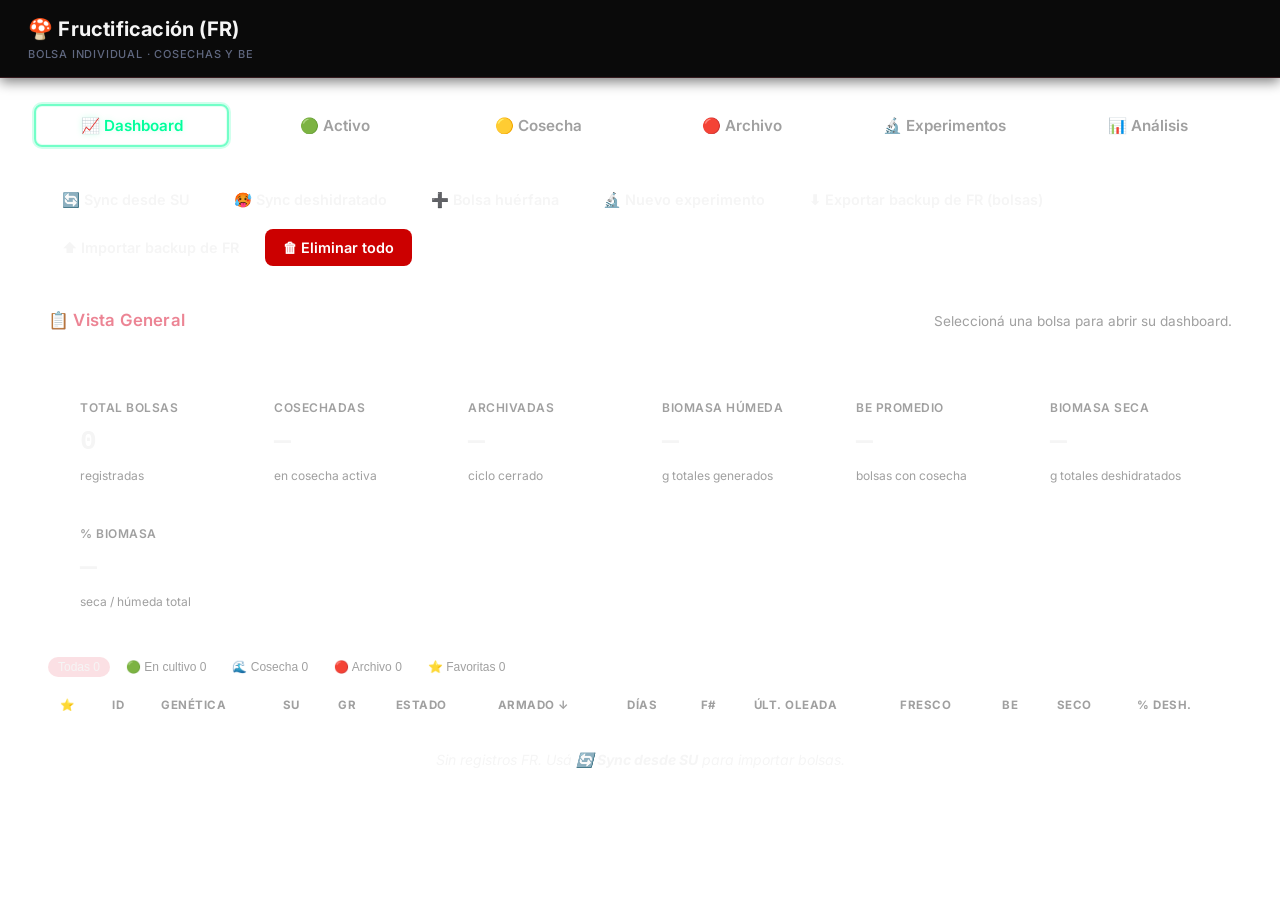
<file: fr/fr_index.html>
<!DOCTYPE html>
<html lang="es">
<head>
    <meta charset="UTF-8">
    <meta name="viewport" content="width=device-width, initial-scale=1.0">
    <title>Fructificación - Módulo FR</title>
    <link rel="stylesheet" href="fr_styles.css">
    <link rel="preconnect" href="https://fonts.googleapis.com">
    <link href="https://fonts.googleapis.com/css2?family=Inter:wght@400;500;600;700&display=swap" rel="stylesheet">
</head>
<body>
    <header class="fr-header">
        <div>
            <span class="fr-header-title">🍄 Fructificación (FR)</span>
            <span class="fr-header-sub">bolsa individual · cosechas y BE</span>
        </div>
    </header>
    <div class="app-container">

        <!-- Sub-navegación FR -->
        <div class="fr-subnav">
            <button type="button" class="fr-subtab active" data-frtab="dash" onclick="FR.goOverview()">📈 Dashboard</button>
            <button type="button" class="fr-subtab" data-frtab="activos" onclick="FR.subTab('activos')">🟢 Activo</button>
            <button type="button" class="fr-subtab" data-frtab="cosecha" onclick="FR.subTab('cosecha')">🟡 Cosecha</button>
            <button type="button" class="fr-subtab" data-frtab="archivo" onclick="FR.subTab('archivo')">🔴 Archivo</button>
            <button type="button" class="fr-subtab" data-frtab="experimentos" onclick="FR.goExperimentos()">🔬 Experimentos</button>
            <button type="button" class="fr-subtab" data-frtab="analisis" onclick="FR.subTab('analisis')">📊 Análisis</button>
        </div>

        <!-- ============================================ -->
        <!-- DASHBOARD (panel principal) -->
        <!-- ============================================ -->
        <div id="fr-sub-dash" class="fr-subpanel active">

            <!-- Toolbar de acciones globales — siempre visible en Dashboard -->
            <section class="section-card fr-dash-toolbar">
                <div class="section-content" style="padding:8px 16px;display:flex;gap:8px;flex-wrap:wrap;align-items:center">
                    <button type="button" class="btn btn-secondary" onclick="FR.sync()" title="Importar bolsas nuevas desde SU">🔄 Sync desde SU</button>
                    <button type="button" class="btn btn-secondary" onclick="FR.abrirModalSyncDeshidratado()" title="Repartir un peso deshidratado total entre varias bolsas secadas juntas">🥵 Sync deshidratado</button>
                    <button type="button" class="btn btn-secondary" onclick="FR.abrirModalHuerfana()" title="Cargar bolsa sin trazabilidad SU→GR">➕ Bolsa huérfana</button>
                    <button type="button" class="btn btn-secondary" onclick="FR.abrirModalExperimento(null)" title="Registrar experimento a pequeña escala">🔬 Nuevo experimento</button>
                    <button type="button" class="btn btn-secondary" onclick="FR.exportarJSON()" title="Exportar todas las bolsas FR a JSON">⬇ Exportar backup de FR (bolsas)</button>
                    <label class="btn btn-secondary" title="Importar bolsas FR desde backup JSON" style="cursor:pointer;margin:0">
                        ⬆ Importar backup de FR
                        <input type="file" accept=".json" style="display:none" onchange="FR.importarJSON(this)">
                    </label>
                    <button type="button" class="btn btn-danger" onclick="FR.eliminarTodo()" title="Eliminar TODOS los registros FR">🗑 Eliminar todo</button>
                </div>
            </section>

            <!-- Vista general viva — JS (renderOverview) inyecta el contenido en cada render.
                 Muestra KPIs + tabla agrupada. Se vacía cuando el usuario selecciona una bolsa. -->
            <section id="frDashEmpty" class="section-card"></section>

            <!-- Dashboard (visible solo si hay seleccionada) -->
            <div id="frDash" style="display:none">

                <!-- Encabezado: ID + estado, sin modo edición (todo editable inline) -->
                <section class="section-card fr-dash-header">
                    <div class="section-header">
                        <div class="fr-dash-title">
                            <h2 id="frDashTitle">FR-00000</h2>
                            <span id="frDashState" class="fr-chip fr-chip-neutral">—</span>
                        </div>
                        <div class="fr-dash-actions">
                            <span class="fr-live-hint" title="Cada cambio se guarda al instante">⚡ edición en vivo</span>
                            <button id="frSyncBtn" type="button" class="fr-btn-sync" style="display:none"
                                    onclick="FR.sincronizarTrazabilidadBolsa()"
                                    title="Re-sincronizar la cadena GE→CI→GR→SU desde los datos actuales">
                                ↻ Sincronizar trazabilidad
                            </button>
                        </div>
                    </div>
                </section>

                <!-- 🧬 Identidad — Árbol ASCII + Grafo Visual -->
                <section class="section-card">
                    <div class="section-header">
                        <h2>🧬 Identidad</h2>
                        <div class="frt-view-toggle">
                            <button class="frt-vbtn active" id="frIdentBtnAscii"
                                    onclick="FR.setIdentView('ascii')">🌲 Árbol ASCII</button>
                            <button class="frt-vbtn" id="frIdentBtnGraph"
                                    onclick="FR.setIdentView('graph')">🕸 Grafo Visual</button>
                        </div>
                    </div>
                    <div class="section-content">
                        <div id="frIdTree"></div>
                    </div>
                </section>

                <!-- ⏱️ Tiempos de desarrollo -->
                <section class="section-card">
                    <div class="section-header">
                        <h2>⏱️ Tiempos de desarrollo</h2>
                        <span class="fr-dash-subtle">días de cultivo: <strong id="frDayNow">0</strong></span>
                    </div>
                    <div class="section-content">
                        <div class="fr-timeline">
                            <div class="fr-phase">
                                <span class="fr-phase-label">Armado de bolsa</span>
                                <input type="date" id="frFechaInicio" class="fr-dash-input" onchange="FR.updateField('fechaInicio', this.value)" title="Fecha real de armado — se completa al confirmar en Pendientes. Corregila acá si hace falta; no vuelve a generar el ID.">
                                <span class="fr-phase-days" id="frDaysInicio">día 0</span>
                            </div>
                            <div class="fr-phase">
                                <span class="fr-phase-label">Colonización</span>
                                <input type="date" id="frFechaColon" class="fr-dash-input" onchange="FR.updateField('fechaColonizacion', this.value)" title="Fecha en que la bolsa completó colonización">
                                <span class="fr-phase-days" id="frDaysColon">pendiente</span>
                            </div>
                            <div class="fr-phase">
                                <span class="fr-phase-label">Pines</span>
                                <input type="date" id="frFechaPines" class="fr-dash-input" onchange="FR.updateField('fechaPines', this.value)" title="Fecha de aparición de primordios">
                                <span class="fr-phase-days" id="frDaysPines">pendiente</span>
                            </div>
                            <div class="fr-phase">
                                <span class="fr-phase-label">Cosecha</span>
                                <input type="date" id="frFechaCosecha" class="fr-dash-input" onchange="FR.updateField('fechaCosecha', this.value)" title="Primera fecha de cosecha">
                                <span class="fr-phase-days" id="frDaysCosecha">pendiente</span>
                            </div>
                        </div>

                        <div class="fr-actions-row">
                            <button type="button" id="frBtnContam" class="fr-btn-contam" onclick="FR.marcarContaminada()" title="Marca la bolsa como contaminada y la archiva (acción irreversible)">
                                🔴 Contaminación
                            </button>
                            <button type="button" id="frBtnCerrar" class="fr-btn-cerrar" onclick="FR.cerrarCiclo()" title="Cierra el ciclo de la bolsa y la archiva (acción reversible: se puede reabrir)">
                                ⏹ Cerrar ciclo
                            </button>
                            <button type="button" id="frBtnNoFructifico" class="fr-btn-no-fructifico" onclick="FR.marcarNoFructifico()" title="Marca la bolsa como que nunca dio cosecha y la archiva (acción reversible: se puede reabrir)">
                                🕳 No fructificó
                            </button>
                            <span id="frContamInfo" class="fr-contam-info"></span>
                        </div>
                    </div>
                </section>

                <!-- 📊 Metricas -->
                <section class="section-card">
                    <div class="section-header"><h2>📊 Metricas</h2></div>
                    <div class="section-content">
                        <!-- Banner visible solo en bolsas huérfanas -->
                        <div id="frHuerfanaBanner" style="display:none;margin:0 0 12px;padding:9px 14px;background:rgba(123,94,167,.15);border:1px solid rgba(123,94,167,.4);border-radius:6px;font-size:0.82rem;color:#c4a8ff;">
                            <strong>H Bolsa huérfana</strong> — valores de sustrato y grano sin trazabilidad SU→GR. Editá directamente acá para que el cálculo de BE sea correcto.
                        </div>
                        <div class="form-row">
                            <div class="form-group">
                                <label>Sustrato seco (desde SU) *</label>
                                <input type="number" id="frPesoSustratoSeco" disabled title="No editable — viene de SU (lote.fibra / bolsas)" class="fr-dash-input fr-dash-locked">
                            </div>
                            <div class="form-group">
                                <label>Peso húmedo hidratado/bolsa (g)</label>
                                <input type="number" id="frPesoHidratado" class="fr-dash-input" step="0.1" onchange="FR.updateField('pesoHumedoHidratado', this.value)" title="Peso del sustrato ya hidratado antes de fructificación">
                            </div>
                            <div class="form-group">
                                <label>Grano/bolsa (desde GR) *</label>
                                <input type="number" id="frGranoBolsa" disabled title="No editable — viene de GR" class="fr-dash-input fr-dash-locked">
                            </div>
                        </div>

                        <!-- Segunda fila: peso total teórico + peso pre-cosecha (manual) -->
                        <div class="form-row" style="margin-top:10px">
                            <div class="form-group">
                                <label>Peso total teórico bolsa (g) <span class="fr-opt">auto</span></label>
                                <input type="number" id="frPesoTotalTeorico" disabled
                                       title="Suma de sustrato hidratado + grano/bolsa — calculado automáticamente"
                                       class="fr-dash-input fr-dash-locked fr-dash-teorico">
                            </div>
                            <div class="form-group">
                                <label>Peso antes de la cosecha (g)</label>
                                <input type="number" id="frPesoPrecosecha" class="fr-dash-input" step="0.1"
                                       placeholder="Pesá la bolsa antes de cosechar"
                                       onchange="FR.updateField('pesoPrecosecha', this.value)"
                                       title="Peso real de la bolsa antes de cosechar — ingresá manualmente. Se usa para calcular pérdida de humedad.">
                            </div>
                        </div>

                        <div class="metrics-grid" style="margin-top:10px">
                            <div class="metric-card">
                                <span class="metric-label">Biomasa húmeda total</span>
                                <span class="metric-value" id="frMBioHum">—</span>
                                <span class="metric-unit">g (Σ oleadas)</span>
                            </div>
                            <div class="metric-card">
                                <span class="metric-label">Biomasa seca total</span>
                                <span class="metric-value" id="frMBioSec">—</span>
                                <span class="metric-unit">g (Σ oleadas)</span>
                            </div>
                            <div class="metric-card highlight">
                                <span class="metric-label">BE total</span>
                                <span class="metric-value" id="frMBE">—</span>
                                <span class="metric-unit">Σ húmedo / sustrato seco</span>
                            </div>
                            <div class="metric-card">
                                <span class="metric-label">Tiempo de trabajo total</span>
                                <span class="metric-value" id="frMTiempoTrabajo">—</span>
                                <span class="metric-unit">inicio FR → última cosecha</span>
                            </div>
                            <div class="metric-card fr-metric-perdida">
                                <span class="metric-label">Pérdida de humedad</span>
                                <span class="metric-value" id="frMPerdidaML">—</span>
                                <span class="metric-unit">g / mL (peso teórico − pre-cosecha)</span>
                            </div>
                            <div class="metric-card fr-metric-perdida-pct">
                                <span class="metric-label">Pérdida de humedad relativa</span>
                                <span class="metric-value" id="frMPerdidaPct">—</span>
                                <span class="metric-unit">% del peso total teórico</span>
                            </div>
                        </div>
                    </div>
                </section>

                <!-- 🌊 Oleadas (flushes) -->
                <section class="section-card">
                    <div class="section-header">
                        <h2>🌊 Oleadas</h2>
                        <span class="fr-dash-subtle">Flush actual: <strong id="frFlushCurrent">1</strong></span>
                    </div>
                    <div class="section-content">
                        <p class="fr-hint" style="margin:0 0 10px;">Registrá la cosecha con <strong>fecha + peso húmedo</strong>. Días después, completá <strong>fin de deshidratación</strong> y <strong>peso seco</strong> directamente en la tabla (cada celda es editable). Usá el 🗑 para borrar si te equivocaste.</p>
                        <div class="form-row">
                            <div class="form-group">
                                <label for="frFlushFecha">Fecha y hora de cosecha *</label>
                                <input type="datetime-local" id="frFlushFecha">
                            </div>
                            <div class="form-group">
                                <label for="frFlushHumedo">Peso húmedo (g) *</label>
                                <input type="number" id="frFlushHumedo" step="0.1" placeholder="ej: 120">
                            </div>
                        </div>
                        <div style="display:flex; gap:10px; flex-wrap:wrap; margin-top:6px;">
                            <button type="button" class="btn btn-fr" onclick="FR.cerrarOleada()">🌊 Registrar oleada</button>
                        </div>

                        <div class="table-wrap" style="margin-top:14px">
                            <table class="data-table" id="frFlushTable">
                                <thead>
                                    <tr>
                                        <th>#</th>
                                        <th>Fecha y hora</th>
                                        <th>Húmedo</th>
                                        <th>Fin deshidratación</th>
                                        <th>Seco</th>
                                        <th title="Fin deshidratación - Fecha y hora de inicio de la oleada">Tiempo secado</th>
                                        <th title="Biomasa seca % = peso seco / peso húmedo">% Biomasa</th>
                                        <th title="BE oleada = peso húmedo / sustrato seco">BE oleada</th>
                                        <th title="BE acumulado = Σ pesos húmedos / sustrato seco">BE acum.</th>
                                        <th title="Score automático FR·CAL (0-100)">Cal. Auto</th>
                                        <th title="Score personal de fenotipo (1-10)">Cal. Personal</th>
                                        <th class="fr-col-acciones">Acciones</th>
                                    </tr>
                                </thead>
                                <tbody id="frFlushBody">
                                    <tr><td colspan="12" class="fr-empty">Sin oleadas aún.</td></tr>
                                </tbody>
                            </table>
                        </div>
                        <!-- Panel FR·CAL — evaluación de calidad por flush (inyectado por JS) -->
                        <div id="frCalPanel" style="display:none;margin-top:12px;"></div>
                        <div id="frAnomalyAlert" style="margin-top:12px;"></div>
                    </div>
                </section>

                <!-- 📝 Observaciones -->
                <section class="section-card">
                    <div class="section-header"><h2>📝 Observaciones</h2></div>
                    <div class="section-content">
                        <div class="fr-obs-controls">
                            <select id="frObsEstado" class="fr-obs-estado" title="Nivel de la nota (semáforo)">
                                <option value="none">⚪ Normal</option>
                                <option value="green">🟢 Positivo</option>
                                <option value="yellow">🟡 Atención</option>
                                <option value="red">🔴 Peligro</option>
                            </select>
                            <input type="text" id="frObsInput" class="fr-obs-input" placeholder="Escribí una nota (ej: primordios visibles en cara inferior)">
                            <button type="button" class="btn btn-fr" onclick="FR.addObs()">📝 Agregar</button>
                        </div>
                        <div class="fr-log" id="frObsLog">
                            <div class="fr-log-empty">Sin observaciones.</div>
                        </div>
                    </div>
                </section>

                <!-- Modal: diff de trazabilidad para confirmar sincronización -->
                <div id="frSyncModal" style="display:none;position:fixed;inset:0;background:rgba(0,0,0,.6);
                     z-index:9000;align-items:center;justify-content:center">
                    <div class="fr-sync-modal-box">
                        <div class="fr-sync-modal-header">
                            <span>↻ Sincronizar trazabilidad</span>
                            <button onclick="FR.cerrarSyncModal()" class="fr-sync-close">✕</button>
                        </div>
                        <div id="frSyncDiffContent" class="fr-sync-diff-content">
                        </div>
                        <div class="fr-sync-modal-footer">
                            <button id="frSyncApplyBtn" class="fr-sync-apply" onclick="FR.aplicarSync()">
                                ✓ Aplicar corrección
                            </button>
                            <button onclick="FR.cerrarSyncModal()" class="fr-sync-cancel">Cancelar</button>
                        </div>
                    </div>
                </div>

            </div><!-- /#frDash -->

        </div><!-- /#fr-sub-dash -->

        <!-- ============================================ -->
        <!-- ACTIVOS -->
        <!-- ============================================ -->
        <div id="fr-sub-activos" class="fr-subpanel">

            <!-- KPIs de la sección Activos -->
            <section class="metrics-panel">
                <div class="metrics-grid">
                    <div class="metric-card">
                        <span class="metric-label">Genéticas activas</span>
                        <span class="metric-value" id="frKpiActGeneticas">—</span>
                        <span class="metric-unit">en producción</span>
                    </div>
                    <div class="metric-card fr-color-ok">
                        <span class="metric-label">Bolsas activas</span>
                        <span class="metric-value" id="frKpiActActivas">0</span>
                        <span class="metric-unit">en cultivo</span>
                    </div>
                    <div class="metric-card highlight">
                        <span class="metric-label">Peso teórico prom.</span>
                        <span class="metric-value" id="frKpiActPesoTeorico">—</span>
                        <span class="metric-unit">por bolsa activa</span>
                    </div>
                    <div class="metric-card fr-color-warn">
                        <span class="metric-label">Pinning</span>
                        <span class="metric-value" id="frKpiActPinning">—</span>
                        <span class="metric-unit">con primordios</span>
                    </div>
                </div>
            </section>

            <section class="section-card active">
                <div class="section-header">
                    <h2>🟢 Bolsas en cultivo</h2>
                </div>
                <div class="section-content">
                    <div class="table-wrap">
                        <table class="data-table" id="frActivosTable">
                            <thead>
                                <tr>
                                    <th style="width:32px;text-align:center" title="Seleccionar"></th>
                                    <th>ID</th>
                                    <th>GE</th>
                                    <th>SU</th>
                                    <th>GR</th>
                                    <th title="Días desde inicio">Días</th>
                                    <th>Estado</th>
                                    <th title="Cantidad de flushes">F#</th>
                                    <th title="Rendimiento fresco acumulado">Rend.</th>
                                    <th title="Eficiencia Biológica">BE</th>
                                    <th title="% bolsas contaminadas en este lote SU">Cont. %</th>
                                    <th title="Días promedio de colonización en este lote SU">Días Col.</th>
                                    <th title="Ratio de éxito: colonizadas / (colonizadas + contaminadas) en este lote SU">Ratio</th>
                                </tr>
                            </thead>
                            <tbody id="frActivosBody"></tbody>
                        </table>
                    </div>
                </div>
            </section>

        </div><!-- /#fr-sub-activos -->

        <!-- ============================================ -->
        <!-- COSECHA (bolsas con ≥1 flush, no archivadas) -->
        <!-- ============================================ -->
        <div id="fr-sub-cosecha" class="fr-subpanel">

            <!-- KPIs de cosecha -->
            <section class="metrics-panel">
                <div class="metrics-grid">
                    <div class="metric-card fr-color-ok">
                        <span class="metric-label">Tiempo promedio</span>
                        <span class="metric-value" id="frKpiCosechaTime">—</span>
                        <span class="metric-unit">días hasta cosecha</span>
                    </div>
                    <div class="metric-card highlight">
                        <span class="metric-label">BE promedio</span>
                        <span class="metric-value" id="frKpiCosechaBE">—</span>
                        <span class="metric-unit">bolsas en cosecha</span>
                    </div>
                    <div class="metric-card">
                        <span class="metric-label">Biomasa seca total</span>
                        <span class="metric-value" id="frKpiBioSeca">—</span>
                        <span class="metric-unit">g en el sistema</span>
                    </div>
                    <div class="metric-card">
                        <span class="metric-label">Húmeda promedio</span>
                        <span class="metric-value" id="frKpiCosechaHumeda">—</span>
                        <span class="metric-unit">g por bolsa</span>
                    </div>
                    <div class="metric-card">
                        <span class="metric-label">Seca promedio</span>
                        <span class="metric-value" id="frKpiCosechaSeca">—</span>
                        <span class="metric-unit">g por bolsa</span>
                    </div>
                    <div class="metric-card fr-color-ok">
                        <span class="metric-label">Tiempo productivo</span>
                        <span class="metric-value" id="frKpiDiasProduccion">—</span>
                        <span class="metric-unit">d promedio por bolsa</span>
                    </div>
                </div>
            </section>

            <section class="section-card active">
                <div class="section-header">
                    <h2>🟡 Bolsas en cosecha</h2>
                    <span class="fr-dash-subtle">Bolsas con al menos 1 oleada registrada y ciclo abierto.</span>
                </div>
                <div class="section-content">
                    <div class="table-wrap">
                        <table class="data-table" id="frCosechaTable">
                            <thead>
                                <tr>
                                    <th style="width:32px;text-align:center" title="Seleccionar"></th>
                                    <th>ID</th>
                                    <th>GE</th>
                                    <th>SU</th>
                                    <th>GR</th>
                                    <th title="Días desde inicio">Días</th>
                                    <th>Estado</th>
                                    <th title="Cantidad de flushes">F#</th>
                                    <th title="Rendimiento fresco acumulado">Rend.</th>
                                    <th title="Eficiencia Biológica">BE</th>
                                    <th title="% bolsas contaminadas en este lote SU">Cont. %</th>
                                    <th title="Días promedio de colonización en este lote SU">Días Col.</th>
                                    <th title="Ratio de éxito: colonizadas / (colonizadas + contaminadas) en este lote SU">Ratio</th>
                                </tr>
                            </thead>
                            <tbody id="frCosechaBody"></tbody>
                        </table>
                    </div>
                </div>
            </section>
        </div><!-- /#fr-sub-cosecha -->

        <!-- ============================================ -->
        <!-- ARCHIVO (contaminadas + ciclo cerrado) -->
        <!-- ============================================ -->
        <div id="fr-sub-archivo" class="fr-subpanel">
            <section class="section-card active">
                <div class="section-header">
                    <h2>🔴 Archivo de bolsas</h2>
                    <span class="fr-dash-subtle">Bolsas contaminadas o con ciclo cerrado manualmente.</span>
                </div>
                <div class="section-content">
                    <div class="table-wrap">
                        <table class="data-table" id="frArchivoTable">
                            <thead>
                                <tr>
                                    <th style="width:32px;text-align:center" title="Seleccionar"></th>
                                    <th>ID</th>
                                    <th>GE</th>
                                    <th>SU</th>
                                    <th>GR</th>
                                    <th>Días</th>
                                    <th>Estado</th>
                                    <th>F#</th>
                                    <th>Rend.</th>
                                    <th>BE</th>
                                    <th title="% bolsas contaminadas en este lote SU">Cont. %</th>
                                    <th title="Días promedio de colonización en este lote SU">Días Col.</th>
                                    <th title="Ratio de éxito: colonizadas / (colonizadas + contaminadas) en este lote SU">Ratio</th>
                                </tr>
                            </thead>
                            <tbody id="frArchivoBody"></tbody>
                        </table>
                    </div>
                </div>
            </section>
        </div><!-- /#fr-sub-archivo -->

        <!-- ============================================ -->
        <!-- TAB: EXPERIMENTOS                            -->
        <!-- ============================================ -->
        <div id="fr-sub-experimentos" class="fr-subpanel">
            <section class="section-card">
                <div class="section-content" style="padding:10px 16px;display:flex;justify-content:space-between;align-items:center;flex-wrap:wrap;gap:8px">
                    <span id="frExCount" style="font-size:0.85rem;color:var(--text-muted,#888)">— experimentos</span>
                    <button type="button" class="btn btn-fr" onclick="FR.abrirModalExperimento(null)">🔬 Nuevo experimento</button>
                </div>
            </section>

            <!-- ── GUÍA ─────────────────────────────────── -->
            <section class="section-card">
                <div class="section-content" style="padding:10px 16px">
                    <details class="fr-ex-how-guide">
                        <summary>🧪 ¿Cómo funciona Experimentos?</summary>
                        <div class="fr-ex-how-body">

                            <div class="fr-ex-how-step">
                                <div class="fr-ex-how-num">1</div>
                                <div class="fr-ex-how-text">
                                    <strong>Un experimento ≠ una bolsa FR.</strong>
                                    Los experimentos son ensayos a pequeña escala — frascos chicos, contenedores pequeños, pruebas rápidas.
                                    No generan una bolsa FR automáticamente; son registros independientes con su propia nomenclatura:
                                    <code>🔬 EX295</code> (día + mes). Si ya existe EX295 en el mismo día, el sistema agrega sufijo: EX295b, EX295c…
                                    El ID se auto-genera al abrir el modal y es editable antes de guardar.
                                </div>
                            </div>

                            <div class="fr-ex-how-step">
                                <div class="fr-ex-how-num">2</div>
                                <div class="fr-ex-how-text">
                                    <strong>Insumos — consumo real de stock.</strong>
                                    Cada insumo que cargás descuenta del stock en vivo del sistema:<br>
                                    <span style="color:var(--fr-green,#98c379)">🧫 CI</span> — descuenta placas del cultivo elegido. El stock disponible se muestra en tiempo real en el selector.<br>
                                    <span style="color:var(--fr-amber,#e5c07b)">🌾 GR</span> — descuenta frascos de la tanda elegida. En el módulo GR esa tanda muestra el chip <code>🔬 EX295</code> y sus disponibles bajan.<br>
                                    <span style="color:var(--fr-purple,#7f7fd5)">🧱 SU</span> — solo referencia de trazabilidad, no descuenta stock.<br>
                                    Si editás las cantidades después de guardar, el stock se recalcula automáticamente en el próximo render.
                                </div>
                            </div>

                            <div class="fr-ex-how-step">
                                <div class="fr-ex-how-num">3</div>
                                <div class="fr-ex-how-text">
                                    <strong>Base material — trazabilidad sin side effects.</strong>
                                    Podés vincular el experimento a una bolsa existente como punto de partida:<br>
                                    <strong>📦 Base Archivo</strong> — una bolsa cerrada, contaminada o con ciclo cerrado que reutilizás como sustrato.<br>
                                    <strong>🍄 Base Cosechada</strong> — una bolsa activa con flushes que querés re-inocular o usar para otro ensayo.<br>
                                    La bolsa vinculada <em>no cambia de estado</em> — solo queda registrado el vínculo. Podés tener ambas bases al mismo tiempo.
                                </div>
                            </div>

                            <div class="fr-ex-how-step">
                                <div class="fr-ex-how-num">4</div>
                                <div class="fr-ex-how-text">
                                    <strong>Estados del experimento.</strong>
                                    <span style="background:#1a1a2e;border:1px solid #3a3a5a;color:#888;font-size:0.75rem;padding:1px 6px;border-radius:3px">🔄 En curso</span> — recién creado o en observación.
                                    <span style="background:#1a2a1a;border:1px solid #2d4a2d;color:#98c379;font-size:0.75rem;padding:1px 6px;border-radius:3px">✅ Exitoso</span> — resultado favorable, candidato a escalar.
                                    <span style="background:#2a1a1a;border:1px solid #5a2a2a;color:#e06c75;font-size:0.75rem;padding:1px 6px;border-radius:3px">❌ Descartado</span> — resultado negativo o sin continuidad.<br>
                                    Los estados se cambian desde el panel de detalle del experimento. Eliminarlo libera el stock consumido.
                                </div>
                            </div>

                            <div class="fr-ex-how-step">
                                <div class="fr-ex-how-num">5</div>
                                <div class="fr-ex-how-text">
                                    <strong>Fecha fin y duración.</strong>
                                    La columna <em>Fin / Días</em> en la tabla tiene un input de fecha/hora editable directamente — clickeá la celda sin seleccionar la fila.
                                    Cuando completás Fecha fin, el sistema calcula automáticamente cuántos días duró el experimento.
                                    Mientras no tiene Fecha fin, muestra los días transcurridos en curso (≈N días).
                                </div>
                            </div>

                            <div class="fr-ex-how-step">
                                <div class="fr-ex-how-num">6</div>
                                <div class="fr-ex-how-text">
                                    <strong>Escalar un experimento exitoso.</strong>
                                    El sistema <em>no crea el lote SU automáticamente</em> — el escalado es manual y deliberado.
                                    Cuando un experimento da resultado positivo: marcalo como ✅ Exitoso, luego andá al módulo SU y creá el lote nuevo.
                                    En las notas del lote SU podés referenciar el ID del experimento (<code>EX295</code>) para mantener la trazabilidad histórica de por qué escalaste ese ensayo.
                                </div>
                            </div>

                        </div>
                    </details>
                </div>
            </section>
            <!-- ── FIN GUÍA ──────────────────────────────── -->

            <section class="section-card">
                <div class="section-content" style="padding:0">
                    <div id="frExLista"></div>
                </div>
            </section>
            <div id="frExDetalle"></div>
        </div>

        <!-- ============================================ -->
        <!-- TAB: INTELIGENCIA FR·CAL                     -->
        <!-- ============================================ -->

        <div id="fr-sub-analisis" class="fr-subpanel">
            <div id="frAnalisisContent" style="padding:16px;"></div>
        </div>

    </div><!-- /.app-container -->

    <!-- ============================================ -->
    <!-- MODAL: BOLSA HUÉRFANA                        -->
    <!-- ============================================ -->
    <div id="frModalHuerfana" style="display:none;position:fixed;inset:0;background:rgba(0,0,0,.65);z-index:999;align-items:center;justify-content:center">
        <div style="background:var(--dark-2,#1e1e2e);border-radius:12px;padding:28px 24px;width:500px;max-width:96vw;max-height:92vh;overflow-y:auto;box-shadow:0 8px 32px rgba(0,0,0,.5)">
            <h3 style="margin:0 0 18px;font-size:1.1rem;">➕ Cargar bolsa huérfana</h3>
            <p style="font-size:0.85rem;color:var(--text-muted,#888);margin:0 0 16px;">Bolsa del lab sin trazabilidad completa SU→GR. Funciona igual que cualquier bolsa: dashboard, flushes, BE, observaciones.</p>

            <div class="form-row">
                <div class="form-group">
                    <label for="frHId">ID bolsa *</label>
                    <input type="text" id="frHId" class="fr-dash-input" placeholder="ej: FR234" oninput="FR.huerfanaMarcarIdDirty()" title="Se sugiere automáticamente a partir de la Fecha inicio. Si lo editás a mano, deja de auto-actualizarse.">
                </div>
            </div>

            <div class="form-row">
                <div class="form-group" style="flex:1 1 100%">
                    <label for="frHGeneticaSelect">Genética (desde GE)</label>
                    <select id="frHGeneticaSelect" class="fr-dash-input" onchange="FR.huerfanaOnGeneticaSelect()">
                        <option value="">— Seleccionar —</option>
                    </select>
                </div>
            </div>
            <div class="form-row">
                <div class="form-group" style="flex:1 1 100%">
                    <label for="frHGeneticaFull">Genética (texto libre)</label>
                    <input type="text" id="frHGeneticaFull" class="fr-dash-input" placeholder="Especie / Cepa / Fenotipo">
                </div>
            </div>

            <div class="form-row">
                <div class="form-group">
                    <label for="frHSuLoteId">Lote SU <span class="fr-opt">(opcional)</span></label>
                    <input type="text" id="frHSuLoteId" class="fr-dash-input" placeholder="ej: SU-001">
                </div>
                <div class="form-group">
                    <label for="frHGrLoteId">Lote GR <span class="fr-opt">(opcional)</span></label>
                    <input type="text" id="frHGrLoteId" class="fr-dash-input" placeholder="ej: GR-003">
                </div>
                <div class="form-group">
                    <label for="frHGrTandaId">Tanda GR <span class="fr-opt">(opcional)</span></label>
                    <input type="text" id="frHGrTandaId" class="fr-dash-input" placeholder="ej: T1">
                </div>
            </div>

            <div class="form-row">
                <div class="form-group">
                    <label for="frHFechaInicio">Fecha inicio</label>
                    <input type="date" id="frHFechaInicio" class="fr-dash-input" onchange="FR.huerfanaOnFechaInicioChange()" title="Fecha real de armado — el ID sugerido arriba se recalcula a partir de esta fecha">
                </div>
                <div class="form-group">
                    <label for="frHFechaColon">Fecha colonización <span class="fr-opt">(opcional)</span></label>
                    <input type="date" id="frHFechaColon" class="fr-dash-input">
                </div>
            </div>

            <div class="form-row">
                <div class="form-group">
                    <label for="frHPesoSustratoSeco">Sustrato seco/bolsa (g) *</label>
                    <input type="number" id="frHPesoSustratoSeco" class="fr-dash-input" step="0.1" placeholder="ej: 500">
                </div>
                <div class="form-group">
                    <label for="frHPesoHidratado">Peso hidratado/bolsa (g) <span class="fr-opt">(opc.)</span></label>
                    <input type="number" id="frHPesoHidratado" class="fr-dash-input" step="0.1">
                </div>
                <div class="form-group">
                    <label for="frHGranoPorBolsa">Grano/bolsa (g) <span class="fr-opt">(opc.)</span></label>
                    <input type="number" id="frHGranoPorBolsa" class="fr-dash-input" step="0.1">
                </div>
            </div>

            <div style="display:flex;gap:10px;margin-top:20px">
                <button type="button" class="btn btn-fr" onclick="FR.guardarHuerfana()">✅ Guardar bolsa</button>
                <button type="button" class="btn btn-secondary" onclick="FR.cerrarModalHuerfana()">Cancelar</button>
            </div>
        </div>
    </div>

    <!-- ============================================ -->
    <!-- MODAL: SYNC DESHIDRATADO                     -->
    <!-- ============================================ -->
    <div id="frModalSyncDesh" style="display:none;position:fixed;inset:0;background:rgba(0,0,0,.65);z-index:999;align-items:center;justify-content:center">
        <div style="background:var(--dark-2,#1e1e2e);border-radius:12px;padding:28px 24px;width:560px;max-width:96vw;max-height:92vh;overflow-y:auto;box-shadow:0 8px 32px rgba(0,0,0,.5)">
            <h3 style="margin:0 0 8px;font-size:1.1rem;">🥵 Sync deshidratado</h3>
            <p style="font-size:0.85rem;color:var(--text-muted,#888);margin:0 0 16px;">Repartí un peso deshidratado total entre las bolsas que secaste juntas en la misma tanda de horno. Solo bolsas activas con al menos una oleada cosechada y sin peso seco cargado.</p>

            <div class="table-wrap" style="max-height:220px;overflow-y:auto">
                <table class="data-table">
                    <thead>
                        <tr>
                            <th style="width:28px"></th>
                            <th>ID</th>
                            <th>Húmedo</th>
                            <th>Fecha oleada</th>
                            <th style="width:32px"></th>
                        </tr>
                    </thead>
                    <tbody id="frSyncDeshPickerBody"></tbody>
                </table>
            </div>

            <p id="frSyncDeshIgnoradasToggle" style="display:none;cursor:pointer;font-size:0.78rem;color:var(--text-muted,#888);margin:6px 0 0"
               onclick="FR._syncDeshToggleIgnoradas()"></p>
            <div id="frSyncDeshIgnoradasList" style="font-size:0.8rem;margin-top:4px"></div>

            <div class="form-row" style="margin-top:14px">
                <div class="form-group">
                    <label for="frSyncDeshTotal">Peso deshidratado total (g) *</label>
                    <input type="number" id="frSyncDeshTotal" class="fr-dash-input" step="0.1" min="0" oninput="FR._syncDeshOnChange()">
                </div>
                <div class="form-group">
                    <label for="frSyncDeshFin">Fin de deshidratación</label>
                    <input type="datetime-local" id="frSyncDeshFin" class="fr-dash-input">
                </div>
            </div>

            <p id="frSyncDeshMsg" style="color:#FF6B6B;font-size:0.82rem;min-height:1.2em;margin:8px 0 0"></p>

            <div id="frSyncDeshPreview" style="margin-top:10px"></div>

            <div style="display:flex;gap:10px;margin-top:20px">
                <button type="button" id="frSyncDeshBtnConfirm" class="btn btn-fr" disabled onclick="FR.aplicarSyncDeshidratado()">✅ Confirmar reparto</button>
                <button type="button" class="btn btn-secondary" onclick="FR.cerrarModalSyncDeshidratado()">Cancelar</button>
            </div>
        </div>
    </div>

    <!-- ============================================ -->
    <!-- MODAL: EXPERIMENTO (crear / editar)          -->
    <!-- ============================================ -->
    <div id="frModalExperimento" style="display:none;position:fixed;inset:0;background:rgba(0,0,0,.65);z-index:999;align-items:center;justify-content:center">
        <div style="background:var(--dark-2,#1e1e2e);border-radius:12px;padding:24px;width:740px;max-width:96vw;max-height:92vh;overflow-y:auto;box-shadow:0 8px 32px rgba(0,0,0,.5);box-sizing:border-box">

            <div style="display:flex;justify-content:space-between;align-items:center;margin-bottom:18px">
                <h3 id="frExModalTitle" style="margin:0;font-size:1.05rem;">🔬 Nuevo experimento</h3>
                <button type="button" onclick="FR.cerrarModalExperimento()" style="background:none;border:none;color:#555;font-size:1.2rem;cursor:pointer;line-height:1;padding:0">✕</button>
            </div>
            <input type="hidden" id="frExUuid" value="">

            <!-- ─── COLUMNAS: Identidad | Insumos ─── -->
            <div style="display:grid;grid-template-columns:1fr 1fr;gap:14px;margin-bottom:12px">

                <!-- Izquierda: identidad -->
                <div style="min-width:0;display:flex;flex-direction:column;gap:10px">
                    <div style="color:#555;font-size:0.68rem;text-transform:uppercase;letter-spacing:.06em;font-weight:600">Identidad</div>

                    <div style="display:grid;grid-template-columns:1fr 1fr;gap:8px;min-width:0">
                        <div style="display:flex;flex-direction:column;gap:5px;min-width:0">
                            <label for="frExId" class="fr-ex-field-label">ID *</label>
                            <input type="text" id="frExId" class="fr-dash-input" style="width:100%;box-sizing:border-box" placeholder="EX285">
                        </div>
                        <div style="display:flex;flex-direction:column;gap:5px;min-width:0">
                            <label for="frExFecha" class="fr-ex-field-label">Fecha inicio</label>
                            <input type="datetime-local" id="frExFecha" class="fr-dash-input" style="width:100%;box-sizing:border-box">
                        </div>
                    </div>

                    <div style="display:flex;flex-direction:column;gap:5px">
                        <label for="frExFechaFin" class="fr-ex-field-label">Fecha fin <span class="fr-opt">(opcional)</span></label>
                        <input type="datetime-local" id="frExFechaFin" class="fr-dash-input" style="width:100%;box-sizing:border-box">
                    </div>

                    <div style="display:flex;flex-direction:column;gap:5px">
                        <label for="frExGeneticaSelect" class="fr-ex-field-label">Genética (desde GE)</label>
                        <select id="frExGeneticaSelect" class="fr-dash-input" style="width:100%;box-sizing:border-box" onchange="FR.exOnGeneticaSelect()">
                            <option value="">— Seleccionar —</option>
                        </select>
                    </div>

                    <div style="display:flex;flex-direction:column;gap:5px">
                        <label for="frExGeneticaFull" class="fr-ex-field-label">Texto libre</label>
                        <input type="text" id="frExGeneticaFull" class="fr-dash-input" style="width:100%;box-sizing:border-box" placeholder="Especie / Cepa / Fenotipo" data-autofill="auto" oninput="this.dataset.autofill=''">
                    </div>
                </div>

                <!-- Derecha: insumos -->
                <div style="min-width:0;background:#0a0a14;border:1px solid #2a2a3e;border-radius:8px;padding:12px;display:flex;flex-direction:column;gap:10px">
                    <div style="color:#555;font-size:0.68rem;text-transform:uppercase;letter-spacing:.06em;font-weight:600">⚗️ Insumos <span style="font-size:0.65rem;color:#3a3a5a;text-transform:none;font-weight:400">(opcional)</span></div>

                    <!-- CI -->
                    <div style="border:1px solid #1a2a1a;border-radius:6px;padding:9px;display:flex;flex-direction:column;gap:7px">
                        <div style="color:#98c379;font-size:0.78rem;font-weight:600">🧫 Cultivo CI</div>
                        <select id="frExCiSelect" class="fr-dash-input" style="width:100%;box-sizing:border-box" onchange="FR.exOnCiSelect()">
                            <option value="">— Ninguno —</option>
                        </select>
                        <div style="display:flex;gap:8px;align-items:center">
                            <input type="number" id="frExCiCantidad" class="fr-dash-input" style="width:72px;box-sizing:border-box;flex-shrink:0" min="0" step="1" placeholder="cant." oninput="FR.exActualizarDispCI()">
                            <span id="frExCiDisp" style="font-size:0.78rem;color:#888;white-space:nowrap">— disp.</span>
                        </div>
                    </div>

                    <!-- GR -->
                    <div style="border:1px solid #2a1a0a;border-radius:6px;padding:9px;display:flex;flex-direction:column;gap:7px">
                        <div style="color:#e5c07b;font-size:0.78rem;font-weight:600">🌾 Grano GR</div>
                        <select id="frExGrLoteSelect" class="fr-dash-input" style="width:100%;box-sizing:border-box" onchange="FR.exOnGrLoteSelect()">
                            <option value="">— Lote —</option>
                        </select>
                        <select id="frExGrTandaSelect" class="fr-dash-input" style="width:100%;box-sizing:border-box" onchange="FR.exActualizarDispGR()">
                            <option value="">— Tanda —</option>
                        </select>
                        <div style="display:flex;gap:8px;align-items:center">
                            <input type="number" id="frExGrCantidad" class="fr-dash-input" style="width:72px;box-sizing:border-box;flex-shrink:0" min="0.1" step="0.1" placeholder="cant." oninput="FR.exActualizarDispGR()">
                            <span id="frExGrDisp" style="font-size:0.78rem;color:#888;white-space:nowrap">— disp.</span>
                        </div>
                    </div>

                    <!-- SU -->
                    <div style="border:1px solid #1a1a2e;border-radius:6px;padding:9px;display:flex;flex-direction:column;gap:7px">
                        <div style="color:#7f7fd5;font-size:0.78rem;font-weight:600">🧱 Sustrato SU <span style="color:#555;font-weight:400;font-size:0.7rem">solo referencia</span></div>
                        <select id="frExSuSelect" class="fr-dash-input" style="width:100%;box-sizing:border-box">
                            <option value="">— Ninguno —</option>
                        </select>
                    </div>
                </div>
            </div>

            <!-- ─── BASE MATERIAL ─── -->
            <div style="display:grid;grid-template-columns:1fr 1fr;gap:10px;margin-bottom:12px;min-width:0">
                <div style="display:flex;flex-direction:column;gap:5px;min-width:0">
                    <label for="frExBase" class="fr-ex-field-label">📦 Base Archivo <span class="fr-opt">(opcional)</span></label>
                    <select id="frExBase" class="fr-dash-input" style="width:100%;box-sizing:border-box">
                        <option value="">— Sin base archivada —</option>
                    </select>
                </div>
                <div style="display:flex;flex-direction:column;gap:5px;min-width:0">
                    <label for="frExBaseC" class="fr-ex-field-label">🍄 Base Cosechada <span class="fr-opt">(opcional)</span></label>
                    <select id="frExBaseC" class="fr-dash-input" style="width:100%;box-sizing:border-box">
                        <option value="">— Sin base cosechada —</option>
                    </select>
                </div>
            </div>

            <!-- ─── NOTAS ─── -->
            <div style="display:grid;grid-template-columns:1fr 1fr;gap:10px;margin-bottom:18px;min-width:0">
                <div style="display:flex;flex-direction:column;gap:5px;min-width:0">
                    <label for="frExHipotesis" class="fr-ex-field-label">Hipótesis / Objetivo</label>
                    <textarea id="frExHipotesis" class="fr-dash-input" rows="3" style="width:100%;box-sizing:border-box;resize:vertical" placeholder="¿Qué querés probar?"></textarea>
                </div>
                <div style="display:flex;flex-direction:column;gap:5px;min-width:0">
                    <label for="frExResultado" class="fr-ex-field-label">Resultado <span class="fr-opt">(completar después)</span></label>
                    <textarea id="frExResultado" class="fr-dash-input" rows="3" style="width:100%;box-sizing:border-box;resize:vertical" placeholder="¿Qué observaste?"></textarea>
                </div>
            </div>

            <div style="display:flex;gap:10px">
                <button type="button" class="btn btn-fr" onclick="FR.guardarExperimento()">✅ Guardar experimento</button>
                <button type="button" class="btn btn-secondary" onclick="FR.cerrarModalExperimento()">Cancelar</button>
            </div>
        </div>
    </div>

    <style>
        .fr-chip-huerfana { background:#7b5ea7; color:#fff; font-size:0.68rem; padding:1px 5px; border-radius:4px; margin-left:4px; vertical-align:middle; }
        .btn-danger { background:#c00; color:#fff; border:none; }
        .btn-danger:hover { background:#e00; }
    </style>

    <script src="../shared/ge_resolve.js"></script>
    <script src="fr_app.js"></script>
    <script src="fr_analisis.js"></script>
</body>
</html>
</file>
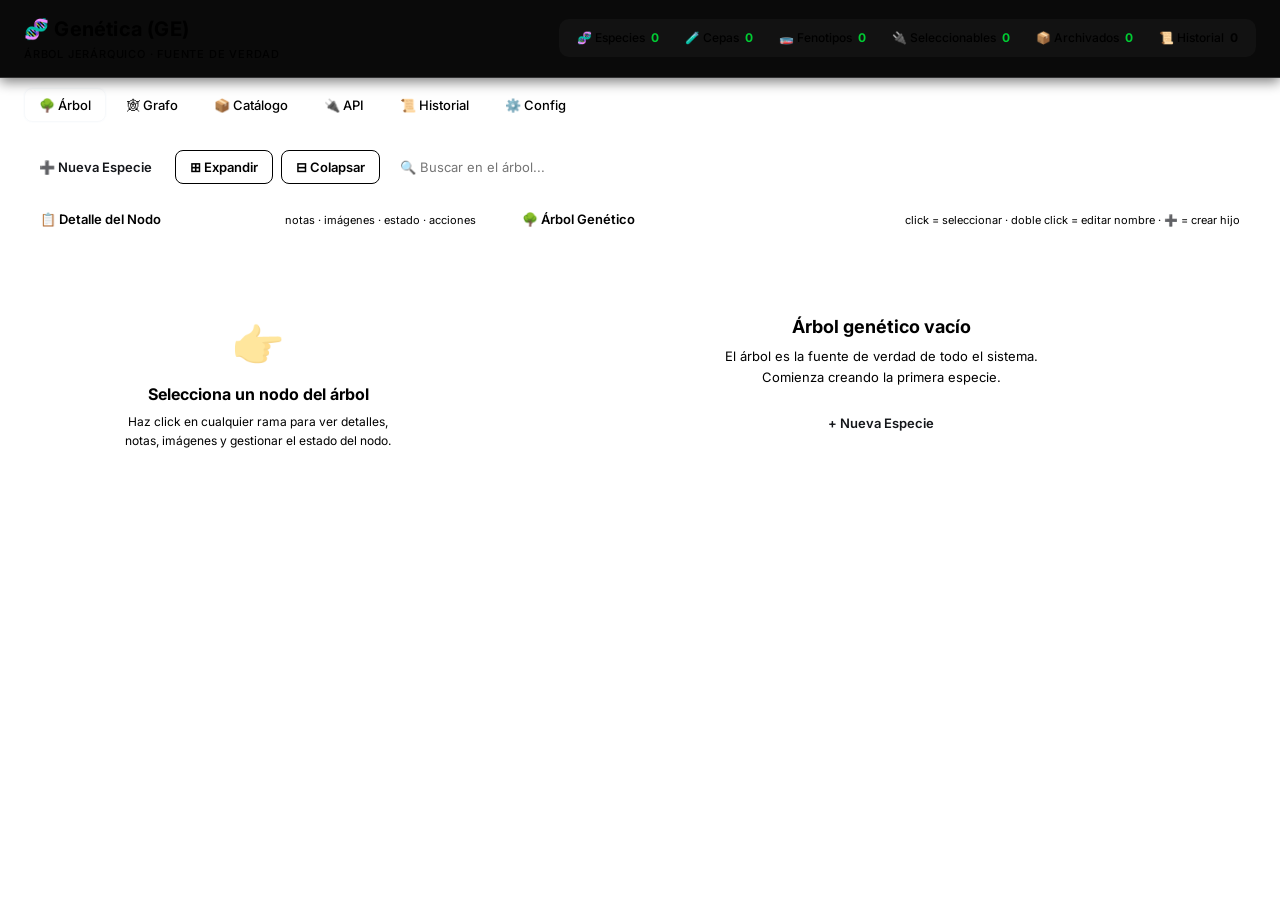
<file: ge/ge_index.html>
<!DOCTYPE html>
<html lang="es">
<head>
  <meta charset="UTF-8">
  <meta name="viewport" content="width=device-width, initial-scale=1.0">
  <title>BIOLAB ENGINE v4 — GE (Árbol Genético)</title>
  <link href="https://fonts.googleapis.com/css2?family=Inter:wght@400;500;600;700&family=JetBrains+Mono:wght@400;500;600&display=swap" rel="stylesheet">
  <link rel="stylesheet" href="ge_styles.css">
</head>
<body>

  <!-- ═════════════════ HEADER ═════════════════ -->
  <header class="ge-header">
    <div class="logo-wrap">
      <div class="logo">
        <h1>🧬 Genética (GE)</h1>
        <span class="logo-sub">árbol jerárquico · fuente de verdad</span>
      </div>
    </div>
    <div class="hdr-stats" title="Estado del árbol">
      <span class="hs"><span class="hs-k">🧬 Especies</span><b id="hdr-species">0</b></span>
      <span class="hs"><span class="hs-k">🧪 Cepas</span><b id="hdr-strains">0</b></span>
      <span class="hs"><span class="hs-k">🧫 Fenotipos</span><b id="hdr-phenotypes">0</b></span>
      <span class="hs"><span class="hs-k">🔌 Seleccionables</span><b id="hdr-selectable">0</b></span>
      <span class="hs hs-archived"><span class="hs-k">📦 Archivados</span><b id="hdr-archived">0</b></span>
      <span class="hs hs-dim"><span class="hs-k">📜 Historial</span><b id="hdr-records">0</b></span>
    </div>
  </header>

  <!-- ═════════════════ NAV ═════════════════ -->
  <nav class="nav">
    <button class="tab active" data-view-tab="tree"    onclick="ge.setView('tree')">🌳 Árbol</button>
    <button class="tab"        data-view-tab="graph"   onclick="ge.setView('graph')">🕸 Grafo</button>
    <button class="tab"        data-view-tab="catalog" onclick="ge.setView('catalog')">📦 Catálogo</button>
    <button class="tab"        data-view-tab="api"     onclick="ge.setView('api')">🔌 API</button>
    <button class="tab"        data-view-tab="history" onclick="ge.setView('history')">📜 Historial</button>
    <button class="tab"        data-view-tab="config"  onclick="ge.setView('config')">⚙️ Config</button>
  </nav>

  <!-- ═════════════════ MAIN ═════════════════ -->
  <main id="ge-main">

    <!-- ───── VIEW: ÁRBOL ───── -->
    <section class="view view-tree" data-view="tree">
      <div class="tree-toolbar">
        <button class="btn btn-primary"   onclick="ge.openCreate('species',null)">➕ Nueva Especie</button>
        <button class="btn btn-secondary" onclick="ge.expandAll()">⊞ Expandir</button>
        <button class="btn btn-secondary" onclick="ge.collapseAll()">⊟ Colapsar</button>
        <div class="search-wrap">
          <input type="text" id="tree-search" placeholder="🔍 Buscar en el árbol..." oninput="ge.setSearch(this.value)" />
        </div>
      </div>

      <div class="split">
        <aside class="split-panel">
          <div class="split-cap">
            <span>📋 Detalle del Nodo</span>
            <span class="split-cap-sub">notas · imágenes · estado · acciones</span>
          </div>
          <div id="ge-panel" class="panel-host"></div>
        </aside>
        <div class="split-tree">
          <div class="split-cap">
            <span>🌳 Árbol Genético</span>
            <span class="split-cap-sub">click = seleccionar · doble click = editar nombre · ➕ = crear hijo</span>
          </div>
          <div id="ge-tree" class="tree-host"></div>
        </div>
      </div>
    </section>

    <!-- ───── VIEW: GRAFO VISUAL ───── -->
    <section class="view hidden view-graph" data-view="graph">
      <div class="ge-graph-toolbar">
        <span class="ge-graph-hint">🕸 Grafo Visual — click en un nodo para seleccionarlo · regresa al <button class="btn btn-secondary ge-graph-back" onclick="ge.setView('tree')">🌳 Árbol</button></span>
      </div>
      <div id="ge-graph-wrap" class="ge-graph-container"></div>
    </section>

    <!-- ───── VIEW: CATÁLOGO ───── -->
    <section class="view hidden view-catalog" data-view="catalog">
      <div class="card pad">
        <div class="ct">📦 Catálogo de Genéticos</div>
        <p class="ct-sub">
          Tabla operativa de todos los nodos seleccionables (fenotipos y cepas hoja).
          Los <b>activos</b> están disponibles para CI y otros módulos.
          Los <b>archivados</b> quedan en el historial del árbol pero no son seleccionables externamente.
          Sus descendientes activos sí siguen disponibles.
        </p>
        <div id="catalog-body"></div>
      </div>
    </section>

    <!-- ───── VIEW: API ───── -->
    <section class="view hidden view-api" data-view="api">
      <div class="card pad">
        <div class="ct">🔌 Contrato con otros módulos</div>
        <p class="ct-sub">
          Los módulos externos (CI, etc.) consumen únicamente:
        </p>
        <pre class="code-block">ge.getSelectableGenetics()
→ devuelve SOLO nodos activos seleccionables, con lineage resuelto</pre>

        <div class="ct">📦 Resultado en vivo</div>
        <div id="api-output" class="sel-list"></div>

        <details class="api-details">
          <summary>Ver JSON crudo (máx 50)</summary>
          <pre id="api-json" class="code-block"></pre>
        </details>
      </div>
    </section>

    <!-- ───── VIEW: HISTORIAL ───── -->
    <section class="view hidden view-history" data-view="history">
      <div class="card pad">
        <div class="ct">📜 Historial (auditoría)</div>
        <p class="ct-sub">
          <code class="mono">records[]</code> registra todas las acciones: CREATE, UPDATE, DELETE, ARCHIVE, RESTORE, NOTE_ADD, etc.
          Solo para trazabilidad — nunca se usa para render ni selección.
        </p>
        <div id="hist-body" class="hist-host"></div>
      </div>
    </section>

    <!-- ───── VIEW: CONFIG ───── -->
    <section class="view hidden view-config" data-view="config">
      <div class="config-grid">
        <div class="card pad">
          <div class="ct">📦 Backup</div>
          <p class="ct-sub">Descarga un JSON con todos los nodos (incluyendo status) y el historial completo.</p>
          <button class="btn btn-primary" onclick="ge.exportJSON()">⬇️ Exportar backup de GE</button>
        </div>

        <div class="card pad">
          <div class="ct">⬆️ Importar</div>
          <p class="ct-sub">Reemplaza <b>todos</b> los datos. Los nodos sin campo <code>status</code> recibirán <code>active</code> automáticamente.</p>
          <button class="btn btn-secondary" onclick="document.getElementById('cfg-import').click()">⬆️ Importar backup de GE</button>
          <input type="file" id="cfg-import" accept=".json,application/json" style="display:none" onchange="ge.importJSON(event)" />
        </div>

        <div class="card pad card-danger">
          <div class="ct">⚠️ Reset completo</div>
          <p class="ct-sub">Elimina árbol e historial. No se puede deshacer.</p>
          <button class="btn btn-danger" onclick="ge.resetAll()">🗑️ Borrar todo</button>
        </div>

        <div class="card pad">
          <div class="ct">📚 Modelo de datos</div>
          <pre class="code-block">nodes[] = [{
  id: "NODE-...",
  type: "species" | "strain" | "phenotype",
  parentId: null | "NODE-...",
  status: "active" | "archived",   // ← independiente por nodo
  name, icon, color, descripcion,
  notas: [], imagenes: [],
  createdAt, updatedAt
}]</pre>
          <div class="rules">
            <div class="rule"><b>species</b>   → parentId = <code>null</code></div>
            <div class="rule"><b>strain</b>    → hijo de <code>species</code> o <code>phenotype</code></div>
            <div class="rule"><b>phenotype</b> → hijo de <code>strain</code> o <code>phenotype</code></div>
            <div class="rule"><b>status</b>    → cada nodo tiene su propio estado, sin cascada</div>
          </div>
        </div>
      </div>
    </section>

  </main>

  <div id="modal-host"></div>
  <div id="lightbox-host"></div>
  <div id="toast" class="toast"></div>

  <script src="ge_app.js"></script>
</body>
</html>
</file>
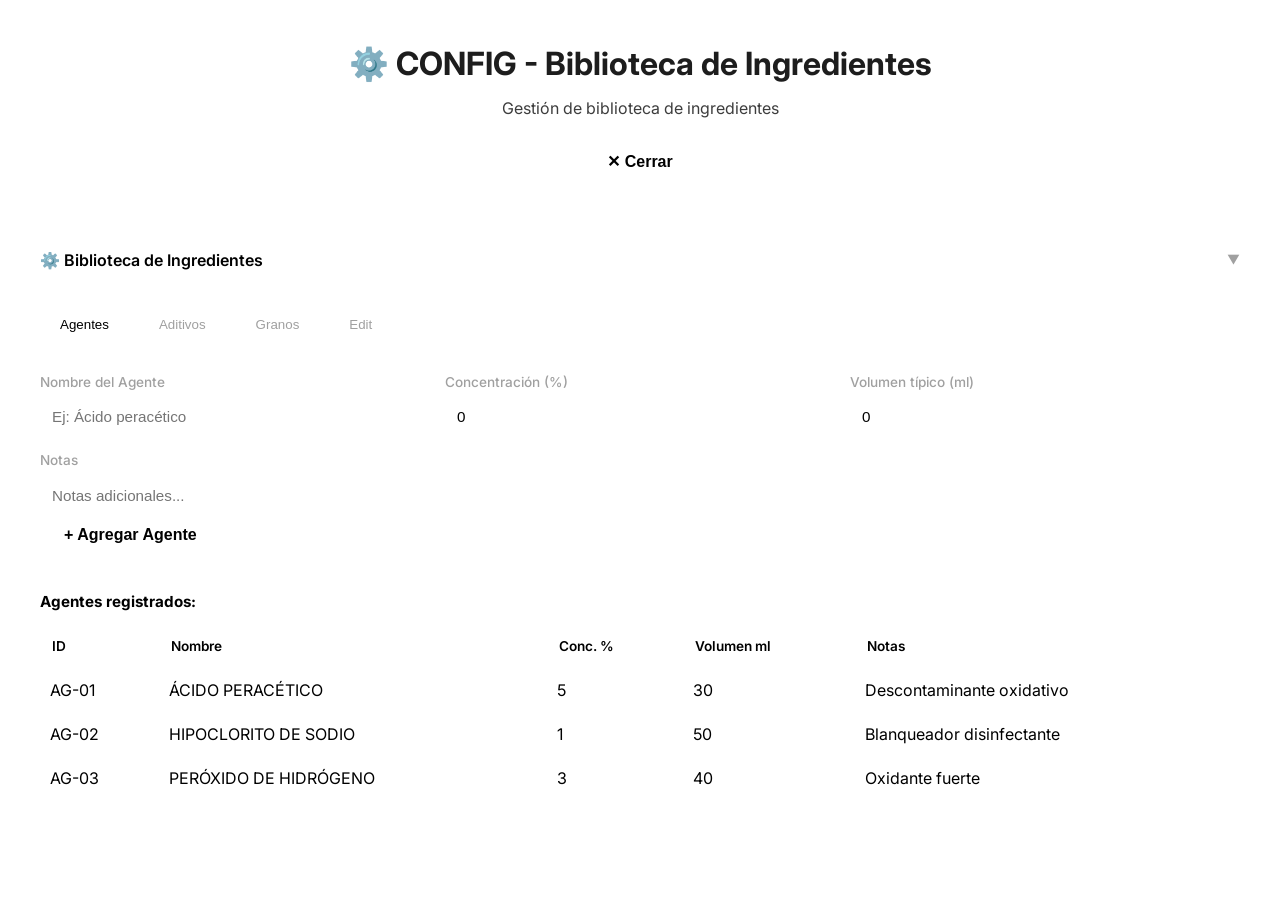
<file: gr/gr_config.html>
<!DOCTYPE html>
<html lang="es">
<head>
    <meta charset="UTF-8">
    <meta name="viewport" content="width=device-width, initial-scale=1.0">
    <title>⚙️ CONFIG - Biblioteca de Ingredientes</title>
    <link rel="stylesheet" href="gr_styles.css">
    <link rel="preconnect" href="https://fonts.googleapis.com">
    <link href="https://fonts.googleapis.com/css2?family=Inter:wght@400;500;600;700&display=swap" rel="stylesheet">
</head>
<body>
    <div class="app-container">
        <!-- HEADER -->
        <header class="app-header">
            <h1>⚙️ CONFIG - Biblioteca de Ingredientes</h1>
            <p class="subtitle">Gestión de biblioteca de ingredientes</p>
            <div class="header-actions">
                <button type="button" class="btn btn-secondary" onclick="goToIndex()">✕ Cerrar</button>
            </div>
        </header>

        <!-- CONFIG - Biblioteca de Ingredientes -->
        <section class="section-card active">
            <div class="section-header" data-section="config">
                <h2>⚙️ Biblioteca de Ingredientes</h2>
                <span class="toggle-icon">▼</span>
            </div>
            <div class="section-content" id="config">
                <!-- Tabs de navegación -->
                <div class="config-tabs">
                    <button type="button" class="config-tab active" data-tab="agentes" onclick="mostrarPanelConfig('agentes')">Agentes</button>
                    <button type="button" class="config-tab" data-tab="aditivos" onclick="mostrarPanelConfig('aditivos')">Aditivos</button>
                    <button type="button" class="config-tab" data-tab="granos" onclick="mostrarPanelConfig('granos')">Granos</button>
                    <button type="button" id="btnEditBiblioteca" class="config-tab" onclick="toggleEdicionBiblioteca()">Edit</button>
                </div>
                
                <!-- Panel Agentes -->
                <div class="config-panel active" id="panel-agentes">
                    <div class="form-row">
                        <div class="form-group">
                            <label>Nombre del Agente</label>
                            <input type="text" id="configAgenteNombre" placeholder="Ej: Ácido peracético">
                        </div>
                        <div class="form-group">
                            <label>Concentración (%)</label>
                            <input type="number" id="configAgenteConc" value="0" min="0" step="0.1">
                        </div>
                        <div class="form-group">
                            <label>Volumen típico (ml)</label>
                            <input type="number" id="configAgenteVol" value="0" min="0" step="1">
                        </div>
                    </div>
                    <div class="form-group full-width">
                        <label>Notas</label>
                        <input type="text" id="configAgenteNotas" placeholder="Notas adicionales...">
                    </div>
                    <button type="button" class="btn btn-primary" onclick="guardarAgenteConfig()">+ Agregar Agente</button>
                    
                    <h4 class="config-list-title">Agentes registrados:</h4>
                    <table class="data-table">
                        <thead>
                            <tr>
                                <th>ID</th>
                                <th>Nombre</th>
                                <th>Conc. %</th>
                                <th>Volumen ml</th>
                                <th>Notas</th>
                                <th class="col-editar"></th>
                            </tr>
                        </thead>
                        <tbody id="configAgentesTable"></tbody>
                    </table>
                </div>
                
                <!-- Panel Aditivos -->
                <div class="config-panel" id="panel-aditivos">
                    <div class="form-row">
                        <div class="form-group">
                            <label>Nombre del Aditivo</label>
                            <input type="text" id="configAditivoNombre" placeholder="Ej: Yeso (CaSO4)">
                        </div>
                        <div class="form-group">
                            <label>Tipo</label>
                            <select id="configAditivoTipo">
                                <option value="Estructurante">Estructurante</option>
                                <option value="Corrector pH">Corrector pH</option>
                                <option value="Nutriente">Nutriente</option>
                                <option value="Otro">Otro</option>
                            </select>
                        </div>
                    </div>
                    <div class="form-group full-width">
                        <label>Notas</label>
                        <input type="text" id="configAditivoNotas" placeholder="Notas adicionales...">
                    </div>
                    <button type="button" class="btn btn-primary" onclick="guardarAditivoConfig()">+ Agregar Aditivo</button>
                    
                    <h4 class="config-list-title">Aditivos registrados:</h4>
                    <table class="data-table">
                        <thead>
                            <tr>
                                <th>ID</th>
                                <th>Nombre</th>
                                <th>Tipo</th>
                                <th>Notas</th>
                                <th class="col-editar"></th>
                            </tr>
                        </thead>
                        <tbody id="configAditivosTable"></tbody>
                    </table>
                </div>
                
                <!-- Panel Granos -->
                <div class="config-panel" id="panel-granos">
                    <div class="form-row">
                        <div class="form-group">
                            <label>Nombre del Grano</label>
                            <input type="text" id="configGranoNombre" placeholder="Ej: Avena (AV)">
                        </div>
                        <div class="form-group">
                            <label>Volumen muestra (ml)</label>
                            <input type="number" id="configGranoVolumen" value="0" min="0" step="1">
                        </div>
                        <div class="form-group">
                            <label>Peso muestra (g)</label>
                            <input type="number" id="configGranoPeso" value="0" min="0" step="0.1">
                        </div>
                    </div>
                    <div class="form-row">
                        <div class="form-group">
                            <label>Densidad (g/ml) - AUTO</label>
                            <input type="number" id="configGranoDensidad" value="0" readonly>
                        </div>
                        <div class="form-group">
                            <label>Granulometría (mm)</label>
                            <input type="text" id="configGranoGranulo" placeholder="Ej: 2-3mm">
                        </div>
                    </div>
                    <div class="form-group full-width">
                        <label>Notas</label>
                        <input type="text" id="configGranoNotas" placeholder="Notas adicionales...">
                    </div>
                    <button type="button" class="btn btn-primary" onclick="guardarGranoConfig()">+ Agregar Grano</button>
                    
                    <h4 class="config-list-title">Granos registrados:</h4>
                    <table class="data-table">
                        <thead>
                            <tr>
                                <th>ID</th>
                                <th>Nombre</th>
                                <th>Densidad</th>
                                <th>Granulometría</th>
                                <th>Notas</th>
                                <th class="col-editar"></th>
                            </tr>
                        </thead>
                        <tbody id="configGranosTable"></tbody>
                    </table>
                </div>
            </div>
        </section>
    </div>

    <script>
        // Navegación standalone (para cuando gr_config.html se abre directamente)
        function goToIndex() { window.location.href = 'gr_index.html'; }
        window.goToIndex = goToIndex;

        const BIBLIOTECA_KEY = 'sustratos_biblioteca';
        
        let biblioteca = {
            agentes: [],
            aditivos: [],
            granos: []
        };
        
        let modoEdicion = false;

        document.addEventListener('DOMContentLoaded', function() {
            cargarBiblioteca();
            inicializarEventos();
            renderizarBibliotecaEnConfig();
            
            document.getElementById('configGranoVolumen').addEventListener('input', calcDensidadGrano);
            document.getElementById('configGranoPeso').addEventListener('input', calcDensidadGrano);
        });

        function cargarBiblioteca() {
            const stored = localStorage.getItem(BIBLIOTECA_KEY);
            if (stored) {
                biblioteca = JSON.parse(stored);
            } else {
                biblioteca = {
                    agentes: [
                        { id: 'AG-01', nombre: 'ÁCIDO PERACÉTICO', concDefault: 5, volumenTipico: 30, notas: 'Descontaminante oxidativo' },
                        { id: 'AG-02', nombre: 'HIPOCLORITO DE SODIO', concDefault: 1, volumenTipico: 50, notas: 'Blanqueador disinfectante' },
                        { id: 'AG-03', nombre: 'PERÓXIDO DE HIDRÓGENO', concDefault: 3, volumenTipico: 40, notas: 'Oxidante fuerte' }
                    ],
                    aditivos: [
                        { id: 'AD-01', nombre: 'CaSO4 (Yeso)', tipo: 'Estructurante', notas: 'Mejora aireación' },
                        { id: 'AD-02', nombre: 'Carbonato de Calcio', tipo: 'Corrector pH', notas: 'Alcalinizante' },
                        { id: 'AD-03', nombre: 'Gesso', tipo: 'Estructurante', notas: 'Similar al yeso' },
                        { id: 'AD-04', nombre: 'Tiza', tipo: 'Estructurante', notas: 'Fuente de calcio' }
                    ],
                    granos: [
                        { id: 'GR-01', nombre: 'Avena (AV)', densidadTipica: 0.556, granulometria: '', notas: 'Grano fino, alta superficie' },
                        { id: 'GR-02', nombre: 'Maíz (MA)', densidadTipica: 0.802, granulometria: '', notas: 'Grano grueso' },
                        { id: 'GR-03', nombre: 'Trigo (TR)', densidadTipica: 0.750, granulometria: '', notas: 'Grano medio' },
                        { id: 'GR-04', nombre: 'Centeno (CE)', densidadTipica: 0.700, granulometria: '', notas: 'Grano medio' },
                        { id: 'GR-05', nombre: 'Sorgo (SO)', densidadTipica: 0.750, granulometria: '', notas: 'Grano medio' }
                    ]
                };
                guardarBibliotecaEnStorage();
            }
        }

        function guardarBibliotecaEnStorage() {
            // Recolectar valores editados
            document.querySelectorAll('#configAgentesTable tr').forEach((tr, i) => {
                if (biblioteca.agentes[i]) {
                    const nombreInput = tr.querySelector('.edit-nombre');
                    const concInput = tr.querySelector('.edit-conc');
                    if (nombreInput) biblioteca.agentes[i].nombre = nombreInput.value;
                    if (concInput) biblioteca.agentes[i].concDefault = parseFloat(concInput.value) || 0;
                }
            });
            
            document.querySelectorAll('#configAditivosTable tr').forEach((tr, i) => {
                if (biblioteca.aditivos[i]) {
                    const nombreInput = tr.querySelector('.edit-nombre');
                    const tipoInput = tr.querySelector('.edit-tipo');
                    if (nombreInput) biblioteca.aditivos[i].nombre = nombreInput.value;
                    if (tipoInput) biblioteca.aditivos[i].tipo = tipoInput.value;
                }
            });
            
            document.querySelectorAll('#configGranosTable tr').forEach((tr, i) => {
                if (biblioteca.granos[i]) {
                    const nombreInput = tr.querySelector('.edit-nombre');
                    const densidadInput = tr.querySelector('.edit-densidad');
                    const granuloInput = tr.querySelector('.edit-granulo');
                    if (nombreInput) biblioteca.granos[i].nombre = nombreInput.value;
                    if (densidadInput) biblioteca.granos[i].densidadTipica = parseFloat(densidadInput.value) || 0;
                    if (granuloInput) biblioteca.granos[i].granulometria = granuloInput.value;
                }
            });
            
            localStorage.setItem(BIBLIOTECA_KEY, JSON.stringify(biblioteca));
            
            // Notificar a ventana principal
            window.parent.postMessage({ type: 'bibliotecaActualizada' }, '*');
        }

        function inicializarEventos() {
            document.querySelectorAll('.section-header').forEach(header => {
                header.addEventListener('click', function() {
                    this.parentElement.classList.toggle('collapsed');
                });
            });
            
            // Tabs
            document.querySelectorAll('.config-tab[data-tab]').forEach(tab => {
                tab.addEventListener('click', function() {
                    mostrarPanelConfig(this.dataset.tab);
                });
            });
        }

        function mostrarPanelConfig(tab) {
            document.querySelectorAll('.config-tab').forEach(t => t.classList.remove('active'));
            document.querySelector(`.config-tab[data-tab="${tab}"]`).classList.add('active');
            
            document.querySelectorAll('.config-panel').forEach(p => p.classList.remove('active'));
            document.getElementById('panel-' + tab).classList.add('active');
        }

        function calcDensidadGrano() {
            const vol = parseFloat(document.getElementById('configGranoVolumen').value) || 0;
            const peso = parseFloat(document.getElementById('configGranoPeso').value) || 0;
            document.getElementById('configGranoDensidad').value = vol > 0 ? (peso / vol).toFixed(3) : 0;
        }

        function renderizarBibliotecaEnConfig() {
            // Agentes
            const tbodyAgentes = document.getElementById('configAgentesTable');
            tbodyAgentes.innerHTML = biblioteca.agentes.map((ag, i) => {
                if (modoEdicion) {
                    return `<tr>
                        <td>${ag.id}</td>
                        <td><input type="text" class="edit-nombre" data-tipo="agentes" data-idx="${i}" value="${ag.nombre}"></td>
                        <td><input type="number" class="edit-conc" data-tipo="agentes" data-idx="${i}" value="${ag.concDefault}" step="0.1"></td>
                        <td>${ag.volumenTipico || '-'}</td>
                        <td>${ag.notas || ''}</td>
                        <td class="col-editar"><button type="button" class="btn-delete" onclick="eliminarIngredienteConfig('agentes', ${i})">✕</button></td>
                    </tr>`;
                } else {
                    return `<tr>
                        <td>${ag.id}</td>
                        <td>${ag.nombre}</td>
                        <td>${ag.concDefault}</td>
                        <td>${ag.volumenTipico || '-'}</td>
                        <td>${ag.notas || ''}</td>
                        <td class="col-editar"></td>
                    </tr>`;
                }
            }).join('');
            
            // Aditivos
            const tbodyAditivos = document.getElementById('configAditivosTable');
            tbodyAditivos.innerHTML = biblioteca.aditivos.map((ad, i) => {
                if (modoEdicion) {
                    return `<tr>
                        <td>${ad.id}</td>
                        <td><input type="text" class="edit-nombre" data-tipo="aditivos" data-idx="${i}" value="${ad.nombre}"></td>
                        <td><select class="edit-tipo" data-tipo="aditivos" data-idx="${i}">
                            <option value="Estructurante" ${ad.tipo === 'Estructurante' ? 'selected' : ''}>Estructurante</option>
                            <option value="Corrector pH" ${ad.tipo === 'Corrector pH' ? 'selected' : ''}>Corrector pH</option>
                            <option value="Nutriente" ${ad.tipo === 'Nutriente' ? 'selected' : ''}>Nutriente</option>
                        </select></td>
                        <td>${ad.notas || ''}</td>
                        <td class="col-editar"><button type="button" class="btn-delete" onclick="eliminarIngredienteConfig('aditivos', ${i})">✕</button></td>
                    </tr>`;
                } else {
                    return `<tr>
                        <td>${ad.id}</td>
                        <td>${ad.nombre}</td>
                        <td>${ad.tipo}</td>
                        <td>${ad.notas || ''}</td>
                        <td class="col-editar"></td>
                    </tr>`;
                }
            }).join('');
            
            // Granos
            const tbodyGranos = document.getElementById('configGranosTable');
            tbodyGranos.innerHTML = biblioteca.granos.map((gr, i) => {
                if (modoEdicion) {
                    return `<tr>
                        <td>${gr.id}</td>
                        <td><input type="text" class="edit-nombre" data-tipo="granos" data-idx="${i}" value="${gr.nombre}"></td>
                        <td><input type="number" class="edit-densidad" data-tipo="granos" data-idx="${i}" value="${gr.densidadTipica}" step="0.001" style="width:80px"></td>
                        <td><input type="text" class="edit-granulo" data-tipo="granos" data-idx="${i}" value="${gr.granulometria || ''}"></td>
                        <td>${gr.notas || ''}</td>
                        <td class="col-editar"><button type="button" class="btn-delete" onclick="eliminarIngredienteConfig('granos', ${i})">✕</button></td>
                    </tr>`;
                } else {
                    return `<tr>
                        <td>${gr.id}</td>
                        <td>${gr.nombre}</td>
                        <td>${gr.densidadTipica.toFixed(3).replace('.', ',')} g/ml</td>
                        <td>${gr.granulometria || ''}</td>
                        <td>${gr.notas || ''}</td>
                        <td class="col-editar"></td>
                    </tr>`;
                }
            }).join('');
            
            // Mostrar/ocultar columnas de edición
            const cols = document.querySelectorAll('.col-editar');
            cols.forEach(c => c.style.display = modoEdicion ? 'table-cell' : 'none');
        }

        window.toggleEdicionBiblioteca = function() {
            modoEdicion = !modoEdicion;
            const btn = document.getElementById('btnEditBiblioteca');
            btn.textContent = modoEdicion ? 'Save' : 'Edit';
            
            if (!modoEdicion) {
                guardarBibliotecaEnStorage();
            }
            
            renderizarBibliotecaEnConfig();
        };

        window.guardarAgenteConfig = function() {
            const nombre = document.getElementById('configAgenteNombre').value;
            const conc = parseFloat(document.getElementById('configAgenteConc').value) || 0;
            const vol = parseFloat(document.getElementById('configAgenteVol').value) || 0;
            const notas = document.getElementById('configAgenteNotas').value;
            
            if (!nombre) { alert('Ingrese nombre del agente'); return; }
            
            biblioteca.agentes.push({
                id: 'AG-' + String(biblioteca.agentes.length + 1).padStart(2, '0'),
                nombre: nombre.toUpperCase(), concDefault: conc, volumenTipico: vol, notas: notas
            });
            
            document.getElementById('configAgenteNombre').value = '';
            document.getElementById('configAgenteConc').value = 0;
            document.getElementById('configAgenteVol').value = 0;
            document.getElementById('configAgenteNotas').value = '';
            
            guardarBibliotecaEnStorage();
        };

        window.guardarAditivoConfig = function() {
            const nombre = document.getElementById('configAditivoNombre').value;
            const tipo = document.getElementById('configAditivoTipo').value;
            const notas = document.getElementById('configAditivoNotas').value;
            
            if (!nombre) { alert('Ingrese nombre del aditivo'); return; }
            
            biblioteca.aditivos.push({
                id: 'AD-' + String(biblioteca.aditivos.length + 1).padStart(2, '0'),
                nombre: nombre, tipo: tipo, notas: notas
            });
            
            document.getElementById('configAditivoNombre').value = '';
            document.getElementById('configAditivoTipo').value = 'Estructurante';
            document.getElementById('configAditivoNotas').value = '';
            
            guardarBibliotecaEnStorage();
        };

        window.guardarGranoConfig = function() {
            const nombre = document.getElementById('configGranoNombre').value;
            const vol = parseFloat(document.getElementById('configGranoVolumen').value) || 0;
            const peso = parseFloat(document.getElementById('configGranoPeso').value) || 0;
            const granulometria = document.getElementById('configGranoGranulo').value;
            const notas = document.getElementById('configGranoNotas').value;
            
            if (!nombre) { alert('Ingrese nombre del grano'); return; }
            
            const densidad = vol > 0 ? peso / vol : 0;
            
            biblioteca.granos.push({
                id: 'GR-' + String(biblioteca.granos.length + 1).padStart(2, '0'),
                nombre: nombre, densidadTipica: parseFloat(densidad.toFixed(3)), granulometria: granulometria, notas: notas
            });
            
            document.getElementById('configGranoNombre').value = '';
            document.getElementById('configGranoVolumen').value = 0;
            document.getElementById('configGranoPeso').value = 0;
            document.getElementById('configGranoDensidad').value = 0;
            document.getElementById('configGranoGranulo').value = '';
            document.getElementById('configGranoNotas').value = '';
            
            guardarBibliotecaEnStorage();
        };

        window.eliminarIngredienteConfig = function(tipo, index) {
            if (!confirm('¿Eliminar este ingrediente?')) return;
            biblioteca[tipo].splice(index, 1);
            guardarBibliotecaEnStorage();
        };
    </script>
</body>
</html>
</file>
<file: fr/fr_styles.css>
/**
 * MÓDULO FR - Estilos
 * Hereda palette dark de SU (--dark-*, --text-*, --border).
 * Color de módulo FR: ámbar/dorado (legacy, identidad visual del módulo).
 * Acento de interacción matrix sutil: verde fosforescente (#00ff9c) sólo
 * en focus, hover, datos numéricos, árbol ASCII y el live-hint del dashboard.
 * No scanlines, no glitch — solo brillo selectivo en datos.
 */

:root {
    --accent: #5B9BD5;

    /* Superficies — repuntadas a shared/design_tokens.css. FR ya tenía
       la paleta fría que ahora es la base compartida — estos 3 valores
       eran prácticamente idénticos a --surface-1/2/3, solo se formaliza
       la fuente de verdad. */
    --dark-bg: var(--surface-1);
    --dark-primary: var(--surface-2);
    --dark-secondary: var(--surface-3);

    /* Aliases para compatibilidad con clases frt-* (legacy, no tocar
       su uso interno — .frt-* consume estos nombres, ver fr_styles.css
       líneas 1460-1642) */
    --ac:          var(--fr-accent);
    --ac2:         #7c6fff;
    --ac4:         #44aaff;
    --tx:          var(--text-light);
    --tx2:         var(--text-muted);
    --tx3:         #606880;
    --bg-deep:     var(--dark-bg);
    --bg-secondary:var(--dark-secondary);
    --bg-tertiary: var(--surface-3);
    --er:          var(--fr-bad);
    --wn:          var(--fr-warn);

    /* --text-light/--text-muted quedan con sus valores hex literales
       tal cual estaban — NO indireccionar a var(--text)/var(--text-muted)
       del shared: son nombres iguales a los del shared, y el shared ya
       se cargó antes con un :root propio, así que apuntar "hacia afuera"
       con el mismo nombre crea una auto-referencia cíclica en el mismo
       elemento (:root) que CSS invalida. Como los valores ya son
       visualmente equivalentes a los del shared (#F5F5F5 ≈ #F2F4F8), no
       hay beneficio real en indireccionar — se dejan literales. */
    --text-light: #F5F5F5;
    --text-muted: #A0A0A0;
    --border: var(--line);
    --border-light: var(--line-strong);

    /* Acento principal del módulo FR — identidad de marca (coral,
       fructificación). Antes ámbar #D4A017; el ámbar ahora es de GR. */
    --fr-main: var(--fr-accent-brand);
    --fr-main-soft: #EC8494;

    /* Acento matrix sutil (focus, datos, árbol, hover) — SIN CAMBIOS,
       no es identidad de módulo, es un acento de interacción aparte
       ya documentado como decisión deliberada. */
    --fr-accent: #00FF9C;
    --fr-accent-soft: #36FFB3;
    --fr-accent-glow: rgba(0,255,156,0.18);

    /* Tipografía mono (datos, árbol, métricas) */
    --fr-font-mono: 'JetBrains Mono', 'SF Mono', 'Fira Code', 'Courier New', monospace;

    --fr-ok: #70AD47;
    --fr-warn: #ED7D31;
    --fr-bad: #C00000;
    --fr-neutral: #808080;
}

* { box-sizing: border-box; margin: 0; padding: 0; }

/* Los selects con fondo oscuro custom de este archivo solo pintan la caja
   cerrada — el popup desplegado usa el estilo propio de cada <option>,
   que sin esta regla cae al fondo blanco nativo del SO (texto claro
   sobre blanco = ilegible). Mismo bug encontrado y corregido en SU
   (2026-07-10), mismo fix acá. */
select option {
    background: var(--dark-bg);
    color: var(--text-light);
}

body {
    font-family: 'Inter', -apple-system, BlinkMacSystemFont, sans-serif;
    background: var(--dark-bg);
    color: var(--text-light);
    line-height: 1.5;
    min-height: 100vh;
}

/* Header de módulo — banda sticky edge-to-edge, mismo patrón que
   GE/CI/CILAB. Vive FUERA de .app-container (hermano anterior en el
   body) para no quedar inset por su padding/max-width. */
.fr-header {
    background: #0a0a0a;
    padding: 14px 28px;
    display: flex;
    align-items: center;
    justify-content: space-between;
    position: sticky;
    top: 0;
    z-index: 100;
    border-bottom: 1px solid rgba(232,99,122,0.2);
    box-shadow: 0 4px 12px rgba(0,0,0,0.5);
}
.fr-header .fr-header-title {
    font-size: 1.25rem;
    font-weight: 700;
    color: var(--fr-main);
    letter-spacing: .2px;
    display: block;
}
.fr-header .fr-header-sub {
    font-size: 11px;
    font-weight: 500;
    color: var(--text-dim, #606880);
    letter-spacing: .8px;
    text-transform: uppercase;
    display: block;
    margin-top: 2px;
}

.app-container {
    max-width: 1800px;
    margin: 0 auto;
    padding: 20px 28px;
}

/* ============================================ */
/* BARRA DE CONTROLES TABLAS (filtro + selección) */
/* ============================================ */
.fr-tabla-controles {
    display: flex;
    gap: 10px;
    align-items: center;
    flex-wrap: wrap;
    padding: 10px 14px;
    background: var(--dark-secondary);
    border: 1px solid var(--border);
    border-radius: 8px;
    margin-bottom: 12px;
}

.fr-tabla-controles select {
    padding: 6px 10px;
    border-radius: 6px;
    border: 1px solid var(--border);
    background: var(--dark-bg);
    color: var(--text-light);
    font-family: inherit;
    font-size: 0.85rem;
    cursor: pointer;
    transition: border-color .12s;
}
.fr-tabla-controles select:focus {
    outline: none;
    border-color: var(--fr-accent);
    box-shadow: 0 0 0 2px var(--fr-accent-glow);
}

.fr-tabla-controles label {
    display: flex;
    align-items: center;
    gap: 6px;
    font-size: 0.85rem;
    color: var(--text-muted);
    cursor: pointer;
    user-select: none;
    white-space: nowrap;
}
.fr-tabla-controles label input[type="checkbox"] {
    accent-color: var(--fr-main);
    width: 15px;
    height: 15px;
    cursor: pointer;
}

.fr-btn-del-sel {
    display: none;
    padding: 6px 14px;
    border-radius: 6px;
    border: 1px solid #FF6B6B;
    background: rgba(255,107,107,0.08);
    color: #FF6B6B;
    font-family: inherit;
    font-size: 0.85rem;
    font-weight: 600;
    cursor: pointer;
    transition: background .12s, transform .08s;
    white-space: nowrap;
}
.fr-btn-del-sel:hover {
    background: rgba(255,107,107,0.18);
    transform: translateY(-1px);
}

.fr-btn-cerrar-sel {
    display: none;
    padding: 6px 14px;
    border-radius: 6px;
    border: 1px solid var(--fr-accent);
    background: rgba(0,255,156,0.08);
    color: var(--fr-accent);
    font-family: inherit;
    font-size: 0.85rem;
    font-weight: 600;
    cursor: pointer;
    transition: background .12s, transform .08s;
    white-space: nowrap;
}
.fr-btn-cerrar-sel:hover {
    background: rgba(0,255,156,0.18);
    transform: translateY(-1px);
}

.fr-btn-nofructifico-sel {
    display: none;
    padding: 6px 14px;
    border-radius: 6px;
    border: 1px solid #B79CFF;
    background: rgba(183,156,255,0.08);
    color: #B79CFF;
    font-family: inherit;
    font-size: 0.85rem;
    font-weight: 600;
    cursor: pointer;
    transition: background .12s, transform .08s;
    white-space: nowrap;
}
.fr-btn-nofructifico-sel:hover {
    background: rgba(183,156,255,0.18);
    transform: translateY(-1px);
}

.fr-btn-limpiar {
    margin-left: auto;
    padding: 6px 14px;
    border-radius: 6px;
    border: 1px solid var(--border);
    background: transparent;
    color: var(--text-muted);
    font-family: inherit;
    font-size: 0.85rem;
    cursor: pointer;
    transition: border-color .12s, color .12s;
    white-space: nowrap;
}
.fr-btn-limpiar:hover {
    border-color: var(--fr-main-soft);
    color: var(--fr-main-soft);
}

/* Checkbox columna en tablas */
.data-table .fr-sel-cb {
    accent-color: var(--fr-main);
    width: 15px;
    height: 15px;
    cursor: pointer;
}

/* ============================================ */
/* SUB-NAV */
/* ============================================ */
.fr-subnav {
    display: flex;
    gap: 8px;
    margin-bottom: 20px;
    background: var(--dark-primary);
    padding: 6px;
    border: 1px solid var(--border);
    border-radius: 10px;
}

.fr-subtab {
    flex: 1;
    padding: 10px 18px;
    background: transparent;
    color: var(--text-muted);
    border: 2px solid transparent;
    border-radius: 8px;
    font-family: inherit;
    font-size: 0.95rem;
    font-weight: 600;
    cursor: pointer;
    transition: all .15s ease;
}

.fr-subtab:hover {
    background: var(--dark-secondary);
    color: var(--text-light);
}

.fr-subtab.active {
    background: var(--dark-secondary);
    color: var(--fr-accent);
    border-color: rgba(0,255,156,0.55);
    box-shadow:
        inset 0 0 0 1px rgba(0,255,156,0.10),
        0 0 0 2px var(--fr-accent-glow);
    text-shadow: 0 0 6px var(--fr-accent-glow);
}

.fr-subpanel {
    display: none;
}
.fr-subpanel.active {
    display: block;
}

/* ============================================ */
/* MÉTRICAS RESUMEN */
/* ============================================ */
.metrics-panel {
    background: linear-gradient(180deg, var(--dark-primary), var(--dark-bg));
    border: 1px solid var(--border);
    border-radius: 12px;
    padding: 18px;
    margin-bottom: 20px;
    box-shadow: var(--shadow-card);
}

.metrics-panel h2 {
    font-size: 1rem;
    color: var(--text-muted);
    font-weight: 600;
    margin-bottom: 12px;
}

.metrics-grid {
    display: grid;
    grid-template-columns: repeat(auto-fit, minmax(180px, 1fr));
    gap: 12px;
}

.metric-card {
    background: linear-gradient(180deg, var(--dark-secondary), var(--dark-primary));
    border: 1px solid var(--border);
    border-left: 3px solid var(--fr-main);
    border-radius: 8px;
    padding: 14px 16px;
    display: flex;
    flex-direction: column;
    gap: 4px;
    box-shadow: var(--shadow-card);
}

.metric-card.fr-color-ok    { border-left-color: var(--fr-ok); }
.metric-card.fr-color-bad   { border-left-color: var(--fr-bad); }
.metric-card.fr-color-warn  { border-left-color: var(--fr-warn); }

.metric-card.highlight {
    background: linear-gradient(135deg, var(--dark-secondary), rgba(232,99,122,0.12));
    border-left-color: var(--fr-main-soft);
}

/* Card de pérdida de humedad — acento azul frío por defecto (sin datos aún),
   color de borde lo inyecta _renderPrecosechaMetrics según fr-color-ok/warn/bad */
.metric-card.fr-metric-perdida {
    border-left-color: var(--accent);
}
.metric-card.fr-metric-perdida-pct {
    border-left-color: var(--accent);
    transition: border-left-color 0.25s ease;
}

/* Input teórico — acento cyan sutil para diferenciarlo del dorado de los locked de SU/GR */
.fr-dash-teorico {
    background: rgba(0, 255, 156, 0.06) !important;
    border-color: rgba(0, 255, 156, 0.25) !important;
    color: var(--fr-accent) !important;
    opacity: 1 !important;
}

.metric-label {
    font-size: 0.75rem;
    color: var(--text-muted);
    font-weight: 600;
    text-transform: uppercase;
    letter-spacing: .5px;
}

.metric-value {
    font-size: 1.75rem;
    font-weight: 700;
    color: var(--text-light);
    font-family: var(--fr-font-mono);
    font-feature-settings: "tnum" 1;
    letter-spacing: -0.5px;
}

.metric-unit {
    font-size: 0.75rem;
    color: var(--text-muted);
}

/* ============================================ */
/* SECTION CARDS */
/* ============================================ */
.section-card {
    background: linear-gradient(180deg, var(--dark-primary), var(--dark-bg));
    border: 1px solid var(--border);
    border-radius: 12px;
    margin-bottom: 16px;
    overflow: hidden;
    box-shadow: var(--shadow-card);
}

.section-header {
    display: flex;
    align-items: center;
    justify-content: space-between;
    gap: 12px;
    padding: 16px 20px;
    background: var(--dark-secondary);
    border-bottom: 1px solid var(--border);
}

.section-header h2 {
    font-size: 1.05rem;
    color: var(--fr-main-soft);
    font-weight: 600;
    letter-spacing: .2px;
}
.fr-dash-header .section-header h2 {
    color: var(--fr-accent);
    text-shadow: 0 0 8px var(--fr-accent-glow);
}

.section-content {
    padding: 20px;
}

/* ============================================ */
/* TABLA */
/* ============================================ */
.table-wrap {
    overflow-x: auto;
    border: 1px solid var(--border);
    border-radius: 8px;
}

.data-table {
    width: 100%;
    border-collapse: collapse;
    font-size: 0.88rem;
}

.data-table thead th {
    background: var(--dark-secondary);
    color: var(--text-muted);
    text-transform: uppercase;
    font-size: 0.72rem;
    letter-spacing: .5px;
    font-weight: 700;
    padding: 10px 12px;
    text-align: left;
    border-bottom: 2px solid var(--border);
    white-space: nowrap;
}

.data-table tbody td {
    padding: 10px 12px;
    border-bottom: 1px solid var(--border);
    color: var(--text-light);
    vertical-align: middle;
}

/* Datos numéricos en tabla → mono + tabular nums */
.data-table td.fr-num,
.data-table td.fr-num-pct,
.data-table td.fr-num-days {
    font-family: var(--fr-font-mono);
    font-feature-settings: "tnum" 1;
    font-variant-numeric: tabular-nums;
    text-align: right;
    color: var(--text-light);
}
.data-table td.fr-num-pct {
    color: var(--fr-accent);
    text-shadow: 0 0 4px var(--fr-accent-glow);
}
.data-table td.fr-num-days {
    color: var(--fr-main-soft);
}

.data-table tbody tr:hover {
    background: rgba(0,255,156,0.04);
}

.data-table tbody tr:last-child td {
    border-bottom: none;
}

.col-acciones { width: 1%; white-space: nowrap; text-align: right; }

.fr-empty {
    text-align: center;
    color: var(--text-muted);
    font-style: italic;
    padding: 24px !important;
}

/* ============================================ */
/* CHIPS DE ESTADO */
/* ============================================ */
.fr-chip {
    display: inline-block;
    padding: 3px 10px;
    border-radius: 12px;
    font-size: 0.72rem;
    font-weight: 700;
    text-transform: uppercase;
    letter-spacing: .3px;
    border: 1px solid transparent;
}

.fr-chip-ok {
    background: rgba(112, 173, 71, 0.15);
    color: var(--fr-ok);
    border-color: rgba(112, 173, 71, 0.4);
}
.fr-chip-warn {
    background: rgba(237, 125, 49, 0.15);
    color: var(--fr-warn);
    border-color: rgba(237, 125, 49, 0.4);
}
.fr-chip-bad {
    background: rgba(192, 0, 0, 0.18);
    color: #FF6B6B;
    border-color: rgba(192, 0, 0, 0.5);
}
.fr-chip-neutral {
    background: rgba(128, 128, 128, 0.15);
    color: var(--text-muted);
    border-color: rgba(128, 128, 128, 0.4);
}

/* ============================================ */
/* TRAZA (origen SU/GR) */
/* ============================================ */
.fr-traza {
    font-family: 'JetBrains Mono', 'Courier New', monospace;
    font-size: 0.78rem;
    color: var(--fr-main-soft);
    background: rgba(232,99,122,0.08);
    padding: 2px 8px;
    border-radius: 6px;
    border: 1px solid rgba(232,99,122,0.25);
    white-space: nowrap;
}

.fr-traza-manual {
    color: var(--text-muted);
    background: rgba(128,128,128,0.1);
    border-color: rgba(128,128,128,0.3);
}

/* ============================================ */
/* BOTONES */
/* ============================================ */
.btn {
    padding: 10px 18px;
    border: none;
    border-radius: 8px;
    font-family: inherit;
    font-size: 0.9rem;
    font-weight: 600;
    cursor: pointer;
    transition: all .15s ease;
    color: var(--text-light);
}

.btn-fr {
    background: var(--fr-main);
    color: #1a1a1a;
}
.btn-fr:hover {
    background: var(--fr-main-soft);
    transform: translateY(-1px);
}

.btn-secondary {
    background: var(--dark-secondary);
    color: var(--text-light);
    border: 1px solid var(--border-light);
}
.btn-secondary:hover {
    background: var(--border);
    border-color: var(--fr-main-soft);
    color: var(--fr-main-soft);
}

.btn-mini {
    padding: 5px 9px;
    font-size: 0.8rem;
    border-radius: 6px;
    border: 1px solid var(--border);
    background: var(--dark-secondary);
    color: var(--text-light);
    cursor: pointer;
    margin: 0 2px;
    transition: all .12s ease;
}
.btn-mini:hover {
    background: var(--border);
    border-color: var(--fr-main);
}
.btn-mini.btn-flush {
    border-color: rgba(232,99,122,0.4);
    color: var(--fr-main-soft);
}
.btn-mini.btn-flush:hover {
    background: rgba(232,99,122,0.15);
}
.btn-mini.btn-eliminar:hover {
    border-color: var(--fr-bad);
    color: #FF6B6B;
    background: rgba(192,0,0,0.1);
}

.fr-acciones {
    white-space: nowrap;
}

/* ============================================ */
/* FORMULARIO (panel Manual) */
/* ============================================ */
.form-row {
    display: grid;
    grid-template-columns: repeat(auto-fit, minmax(220px, 1fr));
    gap: 14px;
    margin-bottom: 14px;
}

.form-group {
    display: flex;
    flex-direction: column;
    gap: 6px;
}
.form-group.full-width {
    grid-column: 1 / -1;
}

.form-group label {
    font-size: 0.8rem;
    font-weight: 600;
    color: var(--text-muted);
    text-transform: uppercase;
    letter-spacing: .3px;
}

.form-group input,
.form-group select {
    padding: 10px 12px;
    border: 1px solid var(--border);
    background: var(--dark-bg);
    color: var(--text-light);
    border-radius: 8px;
    font-family: inherit;
    font-size: 0.95rem;
    transition: border-color .12s ease;
}
.form-group input:focus,
.form-group select:focus {
    outline: none;
    border-color: var(--fr-accent);
    box-shadow: 0 0 0 2px var(--fr-accent-glow);
}

/* ============================================ */
/* HINTS */
/* ============================================ */
.fr-hint .section-content p {
    color: var(--text-light);
    margin-bottom: 8px;
}
.fr-hint ul {
    list-style: none;
    padding-left: 0;
}
.fr-hint ul li {
    padding: 4px 0 4px 20px;
    position: relative;
    color: var(--text-muted);
    font-size: 0.88rem;
}
.fr-hint ul li::before {
    content: "▸";
    position: absolute;
    left: 4px;
    color: var(--fr-main-soft);
}

.fr-hint-text {
    color: var(--text-muted);
    font-size: 0.85rem;
    font-style: italic;
    margin-bottom: 16px;
}

/* ============================================ */
/* DASHBOARD */
/* ============================================ */
.fr-dash-header .section-header {
    background: linear-gradient(135deg, var(--dark-secondary), rgba(232,99,122,0.10));
    border-bottom: 1px solid var(--border);
}

.fr-dash-title {
    display: flex;
    align-items: center;
    gap: 12px;
}
.fr-dash-title h2 {
    font-size: 1.25rem;
    color: var(--fr-main-soft);
    font-weight: 700;
    letter-spacing: .5px;
}
.fr-dash-actions {
    display: flex;
    gap: 8px;
    flex-wrap: wrap;
}

.fr-dash-subtle {
    font-size: 0.85rem;
    color: var(--text-muted);
}
.fr-dash-subtle strong {
    color: var(--fr-main-soft);
    font-weight: 700;
}

/* ============================================ */
/* IDENTIDAD — ÁRBOL ASCII (matrix sutil)        */
/* ============================================ */
.fr-id-tree-host {
    background:
        linear-gradient(180deg, rgba(0,255,156,0.025), transparent 60%),
        var(--dark-secondary);
    border: 1px solid var(--border);
    border-left: 3px solid var(--fr-accent);
    border-radius: 10px;
    padding: 16px 18px;
    box-shadow:
        inset 0 0 0 1px rgba(0,255,156,0.04),
        0 1px 0 rgba(0,0,0,0.25);
    overflow-x: auto;
}
.fr-ascii-tree {
    font-family: var(--fr-font-mono);
    font-size: 0.86rem;
    line-height: 1.55;
    color: var(--text-light);
    margin: 0;
    white-space: pre;
    background: transparent;
}
.fr-tree-head {
    display: block;
    font-family: var(--fr-font-mono);
    font-size: 0.74rem;
    font-weight: 700;
    text-transform: uppercase;
    letter-spacing: 1.2px;
    color: var(--fr-accent);
    text-shadow: 0 0 6px var(--fr-accent-glow);
    margin: 0 0 6px 0;
}
.fr-tree-head + .fr-tree-head {
    margin-top: 12px;
}
.fr-tree-line {
    display: block;
}
.fr-tree-prefix {
    color: var(--text-muted);
    opacity: 0.55;
}
.fr-tree-type {
    color: var(--fr-main-soft);
    font-weight: 600;
}
.fr-tree-name {
    color: var(--fr-accent);
    font-weight: 700;
    text-shadow: 0 0 4px var(--fr-accent-glow);
}
.fr-tree-id {
    color: var(--text-muted);
    font-size: 0.78rem;
    opacity: 0.75;
}
.fr-tree-sep {
    display: block;
    height: 0.5em;
}
.fr-tree-empty {
    display: inline;
    color: var(--text-muted);
    font-style: italic;
    opacity: 0.7;
}
/* ── Traza productiva: filas de detalle secundarias ── */
.fr-tree-subline {
    display: block;
    line-height: 1.45;
}
.fr-tree-sub-pfx {
    color: #2a3545;
    user-select: none;
    pointer-events: none;
}
.fr-tree-detail-lbl {
    color: #5a6a80;
    font-size: 0.8rem;
    margin-right: 6px;
}
.fr-tree-detail-val {
    color: #a0b4cc;
    font-weight: 500;
    font-size: 0.83rem;
}
/* Valor "Desconocido" en bolsas huérfanas */
.fr-tree-unknown {
    color: #e07b3a !important;
    font-style: italic;
    opacity: 0.85;
}
/* ID de inóculo CI en el árbol */
.fr-tree-ci {
    color: #b8a8ff !important;
    font-size: 0.83rem;
}

/* Timeline de fases */
.fr-timeline {
    display: grid;
    grid-template-columns: repeat(auto-fit, minmax(180px, 1fr));
    gap: 12px;
}
.fr-phase {
    display: flex;
    flex-direction: column;
    gap: 6px;
    padding: 12px 14px;
    background: var(--dark-secondary);
    border: 1px solid var(--border);
    border-radius: 8px;
    position: relative;
}
.fr-phase-label {
    font-size: 0.72rem;
    text-transform: uppercase;
    letter-spacing: .4px;
    color: var(--text-muted);
    font-weight: 700;
}
.fr-phase-days {
    font-size: 0.78rem;
    color: var(--fr-accent);
    font-weight: 600;
    font-family: var(--fr-font-mono);
    font-feature-settings: "tnum" 1;
    text-shadow: 0 0 4px var(--fr-accent-glow);
}

/* ============================================ */
/* ACCIONES TERMINALES (contaminar / cerrar ciclo)*/
/* ============================================ */
.fr-actions-row,
.fr-contam-row {
    display: flex;
    align-items: center;
    gap: 12px;
    margin-top: 16px;
    padding-top: 14px;
    border-top: 1px dashed var(--border);
    flex-wrap: wrap;
}
.fr-btn-contam {
    background: var(--fr-bad);
    color: #FFFFFF;
    border: 1px solid #8A0000;
    padding: 10px 18px;
    border-radius: 8px;
    font-family: inherit;
    font-size: 0.92rem;
    font-weight: 700;
    letter-spacing: .3px;
    cursor: pointer;
    transition: background .12s ease, transform .08s ease, box-shadow .12s ease;
    box-shadow: 0 1px 0 rgba(0,0,0,.4), inset 0 1px 0 rgba(255,255,255,.08);
}
.fr-btn-contam:hover { background: #D41414; }
.fr-btn-contam:active { transform: translateY(1px); }
.fr-btn-contam:disabled {
    background: #5C2020;
    border-color: #3A1414;
    color: #A88;
    cursor: not-allowed;
    box-shadow: none;
}

/* Cerrar ciclo — acción reversible */
.fr-btn-cerrar {
    background: transparent;
    color: var(--fr-accent);
    border: 1px solid rgba(0,255,156,0.45);
    padding: 10px 18px;
    border-radius: 8px;
    font-family: inherit;
    font-size: 0.92rem;
    font-weight: 700;
    letter-spacing: .3px;
    cursor: pointer;
    transition: background .14s ease, color .14s ease, box-shadow .14s ease, transform .08s ease;
    box-shadow: inset 0 0 0 1px rgba(0,255,156,0.05);
}
.fr-btn-cerrar:hover {
    background: rgba(0,255,156,0.10);
    border-color: var(--fr-accent);
    color: var(--fr-accent-soft);
    box-shadow: 0 0 0 2px var(--fr-accent-glow);
}
.fr-btn-cerrar:active { transform: translateY(1px); }
.fr-btn-cerrar.is-reabrir {
    color: var(--fr-main-soft);
    border-color: rgba(236,132,148,0.5);
}
.fr-btn-cerrar.is-reabrir:hover {
    background: rgba(236,132,148,0.10);
    color: var(--fr-main-soft);
    border-color: var(--fr-main-soft);
    box-shadow: 0 0 0 2px rgba(232,99,122,0.18);
}
.fr-btn-cerrar:disabled {
    color: var(--text-muted);
    border-color: var(--border);
    cursor: not-allowed;
    box-shadow: none;
    opacity: 0.6;
}

/* No fructificó — acción reversible, mismo tratamiento visual que Cerrar ciclo
   pero con el violeta del chip para que se identifique de un vistazo. */
.fr-btn-no-fructifico {
    background: transparent;
    color: #B79CFF;
    border: 1px solid rgba(183,156,255,0.45);
    padding: 10px 18px;
    border-radius: 8px;
    font-family: inherit;
    font-size: 0.92rem;
    font-weight: 700;
    letter-spacing: .3px;
    cursor: pointer;
    transition: background .14s ease, color .14s ease, box-shadow .14s ease, transform .08s ease;
}
.fr-btn-no-fructifico:hover {
    background: rgba(183,156,255,0.10);
    border-color: #B79CFF;
    box-shadow: 0 0 0 2px rgba(183,156,255,0.18);
}
.fr-btn-no-fructifico:active { transform: translateY(1px); }
.fr-btn-no-fructifico:disabled {
    color: var(--text-muted);
    border-color: var(--border);
    cursor: not-allowed;
    box-shadow: none;
    opacity: 0.6;
}

.fr-contam-info {
    font-size: 0.82rem;
    color: var(--text-muted);
    font-style: italic;
}
.fr-contam-info.is-contam {
    color: var(--fr-bad);
    font-weight: 700;
    font-style: normal;
}
.fr-contam-info.is-cerrado {
    color: var(--fr-accent);
    font-weight: 600;
    font-style: normal;
    text-shadow: 0 0 4px var(--fr-accent-glow);
}
.fr-contam-info.is-no-fructifico {
    color: #B79CFF;
    font-weight: 600;
    font-style: normal;
}

/* Hint de edición en vivo (reemplaza al botón Editar) */
.fr-live-hint {
    display: inline-flex;
    align-items: center;
    gap: 6px;
    font-family: var(--fr-font-mono);
    font-size: 0.72rem;
    font-weight: 600;
    letter-spacing: .8px;
    color: var(--fr-accent);
    background: rgba(0,255,156,0.06);
    border: 1px solid rgba(0,255,156,0.25);
    padding: 4px 10px;
    border-radius: 999px;
    text-shadow: 0 0 6px var(--fr-accent-glow);
    animation: frLivePulse 2.4s ease-in-out infinite;
}
@keyframes frLivePulse {
    0%, 100% { box-shadow: 0 0 0 0 rgba(0,255,156,0.0); }
    50%      { box-shadow: 0 0 0 3px rgba(0,255,156,0.10); }
}

/* Inputs del dashboard */
.fr-dash-input {
    padding: 8px 10px;
    border: 1px solid var(--border);
    background: var(--dark-bg);
    color: var(--text-light);
    border-radius: 6px;
    font-family: inherit;
    font-size: 0.9rem;
    transition: border-color .12s ease, background .12s ease;
}
.fr-dash-input:not(:disabled):focus {
    outline: none;
    border-color: var(--fr-accent);
    box-shadow: 0 0 0 2px var(--fr-accent-glow);
}
.fr-dash-input:not(:disabled):hover {
    border-color: var(--border-light);
}
.fr-dash-input:disabled {
    opacity: 0.7;
    cursor: not-allowed;
    background: rgba(255,255,255,0.02);
}
.fr-dash-locked {
    background: rgba(232,99,122,0.08) !important;
    border-color: rgba(232,99,122,0.3) !important;
    color: var(--fr-main-soft) !important;
    opacity: 1 !important;
}

/* Row seleccionada en tabla */
.fr-row-selected td {
    background: rgba(0,255,156,0.10) !important;
    box-shadow: inset 3px 0 0 var(--fr-accent);
}
.fr-row:hover td {
    background: rgba(0,255,156,0.05);
}

/* Log de observaciones */
.fr-log {
    display: flex;
    flex-direction: column;
    gap: 6px;
    margin-top: 8px;
    max-height: 320px;
    overflow-y: auto;
    padding: 4px;
}
.fr-log-empty {
    color: var(--text-muted);
    font-style: italic;
    padding: 12px;
    text-align: center;
}
.fr-log-row {
    display: grid;
    grid-template-columns: 110px 70px 1fr auto;
    gap: 10px;
    align-items: baseline;
    padding: 8px 10px;
    background: var(--dark-secondary);
    border: 1px solid var(--border);
    border-radius: 6px;
}
.fr-log-actions {
    display: flex;
    gap: 4px;
}
.fr-log-btn-edit,
.fr-log-btn-del,
.fr-log-btn-save {
    background: transparent;
    border: none;
    color: var(--text-muted);
    cursor: pointer;
    font-size: 0.85rem;
    padding: 2px 4px;
    opacity: 0.6;
}
.fr-log-btn-edit:hover,
.fr-log-btn-del:hover {
    opacity: 1;
}
.fr-log-btn-save {
    color: var(--fr-ok, #3ecf5e);
    opacity: 0.85;
    flex-shrink: 0;
}
.fr-log-btn-save:hover {
    opacity: 1;
}
.fr-log-row.fr-log-auto {
    border-left: 3px solid var(--fr-main-soft);
}
.fr-log-row.fr-log-manual {
    border-left: 3px solid var(--fr-ok);
}
.fr-log-ts {
    font-family: 'JetBrains Mono', 'Courier New', monospace;
    font-size: 0.78rem;
    color: var(--text-muted);
}
.fr-log-tag {
    font-size: 0.7rem;
    text-transform: uppercase;
    letter-spacing: .4px;
    font-weight: 700;
    color: var(--fr-main-soft);
}
.fr-log-row.fr-log-manual .fr-log-tag { color: var(--fr-ok); }
.fr-log-text {
    font-size: 0.9rem;
    color: var(--text-light);
    word-break: break-word;
}

/* Semáforo observaciones (como DG en GR) */
.fr-log-row.fr-log-estado-green {
    border-left: 4px solid #2ecc71 !important;
    background: linear-gradient(90deg, rgba(46,204,113,0.10), var(--dark-secondary) 40%);
}
.fr-log-row.fr-log-estado-yellow {
    border-left: 4px solid #f1c40f !important;
    background: linear-gradient(90deg, rgba(241,196,15,0.10), var(--dark-secondary) 40%);
}
.fr-log-row.fr-log-estado-red {
    border-left: 4px solid #e74c3c !important;
    background: linear-gradient(90deg, rgba(231,76,60,0.12), var(--dark-secondary) 40%);
}
.fr-log-row.fr-log-estado-none { /* sin override, usa color por tipo */ }

/* Controles de agregar observación */
.fr-obs-controls {
    display: flex;
    gap: 8px;
    align-items: stretch;
    flex-wrap: wrap;
    margin-bottom: 6px;
}
.fr-obs-estado {
    padding: 8px 10px;
    border: 1px solid var(--border);
    background: var(--dark-bg);
    color: var(--text-light);
    border-radius: 6px;
    font-family: inherit;
    font-size: 0.9rem;
    min-width: 130px;
    cursor: pointer;
}
.fr-obs-estado:focus {
    outline: none;
    border-color: var(--fr-accent);
    box-shadow: 0 0 0 2px var(--fr-accent-glow);
}
.fr-obs-input {
    flex: 1 1 280px;
    padding: 8px 10px;
    border: 1px solid var(--border);
    background: var(--dark-bg);
    color: var(--text-light);
    border-radius: 6px;
    font-family: inherit;
    font-size: 0.9rem;
}
.fr-obs-input:focus {
    outline: none;
    border-color: var(--fr-accent);
    box-shadow: 0 0 0 2px var(--fr-accent-glow);
}

/* Inputs inline en la tabla de oleadas (modo edición) */
.fr-flush-edit,
.fr-flush-inline {
    width: 100%;
    min-width: 80px;
    padding: 6px 8px;
    font-size: 0.85rem;
}

/* Edición siempre-activa por fila de oleada */
.fr-flush-row > td {
    vertical-align: middle;
}
.fr-flush-inline {
    border: 1px solid var(--border);
    border-radius: 6px;
    background: var(--dark-bg);
    color: var(--text-light);
    font-family: var(--fr-font-mono);
    font-feature-settings: "tnum" 1;
    transition: border-color 0.12s ease, box-shadow 0.12s ease;
}
.fr-flush-inline:focus {
    outline: none;
    border-color: var(--fr-accent);
    box-shadow: 0 0 0 2px var(--fr-accent-glow);
}
.fr-flush-inline:hover:not(:focus) {
    border-color: var(--border-light);
}

/* Columna y botón de acciones por oleada */
.fr-col-acciones {
    width: 56px;
    text-align: center;
}
.fr-flush-acciones {
    text-align: center;
    white-space: nowrap;
}
.fr-btn-icon {
    background: transparent;
    border: 1px solid transparent;
    padding: 4px 8px;
    font-size: 1rem;
    line-height: 1;
    cursor: pointer;
    border-radius: 6px;
    transition: background 0.12s ease, border-color 0.12s ease, transform 0.08s ease;
}
.fr-btn-icon:hover {
    background: rgba(220, 53, 69, 0.08);
    border-color: rgba(220, 53, 69, 0.35);
}
.fr-btn-icon:active {
    transform: scale(0.95);
}
.fr-btn-del {
    color: #c0392b;
}

/* Etiqueta "opcional" en labels del formulario de oleada */
.fr-opt {
    color: var(--text-muted, #7a7f88);
    font-size: 0.78rem;
    font-weight: normal;
    margin-left: 4px;
}

/* Hint informativo (workflow incremental de oleadas) */
p.fr-hint {
    color: var(--text-muted, #6c7280);
    font-size: 0.85rem;
    line-height: 1.45;
    padding: 8px 12px;
    border-left: 3px solid var(--fr-main);
    background: rgba(232,99,122,0.06);
    border-radius: 4px;
}

/* ============================================ */
/* RESPONSIVE */
/* ============================================ */
@media (max-width: 640px) {
    .fr-subnav { flex-direction: column; }
    .metrics-grid { grid-template-columns: 1fr 1fr; }
    .section-header { flex-direction: column; align-items: flex-start; }
    .data-table { font-size: 0.8rem; }
    .btn-mini { padding: 4px 6px; font-size: 0.72rem; }
    .fr-log-row { grid-template-columns: 1fr; gap: 2px; }
    .fr-timeline { grid-template-columns: 1fr; }
}

/* ============================================ */
/* SECCIÓN PENDIENTES                           */
/* ============================================ */

/*
 * La sección de pendientes se inyecta dinámicamente por renderPendientes().
 * Usa las mismas clases de section-card / data-table del sistema,
 * con acento ámbar (--fr-main) para distinguirla visualmente de Activo/Cosecha.
 */

.fr-chip-pendiente {
    background: rgba(232,99,122,0.18);
    color: var(--fr-main-soft);
    border-color: rgba(232,99,122,0.5);
}

/* ID provisorio de una bolsa pendiente — punteado para distinguirlo de un ID ya asignado */
.fr-pend-id {
    font-style: italic;
    opacity: 0.8;
    border-bottom: 1px dashed currentColor;
}

.fr-chip-cancelada {
    background: rgba(128,128,128,0.15);
    color: var(--text-muted);
    border-color: rgba(128,128,128,0.35);
}

/* Ciclo cerrado voluntariamente — rojo vibrante, tipografía más pesada
   que contaminada para distinguir semánticamente: no es un error, es un
   cierre deliberado del operador. */
.fr-chip-fin-ciclo {
    background: rgba(180, 0, 0, 0.22);
    color: #FF4444;
    border-color: rgba(220, 30, 30, 0.65);
    font-weight: 800;
    letter-spacing: 0.4px;
}

/* No fructificó — bolsa con 0 cosechas que nunca prendió. Violeta: no es un
   error (rojo) ni un cierre deliberado de una bolsa que sí produjo (rojo
   oscuro de fin-ciclo) ni ambar (choca con fr-chip-pendiente) — es
   "no pasó nada". */
.fr-chip-no-fructifico {
    background: rgba(130, 90, 190, 0.20);
    color: #B79CFF;
    border-color: rgba(150, 110, 210, 0.5);
}

.fr-btn-eliminar-canc {
    margin-left: 6px;
    padding: 1px 6px;
    font-size: 0.8rem;
    background: transparent;
    border: 1px solid rgba(255,107,107,0.35);
    border-radius: 4px;
    color: rgba(255,107,107,0.7);
    cursor: pointer;
    vertical-align: middle;
    transition: background 0.12s, color 0.12s;
}
.fr-btn-eliminar-canc:hover {
    background: rgba(255,107,107,0.15);
    color: #FF6B6B;
    border-color: #FF6B6B;
}

/* Fila de pendiente en tabla: sin cursor pointer (no es seleccionable como bolsa activa) */
.fr-row-pendiente td {
    background: rgba(232,99,122,0.04);
}
.fr-row-pendiente:hover td {
    background: rgba(232,99,122,0.09);
}

/* Botones de acción inline en tabla de pendientes */
.fr-btn-confirmar {
    padding: 5px 12px;
    border-radius: 6px;
    border: 1px solid rgba(112,173,71,0.5);
    background: rgba(112,173,71,0.10);
    color: var(--fr-ok);
    font-family: inherit;
    font-size: 0.82rem;
    font-weight: 600;
    cursor: pointer;
    transition: background .12s, border-color .12s, transform .08s;
    white-space: nowrap;
}
.fr-btn-confirmar:hover {
    background: rgba(112,173,71,0.22);
    border-color: var(--fr-ok);
    transform: translateY(-1px);
}
.fr-btn-confirmar:active { transform: translateY(0); }

.fr-btn-cancelar-pend {
    padding: 5px 12px;
    border-radius: 6px;
    border: 1px solid rgba(192,0,0,0.4);
    background: rgba(192,0,0,0.08);
    color: #FF6B6B;
    font-family: inherit;
    font-size: 0.82rem;
    font-weight: 600;
    cursor: pointer;
    transition: background .12s, border-color .12s, transform .08s;
    white-space: nowrap;
}
.fr-btn-cancelar-pend:hover {
    background: rgba(192,0,0,0.18);
    border-color: #FF6B6B;
    transform: translateY(-1px);
}
.fr-btn-cancelar-pend:active { transform: translateY(0); }

/* Input de fecha real de armado, editable al confirmar una bolsa pendiente */
.fr-fecha-armado-input {
    color-scheme: dark;
    padding: 5px 8px;
    border-radius: 6px;
    border: 1px solid rgba(232,99,122,0.4);
    background: rgba(232,99,122,0.08);
    color: var(--fr-main-soft);
    font-family: inherit;
    font-size: 0.82rem;
    font-weight: 600;
    cursor: pointer;
    transition: background .12s, border-color .12s;
}
.fr-fecha-armado-input:hover {
    background: rgba(232,99,122,0.16);
    border-color: var(--fr-main-soft);
}
.fr-fecha-armado-input:focus {
    outline: none;
    background: rgba(232,99,122,0.18);
    border-color: var(--fr-main);
}
.fr-fecha-armado-input::-webkit-calendar-picker-indicator {
    filter: invert(0.8) sepia(1) saturate(3) hue-rotate(0deg);
    cursor: pointer;
}

/* Badge de conteo en el encabezado de la sección pendientes */
.fr-pendientes-badge {
    font-size: 0.78rem;
    font-weight: 700;
    color: var(--fr-main-soft);
    background: rgba(232,99,122,0.15);
    border: 1px solid rgba(232,99,122,0.35);
    border-radius: 999px;
    padding: 1px 8px;
    font-family: var(--fr-font-mono);
}

/* ============================================
   VISTA GENERAL — landing del Dashboard
   ============================================ */

/* Stats row */
.fr-ov-stats {
    display: flex;
    gap: 10px;
    flex-wrap: wrap;
    margin-bottom: 14px;
}

.fr-ov-stat {
    display: flex;
    flex-direction: column;
    align-items: center;
    padding: 10px 18px;
    background: var(--dark-secondary);
    border: 1px solid var(--border);
    border-left: 3px solid var(--border);
    border-radius: 8px;
    min-width: 88px;
    gap: 2px;
}
.fr-ov-stat.fr-ov-ok   { border-left-color: var(--fr-ok); }
.fr-ov-stat.fr-ov-wave { border-left-color: var(--fr-warn); }
.fr-ov-stat.fr-ov-bad  { border-left-color: var(--fr-bad); }
.fr-ov-stat.fr-ov-pend { border-left-color: var(--fr-main-soft); }

.fr-ov-num {
    font-size: 1.6rem;
    font-weight: 700;
    font-family: var(--fr-font-mono);
    color: var(--text-light);
    line-height: 1.1;
}

.fr-ov-lbl {
    font-size: 0.7rem;
    color: var(--text-muted);
    text-transform: uppercase;
    letter-spacing: .4px;
    font-weight: 600;
    white-space: nowrap;
}

/* Section headers dentro de la tabla de overview */
.fr-ov-table .fr-ov-sec-hdr th {
    background: rgba(255,255,255,0.025);
    color: var(--text-muted);
    font-size: 0.8rem;
    font-weight: 700;
    padding: 8px 12px;
    border-top: 2px solid var(--border);
    text-align: left;
    letter-spacing: .3px;
}

/* Badges de conteo en section headers */
.fr-ov-badge {
    display: inline-block;
    font-family: var(--fr-font-mono);
    font-size: 0.75rem;
    padding: 1px 7px;
    border-radius: 999px;
    margin-left: 6px;
    font-weight: 700;
}
.fr-ov-badge-ok   { background: rgba(112,173,71,0.18); color: var(--fr-ok); }
.fr-ov-badge-wave { background: rgba(237,125,49,0.18); color: var(--fr-warn); }
.fr-ov-badge-bad  { background: rgba(192,0,0,0.18);   color: #FF6B6B; }
.fr-ov-badge-pend { background: rgba(232,99,122,0.18); color: var(--fr-main-soft); }

/* ============================================================
   IDENTIDAD — VISTA DUAL (Árbol ASCII + Grafo Visual)
   ============================================================ */

/* Toggle buttons */
.frt-view-toggle {
  display: flex;
  gap: 6px;
  padding: 0 0 10px 0;
  flex-shrink: 0;
}
.frt-vbtn {
  background: var(--bg-tertiary);
  border: 1px solid var(--border);
  color: var(--tx2);
  font-family: 'JetBrains Mono', monospace;
  font-size: 11.5px;
  font-weight: 500;
  padding: 5px 14px;
  cursor: pointer;
  border-radius: 4px;
  transition: color 0.12s, border-color 0.12s, background 0.12s;
}
.frt-vbtn:hover { color: var(--tx); border-color: var(--border-light); }
.frt-vbtn.active {
  background: var(--bg-deep);
  color: var(--ac4);
  border-color: var(--ac4);
  font-weight: 700;
}

/* Árbol ASCII */
.frt-ascii-tree {
  font-family: 'JetBrains Mono', 'Courier New', monospace;
  font-size: 12px;
  line-height: 1.75;
  background: var(--bg-deep);
  color: var(--tx2);
  margin: 0;
  padding: 16px 20px;
  border-radius: 6px;
  border: 1px solid var(--border);
  overflow-x: auto;
}
.frt-ascii-tree::-webkit-scrollbar { width: 4px; height: 4px; }
.frt-ascii-tree::-webkit-scrollbar-thumb { background: var(--border-light); }

.frt-ascii-header {
  display: flex;
  align-items: center;
  gap: 10px;
  margin-bottom: 6px;
  padding-bottom: 8px;
  border-bottom: 1px solid var(--border);
  flex-wrap: wrap;
}
.frt-hid {
  font-size: 15px;
  font-weight: 700;
  color: var(--ac4);
}
.frt-hge {
  font-size: 12px;
  color: var(--ac);
  opacity: 0.85;
}

/* Filas del árbol */
.frt-row, .frt-sec, .frt-blank {
  display: flex;
  align-items: baseline;
  gap: 0;
}
.frt-blank { line-height: 1.2; }
.frt-pfx {
  color: var(--tx3);
  white-space: pre;
  user-select: none;
  flex-shrink: 0;
  font-size: 11.5px;
}
.frt-lbl {
  color: var(--tx2);
  white-space: nowrap;
  flex-shrink: 0;
  margin-right: 6px;
  font-size: 11.5px;
}
.frt-val  { color: var(--tx); font-weight: 500; white-space: nowrap; }
.frt-nd   { color: var(--tx3); font-weight: 400; }
.frt-note { color: var(--ac4); font-style: normal; font-size: 10.5px; margin-left: 8px; }
.frt-dim  { color: var(--tx3); font-weight: 400; }
.frt-sec  { margin-top: 2px; }
.frt-stitle { font-weight: 700; color: var(--tx); white-space: nowrap; }

/* Badges de estado */
.frt-badge {
  font-size: 9.5px;
  font-weight: 700;
  letter-spacing: 0.4px;
  text-transform: uppercase;
  padding: 1px 6px;
  border-radius: 3px;
  white-space: nowrap;
}
.frt-badge-ok   { background: rgba(112,173,71,0.18);  color: var(--ac); }
.frt-badge-col  { background: rgba(0,204,51,0.14);    color: var(--wn); }
.frt-badge-pin  { background: rgba(68,170,255,0.15);  color: var(--ac4); }
.frt-badge-act  { background: rgba(237,125,49,0.16);  color: #ED7D31; }
.frt-badge-err  { background: rgba(192,0,0,0.18);     color: var(--er); }
.frt-badge-arc  { background: rgba(102,102,102,0.14); color: var(--tx3); }
.frt-badge-pend { background: rgba(124,111,255,0.16); color: var(--ac2); }

/* Grafo SVG */
.frt-graph-wrap {
  display: flex;
  flex-direction: column;
  gap: 12px;
}
.frt-graph-table { overflow-x: auto; }
.frt-table {
  width: 100%;
  border-collapse: collapse;
  font-family: 'JetBrains Mono', monospace;
  font-size: 11.5px;
  color: var(--tx2);
}
.frt-table th {
  background: var(--bg-tertiary);
  border: 1px solid var(--border);
  padding: 5px 10px;
  color: var(--tx3);
  font-weight: 600;
  text-align: left;
  font-size: 10.5px;
  letter-spacing: 0.4px;
}
.frt-table td {
  border: 1px solid var(--border);
  padding: 5px 10px;
  color: var(--tx);
}
.frt-table tfoot td { background: var(--bg-tertiary); font-weight: 700; color: var(--ac); }
.frt-table tbody tr:hover { background: rgba(255,255,255,0.025); }

/* ============================================
   BÚSQUEDA + ORDENAMIENTO (buscador en controles de tabla)
   ============================================ */

/* Input de búsqueda dentro de .fr-tabla-controles */
.fr-search-input {
    flex: 1 1 200px;
    min-width: 160px;
    max-width: 320px;
    padding: 6px 10px;
    background: var(--dark-bg);
    border: 1px solid var(--border);
    border-radius: 6px;
    color: var(--text-light);
    font-family: inherit;
    font-size: 0.85rem;
    transition: border-color .12s, box-shadow .12s;
}
.fr-search-input::placeholder { color: var(--text-muted); opacity: 1; }
.fr-search-input:focus {
    outline: none;
    border-color: var(--fr-accent);
    box-shadow: 0 0 0 2px var(--fr-accent-glow);
}
/* Quitar el botón "X" nativo en algunos browsers si molesta */
.fr-search-input::-webkit-search-cancel-button { cursor: pointer; }

/* Headers de tabla clickeables para sort */
.fr-th-sortable {
    cursor: pointer;
    user-select: none;
    white-space: nowrap;
    transition: color .1s, background .1s;
}
.fr-th-sortable:hover {
    background: rgba(255, 255, 255, 0.06);
    color: var(--text-light);
}
/* Columna actualmente ordenada */
.fr-th-sorted {
    color: var(--fr-accent, #a78bfa);
}
.frt-table tbody tr:hover { background: rgba(255,255,255,0.025); }

/* ── EXPERIMENTOS (EX) ───────────────────────────────── */
/* ── Guía de experimentos ─────────────────────────────── */
.fr-ex-how-guide {
    border: none;
    outline: none;
}
.fr-ex-how-guide > summary {
    font-size: 0.82rem;
    font-weight: 600;
    color: var(--text-muted, #888);
    cursor: pointer;
    list-style: none;
    display: flex;
    align-items: center;
    gap: 6px;
    padding: 2px 0;
    user-select: none;
}
.fr-ex-how-guide > summary::-webkit-details-marker { display: none; }
.fr-ex-how-guide > summary::before {
    content: '▶';
    font-size: 0.6rem;
    transition: transform .15s ease;
    color: #555;
}
.fr-ex-how-guide[open] > summary::before { transform: rotate(90deg); }

.fr-ex-how-body {
    margin-top: 14px;
    display: flex;
    flex-direction: column;
    gap: 12px;
}
.fr-ex-how-step {
    display: flex;
    gap: 12px;
    align-items: flex-start;
}
.fr-ex-how-num {
    flex-shrink: 0;
    width: 22px;
    height: 22px;
    border-radius: 50%;
    background: #2a2a3e;
    border: 1px solid #3a3a5a;
    color: #7f7fd5;
    font-size: 0.72rem;
    font-weight: 700;
    display: flex;
    align-items: center;
    justify-content: center;
    margin-top: 1px;
}
.fr-ex-how-text {
    font-size: 0.82rem;
    color: var(--text-muted, #aaa);
    line-height: 1.55;
}
.fr-ex-how-text strong { color: var(--text-light, #c9d1d9); }
.fr-ex-how-text code {
    background: #1a1a2e;
    border: 1px solid #2a2a3e;
    border-radius: 3px;
    padding: 0px 5px;
    font-size: 0.78rem;
    color: #e5c07b;
    font-family: monospace;
}
/* ─────────────────────────────────────────────────────── */

.fr-ex-field-label {
    font-size: 0.76rem;
    color: var(--text-muted, #888);
    font-weight: 500;
    display: block;
}

.fr-chip-ex {
    background: #2a1a0a;
    border: 1px solid #6a4a1a;
    color: #e5c07b;
    font-size: 0.72rem;
    padding: 1px 6px;
    border-radius: 4px;
    font-weight: 600;
}

.fr-ex-table {
    width: 100%;
    border-collapse: collapse;
    font-size: 0.83rem;
}
.fr-ex-table th {
    padding: 8px 12px;
    text-align: left;
    color: #555;
    border-bottom: 1px solid #2a2a3e;
    font-weight: 500;
}
.fr-ex-table td {
    padding: 8px 12px;
    border-bottom: 1px solid #1a1a2e;
    vertical-align: middle;
}
.fr-ex-table tr:hover td {
    background: rgba(127,127,213,0.05);
    cursor: pointer;
}
.fr-ex-id {
    color: #e5c07b;
    font-weight: 700;
    font-size: 0.9rem;
}
.fr-ex-estado-en_curso  { background:#1a1a2e; border:1px solid #3a3a5a; color:#888; }
.fr-ex-estado-exitoso   { background:#1a2a1a; border:1px solid #2d4a2d; color:#98c379; }
.fr-ex-estado-descartado{ background:#2a1a1a; border:1px solid #5a2a2a; color:#e06c75; }
.fr-ex-estado-en_curso,
.fr-ex-estado-exitoso,
.fr-ex-estado-descartado {
    font-size: 0.78rem;
    padding: 2px 8px;
    border-radius: 4px;
    white-space: nowrap;
}

.fr-ex-detalle-card {
    background: #0a0a14;
    border: 1px solid #2a2a3e;
    border-radius: 8px;
    padding: 12px 14px;
    margin-bottom: 10px;
    font-size: 0.84rem;
}
.fr-ex-detalle-label {
    color: #555;
    font-size: 0.72rem;
    text-transform: uppercase;
    letter-spacing: 0.05em;
    margin-bottom: 6px;
}

/* ── Botón Sincronizar trazabilidad ─────────────────────────────────────── */
.fr-btn-sync {
    padding: 4px 10px;
    font-size: 11px;
    background: none;
    border: 1px solid rgba(68, 170, 255, 0.35);
    color: var(--ac, #44AAFF);
    border-radius: 4px;
    cursor: pointer;
    letter-spacing: 0.3px;
    transition: background 0.15s;
}
.fr-btn-sync:hover {
    background: rgba(68, 170, 255, 0.1);
}

/* ── Modal diff de trazabilidad ─────────────────────────────────────────── */
.fr-sync-modal-box {
    background: var(--bg-card, #1a1a22);
    border: 1px solid var(--brd, rgba(255,255,255,0.08));
    border-radius: 8px;
    width: min(520px, 92vw);
    max-height: 80vh;
    display: flex;
    flex-direction: column;
    overflow: hidden;
}
.fr-sync-modal-header {
    display: flex;
    justify-content: space-between;
    align-items: center;
    padding: 14px 18px;
    border-bottom: 1px solid var(--brd, rgba(255,255,255,0.08));
    font-weight: 600;
    font-size: 13px;
    color: var(--tx1, #e0e0e0);
}
.fr-sync-close {
    background: none;
    border: none;
    color: var(--tx3, #666);
    cursor: pointer;
    font-size: 15px;
}
.fr-sync-diff-content {
    padding: 16px 18px;
    overflow-y: auto;
    flex: 1;
    font-size: 12px;
    font-family: 'JetBrains Mono', monospace;
    line-height: 1.7;
}
.fr-sync-diff-row {
    display: grid;
    grid-template-columns: 130px 1fr 1fr;
    gap: 8px;
    padding: 4px 0;
    border-bottom: 1px solid rgba(255,255,255,0.04);
}
.fr-sync-diff-field { color: var(--tx3, #666); }
.fr-sync-diff-antes { color: var(--er, #e06c75); text-decoration: line-through; }
.fr-sync-diff-despues { color: var(--ac, #44AAFF); }
.fr-sync-no-changes {
    color: var(--ac2, #00CC33);
    text-align: center;
    padding: 24px;
}
.fr-sync-modal-footer {
    display: flex;
    gap: 10px;
    justify-content: flex-end;
    padding: 12px 18px;
    border-top: 1px solid var(--brd, rgba(255,255,255,0.08));
}
.fr-sync-apply {
    padding: 6px 16px;
    background: rgba(68,170,255,0.15);
    border: 1px solid rgba(68,170,255,0.4);
    color: var(--ac, #44AAFF);
    border-radius: 4px;
    cursor: pointer;
    font-size: 12px;
}
.fr-sync-cancel {
    padding: 6px 14px;
    background: none;
    border: 1px solid rgba(255,255,255,0.1);
    color: var(--tx3, #666);
    border-radius: 4px;
    cursor: pointer;
    font-size: 12px;
}

/* ── FR·CAL Toast ──────────────────────────────────────── */
.fr-toast {
    position: fixed;
    bottom: 24px;
    right: 24px;
    z-index: 9999;
    padding: 10px 18px;
    border-radius: 8px;
    font-size: 0.88rem;
    font-weight: 600;
    box-shadow: 0 4px 16px rgba(0,0,0,0.5);
    opacity: 1;
    transition: opacity 0.45s ease;
    pointer-events: none;
}
.fr-toast-ok   { background: #1e4d2b; color: #5dbe7a; border: 1px solid #5dbe7a44; }
.fr-toast-warn { background: #4d2800; color: #f5a623; border: 1px solid #f5a62344; }
.fr-toast-fade { opacity: 0; }

/* ── FR·CAL Anomaly Card ───────────────────────────────── */
.fr-anomaly-alert {
    background: #2d1a1a;
    border: 1px solid #ff6b6b44;
    border-left: 3px solid #ff6b6b;
    border-radius: 8px;
    padding: 14px 16px;
    margin-top: 12px;
}
.fr-anomaly-header { color: #ff8c8c; font-weight: 700; font-size: 0.92rem; margin-bottom: 8px; }
.fr-anomaly-subtitle {
    color: var(--text-secondary, #aaa);
    font-size: 0.80rem;
    margin-bottom: 6px;
    text-transform: uppercase;
    letter-spacing: .05em;
}
.fr-anomaly-list { display: flex; flex-direction: column; gap: 4px; margin-bottom: 8px; }
.fr-anomaly-label { flex: 1; font-size: 0.85rem; color: var(--text-light, #ccc); }
.fr-anomaly-row {
    display: grid;
    grid-template-columns: 36px 1fr auto auto;
    gap: 8px;
    align-items: center;
    font-size: 0.85rem;
    padding: 4px 0;
    border-bottom: 1px solid #ffffff08;
}
.fr-anomaly-fuente {
    font-size: 0.72rem;
    font-weight: 700;
    padding: 1px 5px;
    border-radius: 3px;
    text-align: center;
}
.fr-anomaly-fuente-su { background: #1a3a4d; color: #7eb8f7; }
.fr-anomaly-fuente-gr { background: #1a3d1a; color: #5dbe7a; }
.fr-anomaly-delta { font-weight: 700; font-size: 0.85rem; }
.fr-anomaly-conf  { font-size: 0.78rem; }
.fr-anomaly-note  { color: #666; font-size: 0.78rem; margin: 6px 0 0; line-height: 1.5; }
.fr-anomaly-table { width: 100%; border-collapse: collapse; font-size: 0.82rem; margin-top: 8px; }
.fr-anomaly-table th {
    color: var(--text-secondary, #aaa);
    font-weight: 600;
    text-align: left;
    padding: 4px 8px;
    border-bottom: 1px solid #333;
}
.fr-anomaly-table td { padding: 4px 8px; border-bottom: 1px solid #1a1a1a; }

/* ══ FR·CAL — Motor de Calidad ══════════════════════════════════════════ */
.fr-cal-badge {
    display: inline-block;
    padding: 2px 8px;
    border-radius: 12px;
    font-size: 0.75rem;
    font-weight: 700;
}
.fr-cal-badge-high   { background: #1e4d2b; color: #5dbe7a; }
.fr-cal-badge-mid    { background: #4d3000; color: #ffb83f; }
.fr-cal-badge-low    { background: #4d1a1a; color: #ff6b6b; }
.fr-cal-badge-none   { background: #2a2a2a; color: #666; font-style: italic; }

.fr-cal-btn {
    background: var(--secondary, #1a1a2e);
    border: 1px solid #2a5a8c;
    color: #7eb8f7;
    padding: 4px 10px;
    border-radius: 6px;
    font-size: 0.74rem;
    cursor: pointer;
    font-weight: 600;
    white-space: nowrap;
}
.fr-cal-btn-done {
    background: #1e3a2a;
    border-color: #2a6040;
    color: #5dbe7a;
}
.fr-cal-btn:hover      { filter: brightness(1.15); }
.fr-cal-btn-done:hover { filter: brightness(1.15); }

.fr-cal-btn-add {
    background: #1a3a5c;
    border: 1px solid #2a5a8c;
    color: #7eb8f7;
    padding: 4px 12px;
    border-radius: 6px;
    font-size: 0.76rem;
    cursor: pointer;
    font-weight: 600;
}
.fr-cal-btn-del {
    background: #3a1a1a;
    border: 1px solid #5a2a2a;
    color: #ff6b6b;
    padding: 5px 8px;
    border-radius: 6px;
    font-size: 0.72rem;
    cursor: pointer;
    align-self: flex-end;
    margin-bottom: 1px;
}

.fr-cal-panel {
    background: var(--card-bg, #12122a);
    border: 1px solid #2a5a8c;
    border-radius: 10px;
    padding: 20px;
}
.fr-cal-panel-title {
    font-size: 0.88rem;
    font-weight: 700;
    color: #7eb8f7;
    margin-bottom: 16px;
}

.fr-cal-howit {
    background: #0a0a1e;
    border: 1px solid #2a2a5a;
    border-radius: 8px;
    margin-bottom: 16px;
    overflow: hidden;
}
.fr-cal-howit-toggle {
    width: 100%;
    background: none;
    border: none;
    padding: 10px 14px;
    text-align: left;
    cursor: pointer;
    color: #9090d0;
    font-size: 0.8rem;
    font-weight: 600;
}
.fr-cal-howit-toggle:hover { background: #12122a; }
.fr-cal-howit-body {
    padding: 0 14px 14px;
    font-size: 0.78rem;
    color: #999;
    line-height: 1.6;
}
.fr-cal-howit-body p { margin: 0 0 8px; }

.fr-cal-block {
    border-radius: 8px;
    padding: 14px;
    margin-bottom: 12px;
    background: #0a1a0a;
    border: 1px solid #2a5030;
}
.fr-cal-block-label {
    font-size: 0.7rem;
    text-transform: uppercase;
    letter-spacing: 0.06em;
    font-weight: 600;
    color: #5dbe7a;
    margin-bottom: 10px;
}
.fr-cal-subblock {
    background: #1a0a0a;
    border: 1px solid #3a1a1a;
    border-radius: 6px;
    padding: 12px;
    margin-top: 10px;
}
.fr-cal-grid2  { display: grid; grid-template-columns: 1fr 1fr; gap: 12px; }
.fr-cal-grid4  { display: grid; grid-template-columns: 1fr 1fr 1fr 1fr; gap: 10px; }
.fr-cal-grid-personal { display: grid; grid-template-columns: 160px 1fr; gap: 14px; align-items: center; }
.fr-cal-field  { display: flex; flex-direction: column; gap: 4px; }
.fr-cal-field label { font-size: 0.68rem; text-transform: uppercase; letter-spacing: 0.05em; color: #888; font-weight: 600; }
.fr-cal-field-notas { flex: 2; }
.fr-cal-hint   { font-size: 0.7rem; color: #666; line-height: 1.5; margin: 0; }
.fr-cal-hint.pos { color: #5dbe7a; }

.fr-cal-normales-row {
    display: flex;
    justify-content: space-between;
    align-items: center;
    background: #141428;
    border: 1px solid #2a2a4a;
    border-radius: 6px;
    padding: 8px 12px;
    font-size: 0.8rem;
    color: #888;
    margin-top: 10px;
}
.fr-cal-normales-row strong { color: #aaa; font-size: 1.1rem; }

.fr-cal-barra-wrap { margin-top: 10px; }
.fr-cal-barra {
    height: 22px;
    border-radius: 6px;
    overflow: hidden;
    display: flex;
}

.fr-cal-frutos-header {
    display: flex;
    justify-content: space-between;
    align-items: center;
    margin-bottom: 8px;
}
.fr-cal-fruto-row {
    display: grid;
    grid-template-columns: 28px 130px 1fr 1fr 2fr 32px;
    gap: 10px;
    align-items: end;
    padding: 8px 0;
    border-bottom: 1px solid #1e2e3e;
}
.fr-cal-fruto-row:last-child { border-bottom: none; }
.fr-cal-fruto-num {
    font-size: 0.85rem;
    font-weight: 700;
    color: #7eb8f7;
    padding-bottom: 8px;
}

.fr-cal-score-preview {
    background: #0a1a0a;
    border: 1px solid #2a5030;
    border-radius: 8px;
    padding: 14px 18px;
    margin-bottom: 14px;
}
.fr-cal-score-row    { display: flex; align-items: center; gap: 18px; }
.fr-cal-score-block  { text-align: center; min-width: 70px; }
.fr-cal-score-lbl    { font-size: 0.67rem; text-transform: uppercase; letter-spacing: 0.06em; color: #888; margin-bottom: 2px; }
.fr-cal-score-val    { font-size: 1.7rem; font-weight: 700; }
.fr-cal-score-val.auto     { color: #5dbe7a; }
.fr-cal-score-val.personal { color: #ffb83f; }
.fr-cal-score-unit   { font-size: 0.67rem; color: #666; }
.fr-cal-score-div    { width: 1px; background: #2a4a2a; height: 48px; }
.fr-cal-score-breakdown { font-size: 0.74rem; color: #888; line-height: 1.8; flex: 1; }
.fr-cal-score-breakdown span { color: #aaa; }

.fr-cal-intel-grid {
    display: grid;
    grid-template-columns: repeat(auto-fill, minmax(260px, 1fr));
    gap: 12px;
    margin-bottom: 8px;
}
.fr-cal-intel-card {
    background: #16162e;
    border: 1px solid #2a2a4a;
    border-radius: 8px;
    padding: 14px;
}
.fr-cal-intel-card-title {
    font-size: 0.75rem;
    text-transform: uppercase;
    letter-spacing: 0.05em;
    color: #888;
    margin-bottom: 10px;
    font-weight: 600;
    line-height: 1.3;
}
.fr-cal-intel-row {
    display: flex;
    justify-content: space-between;
    align-items: center;
    padding: 4px 0;
    border-bottom: 1px solid #1e1e3a;
    font-size: 0.8rem;
    color: #ccc;
}
.fr-cal-intel-row:last-child { border-bottom: none; }
/* ═══════════════════════════════════════════════════════════════════════ */

/* ── Vista General: tabla única + favoritas (2026-09-28) ── */
.fr-ov-filtros { display: flex; gap: 6px; flex-wrap: wrap; margin: 4px 0 10px; }
.fr-ov-filtro {
    padding: 3px 10px; border-radius: 12px; border: 1px solid var(--border);
    background: transparent; color: var(--text-muted); font-size: 12px; cursor: pointer;
}
.fr-ov-filtro-on { background: rgba(232,99,122,0.2); border-color: var(--fr-main); color: var(--text-light); }
.fr-ov-th-sort { cursor: pointer; user-select: none; white-space: nowrap; }
.fr-ov-th-sort:hover { color: var(--fr-main-soft); }
.fr-star {
    background: none; border: none; cursor: pointer; font-size: 15px; line-height: 1;
    color: var(--text-muted); padding: 0 2px;
}
.fr-star-on { color: #F5C518; }
.fr-star-motivo { font-size: 12px; color: var(--text-muted); font-style: italic; margin-left: 6px; }

/* ── Análisis BE (2026-09-28) ── */
.fr-an-toolbar { display: flex; gap: 10px; align-items: center; flex-wrap: wrap; margin-bottom: 12px; }
.fr-an-toggle { display: inline-flex; border: 1px solid var(--border); border-radius: 14px; overflow: hidden; }
.fr-an-toggle-btn { background: transparent; border: none; color: var(--text-muted); padding: 4px 12px; font-size: 12px; cursor: pointer; }
.fr-an-on { background: rgba(232,99,122,0.22); color: var(--text-light); }
.fr-an-leyenda { font-size: 12px; color: var(--text-muted); }
.fr-an-ley-cont { color: #E05252; }
.fr-an-ley-nf { color: #F2A93C; }
.fr-an-charts { display: grid; grid-template-columns: repeat(auto-fit, minmax(280px, 1fr)); gap: 12px; }
.fr-an-chart { background: var(--surface-2); border: 1px solid var(--border); border-radius: 8px; padding: 10px; }
.fr-an-chart-main { margin-bottom: 12px; }
.fr-an-chart-title { font-weight: 700; font-size: 13px; margin-bottom: 6px; }
.fr-an-chart-pie { font-size: 11px; color: var(--text-muted); margin-top: 4px; }
.fr-an-svg { width: 100%; height: auto; display: block; }
.fr-an-grid { stroke: rgba(255,255,255,0.07); }
.fr-an-tick { fill: var(--text-muted); font-size: 9px; }
.fr-an-trend { stroke: var(--fr-main); stroke-width: 1.5; stroke-dasharray: 4 3; }
.fr-an-mm { fill: none; stroke-width: 2; }
.fr-an-mm-key { display: inline-block; border: 1px solid; border-radius: 10px; padding: 0 7px; font-size: 11px; }
.fr-an-pt { fill: none; stroke: var(--fr-main); stroke-width: 1.3; }
.fr-an-pt-cerrada { fill: var(--fr-main); }
.fr-an-pt-click { cursor: pointer; }
.fr-an-pt-click:hover { stroke-width: 3; }
.fr-an-mk-cont path { stroke: #E05252; stroke-width: 2; }
.fr-an-mk-nf { fill: #F2A93C; }
.fr-an-vacio { padding: 30px; text-align: center; color: var(--text-muted); font-size: 12px; }
.fr-an-aviso { font-size: 11px; color: var(--text-muted); margin: 8px 0; }
.fr-an-excl { margin: 10px 0 16px; font-size: 12px; border: 1px dashed var(--border); border-radius: 8px; padding: 8px 10px; }
.fr-an-excl-title { font-weight: 700; margin-bottom: 4px; }
.fr-an-excl-row { margin: 2px 0; }
.fr-an-undo { background: none; border: none; color: var(--fr-main-soft); cursor: pointer; font-size: 12px; }
.fr-an-dim { color: var(--text-muted); font-size: 11px; }
.fr-an-rank-head { display: flex; justify-content: space-between; align-items: center; flex-wrap: wrap; gap: 8px; }
.fr-an-rank-head h3 { margin: 0; }
.fr-an-rank-table { margin-top: 8px; }
.fr-an-bar { display: inline-block; height: 8px; background: var(--fr-main); border-radius: 4px; vertical-align: middle; margin-right: 6px; }
.fr-an-dim-row td { color: var(--text-muted); }
.fr-an-dim-row .fr-an-bar { background: var(--text-muted); }
.fr-an-mezcla { font-size: 11px; color: var(--text-muted); cursor: help; }
/* Análisis BE — tooltip, eje de fallas, orden del ranking (iteración 2026-09-28) */
.fr-an-tip {
    position: fixed; z-index: 2000; pointer-events: none; max-width: 300px;
    background: var(--surface-3); border: 1px solid var(--border-light); border-radius: 8px;
    padding: 8px 10px; font-size: 12px; line-height: 1.45; color: var(--text-light);
    box-shadow: 0 6px 20px rgba(0,0,0,0.45);
}
.fr-an-tip-sep { border-top: 1px solid var(--border); margin: 5px 0; }
.fr-an-hover { cursor: crosshair; }
.fr-an-clickable { cursor: pointer; }
.fr-an-cross { stroke: rgba(255,255,255,0.35); stroke-dasharray: 3 3; pointer-events: none; }
.fr-an-ring { fill: none; stroke: #fff; stroke-width: 1.5; pointer-events: none; }
.fr-an-tick-fallas { fill: #E05252; }
.fr-an-mm-fallas { stroke-dasharray: 5 3; }
.fr-an-chart-head { display: flex; justify-content: space-between; align-items: center; flex-wrap: wrap; gap: 8px; margin-bottom: 6px; }
.fr-an-chart-head .fr-an-chart-title { margin-bottom: 0; }
.fr-an-toggle-label { font-size: 11px; color: var(--text-muted); padding: 4px 8px; }
.fr-an-th-sort { cursor: pointer; user-select: none; white-space: nowrap; }
.fr-an-th-sort:hover { color: var(--fr-main-soft); }
.fr-an-rank-table th.fr-num, .fr-an-rank-table td.fr-num { text-align: right; }
/* Análisis BE — detalle desplegable del ranking de genética (2026-09-28) */
.fr-an-rank-row { cursor: pointer; }
.fr-an-rank-row:hover td { background: rgba(232,99,122,0.06); }
.fr-an-rank-open td { background: rgba(232,99,122,0.10); }
.fr-an-caret { display: inline-block; width: 12px; color: var(--text-muted); }
.fr-an-rank-detail > td { padding: 4px 8px 12px 28px; background: var(--surface-1); }
.fr-an-det-table { width: 100%; border-collapse: collapse; font-size: 12px; }
.fr-an-det-table th { text-align: left; color: var(--text-muted); font-weight: 600; padding: 4px 6px; border-bottom: 1px solid var(--border); }
.fr-an-det-table td { padding: 4px 6px; border-bottom: 1px solid rgba(255,255,255,0.04); }
.fr-an-det-table .fr-num { text-align: right; }
.fr-an-det-row { cursor: pointer; }
.fr-an-det-row:hover td { background: rgba(255,255,255,0.04); }
.fr-an-est { font-size: 11px; padding: 1px 7px; border-radius: 10px; border: 1px solid var(--border); }
.fr-an-est-prod { color: #52B788; border-color: rgba(82,183,136,0.45); }
.fr-an-est-cerr { color: #8B7CF6; border-color: rgba(139,124,246,0.45); }
.fr-an-est-nf { color: #F2A93C; border-color: rgba(242,169,60,0.45); }
.fr-an-est-cont { color: #E05252; border-color: rgba(224,82,82,0.45); }
/* Análisis unificado — sub-pestañas y tablas de factores/rendimiento (2026-09-28) */
.fr-an-secnav { display: flex; gap: 6px; flex-wrap: wrap; margin-bottom: 12px; padding-bottom: 10px; border-bottom: 1px solid var(--border); }
.fr-an-sec {
    background: transparent; border: 1px solid var(--border); color: var(--text-muted);
    padding: 6px 14px; border-radius: 16px; font-size: 13px; cursor: pointer;
}
.fr-an-sec:hover { color: var(--text-light); border-color: var(--fr-main-soft); }
.fr-an-sec-on { background: rgba(232,99,122,0.22); border-color: var(--fr-main); color: var(--text-light); font-weight: 600; }
.fr-an-charts-2 { margin: 12px 0; }
.fr-an-tabla { font-size: 12px; }
.fr-an-tabla th.fr-num, .fr-an-tabla td.fr-num { text-align: right; }
.fr-an-bar-f2 { background: #8B7CF6; }
.fr-an-bar-dias { background: #5C9CE0; }
.fr-an-nota { margin-top: 6px; line-height: 1.45; }
.fr-an-2col { display: grid; grid-template-columns: repeat(auto-fit, minmax(280px, 1fr)); gap: 12px; }
.fr-an-subtitulo { margin: 14px 0 8px; }
.fr-an-estab { font-size: 11px; padding: 1px 8px; border-radius: 10px; border: 1px solid; cursor: help; white-space: nowrap; }
.fr-an-estab-ok { color: #52B788; border-color: rgba(82,183,136,0.45); }
.fr-an-estab-warn { color: #F2A93C; border-color: rgba(242,169,60,0.45); }
.fr-an-estab-dim { color: var(--text-muted); border-color: var(--border); }
.fr-an-chart + .fr-an-chart { margin-top: 12px; }
.fr-an-charts .fr-an-chart + .fr-an-chart { margin-top: 0; }
</file>
<file: ge/ge_styles.css>
/* ═══════════════════════════════════════════════════════════════
   BIOLAB ENGINE v4 — GE Genética
   Tema oscuro · enfocado en árbol jerárquico
   ═══════════════════════════════════════════════════════════════ */

:root {
  /* --primary (verde) queda para usos semánticos/success internos de GE
     (badges CREATE, toasts, chips de taxonomía, mini-btn) — NO es la
     identidad del módulo. La identidad (blanco) es --ge-accent, usada
     solo en .btn-primary/.tab.active/.ct/.logo h1 (ver más abajo). */
  --primary:      #00CC33;
  --primary-dim:  #00AA22;
  --accent:       #00AA22;
  --highlight:    #70AD47;
  --warning:      #ED7D31;
  --danger:       #C00000;

  /* Identidad de módulo GE (blanco/platino) — NO se redeclara acá.
     shared/design_tokens.css ya define --ge-accent en su :root, cargado
     antes de este archivo; los selectores de abajo lo referencian
     directo con var(--ge-accent). Redeclararlo acá con el mismo nombre
     sería una auto-referencia cíclica. */

  /* Superficies — repuntadas a shared/design_tokens.css */
  --bg:           var(--surface-1);
  --bg2:          var(--surface-2);
  --bg3:          var(--surface-3);
  --bg4:          var(--line-strong);

  --tx:           var(--text);
  --tx2:          var(--text-muted);
  --tx3:          var(--text-dim);

  --bd:           var(--line);
  --bd2:          var(--line-strong);

  --c-species:    #70AD47;
  --c-strain:     #7C6FFF;
  --c-phenotype:  #44AAFF;

  --st-normal:    #00CC33;
  --st-positivo:  #44AAFF;
  --st-atencion:  #ED7D31;
  --st-peligro:   #FF3B3B;

  --shadow-sm: 0 1px 2px rgba(0,0,0,.4);
  --shadow-md: 0 4px 12px rgba(0,0,0,.45);
  --shadow-lg: var(--shadow-float);
}

/* ── RESET ── */
*, *::before, *::after { box-sizing: border-box; margin: 0; padding: 0; }
html { scroll-behavior: smooth; }
body {
  font-family: 'Inter', -apple-system, BlinkMacSystemFont, sans-serif;
  background: var(--bg);
  color: var(--tx);
  font-size: 14px;
  line-height: 1.5;
  min-height: 100vh;
  overflow-x: hidden;
}
.mono  { font-family: 'JetBrains Mono', ui-monospace, monospace; font-size: .85em; }
.hidden { display: none !important; }
.dim   { color: var(--tx3); }

/* ── ANIMATIONS ── */
@keyframes fadeIn  { from{opacity:0;transform:translateY(6px)} to{opacity:1;transform:none} }
@keyframes pulse   { 0%,100%{opacity:1} 50%{opacity:.5} }

/* ═════════════════ HEADER ═════════════════ */
.ge-header {
  background: #0A0A0A;
  padding: 14px 24px;
  display: flex;
  align-items: center;
  justify-content: space-between;
  position: sticky; top: 0; z-index: 100;
  gap: 16px;
  border-bottom: 1px solid rgba(236,239,244,.18);
  box-shadow: 0 4px 12px rgba(0,0,0,.5);
  flex-wrap: wrap;
}
.logo h1 {
  font-size: 1.25rem;
  font-weight: 700;
  color: var(--ge-accent);
  letter-spacing: .2px;
}
.ge-header .logo-sub {
  display: block;
  font-size: 11px;
  font-weight: 500;
  letter-spacing: .8px;
  text-transform: uppercase;
  color: var(--tx3);
  margin-top: 2px;
}
.hdr-stats {
  display: flex;
  gap: 6px;
  font-size: 12px;
  background: rgba(255,255,255,.03);
  padding: 6px 8px;
  border-radius: 10px;
  border: 1px solid var(--bd);
  flex-wrap: wrap;
}
.hdr-stats .hs {
  display: inline-flex; align-items: center; gap: 6px;
  padding: 4px 10px;
  border-radius: 6px;
  background: var(--bg2);
}
.hdr-stats .hs-k { color: var(--tx3); font-weight: 500; }
.hdr-stats .hs b { color: var(--primary); font-weight: 700; }
.hdr-stats .hs.hs-dim b { color: var(--tx2); }

/* ═════════════════ NAV ═════════════════ */
.nav {
  display: flex;
  gap: 6px;
  padding: 10px 24px;
  background: var(--bg2);
  border-bottom: 1px solid var(--bd);
  overflow-x: auto;
  scrollbar-width: none;
}
.nav::-webkit-scrollbar { display: none; }
.tab {
  background: transparent;
  border: 1px solid transparent;
  color: var(--tx2);
  font-family: inherit;
  font-size: 13px;
  font-weight: 500;
  padding: 8px 14px;
  border-radius: 8px;
  cursor: pointer;
  transition: .15s;
  white-space: nowrap;
}
.tab:hover { background: var(--bg3); color: var(--tx); }
.tab.active {
  background: var(--bg3);
  color: var(--ge-accent);
  border-color: rgba(236,239,244,.4);
  box-shadow: 0 0 0 1px rgba(236,239,244,.15);
}

/* ═════════════════ MAIN / VIEWS ═════════════════ */
#ge-main { padding: 18px 24px 36px; max-width: 1600px; margin: 0 auto; }
.view { animation: fadeIn .2s; }

/* ═════════════════ BUTTONS ═════════════════ */
.btn {
  font-family: inherit;
  font-size: 13px;
  font-weight: 600;
  padding: 8px 14px;
  border-radius: 8px;
  border: 1px solid transparent;
  cursor: pointer;
  transition: .15s;
  display: inline-flex; align-items: center; gap: 6px;
  white-space: nowrap;
}
.btn:disabled { opacity: .4; cursor: not-allowed; }
.btn-primary {
  background: var(--ge-accent);
  color: #14161A;
}
.btn-primary:hover { background: #D8DCE3; transform: translateY(-1px); }
.btn-secondary {
  background: var(--bg3);
  color: var(--tx);
  border-color: var(--bd2);
}
.btn-secondary:hover { background: var(--bg4); }
.btn-danger {
  background: rgba(192,0,0,.12);
  color: #FF6B6B;
  border-color: rgba(192,0,0,.45);
}
.btn-danger:hover { background: rgba(192,0,0,.25); }
.btn-sm { font-size: 12px; padding: 6px 10px; border-radius: 6px; }

.icon-btn {
  background: transparent;
  border: none;
  color: var(--tx2);
  cursor: pointer;
  padding: 6px;
  border-radius: 6px;
  font-size: 14px;
  transition: .15s;
}
.icon-btn:hover { background: var(--bg3); color: var(--tx); }

.mini-btn {
  background: rgba(0,204,51,.08);
  border: 1px solid rgba(0,204,51,.3);
  color: var(--primary);
  font-family: inherit;
  font-size: 11px;
  font-weight: 600;
  padding: 2px 8px;
  border-radius: 5px;
  cursor: pointer;
  transition: .15s;
  letter-spacing: .3px;
}
.mini-btn:hover { background: rgba(0,204,51,.18); transform: translateY(-1px); }
.mini-btn.alt {
  background: rgba(124,111,255,.10);
  border-color: rgba(124,111,255,.4);
  color: #B7AEFF;
}
.mini-btn.alt:hover { background: rgba(124,111,255,.22); }

/* ═════════════════ CARDS ═════════════════ */
.card {
  background: linear-gradient(180deg, var(--bg2), var(--bg));
  border: 1px solid var(--bd);
  border-radius: 12px;
  box-shadow: var(--shadow-card);
}
.card.pad { padding: 18px; }
.card-danger { border-color: rgba(192,0,0,.35); }
.ct {
  font-size: 13px;
  font-weight: 700;
  text-transform: uppercase;
  letter-spacing: .8px;
  color: var(--ge-accent);
  margin-bottom: 8px;
}
.ct-sub {
  color: var(--tx2);
  font-size: 13px;
  margin-bottom: 12px;
}

/* ═════════════════ TREE TOOLBAR ═════════════════ */
.tree-toolbar {
  display: flex;
  gap: 8px;
  margin-bottom: 14px;
  align-items: center;
  flex-wrap: wrap;
}
.search-wrap { flex: 1; min-width: 220px; }
.search-wrap input {
  width: 100%;
  background: var(--bg2);
  border: 1px solid var(--bd);
  color: var(--tx);
  padding: 8px 12px;
  border-radius: 8px;
  font-family: inherit;
  font-size: 13px;
  transition: .15s;
}
.search-wrap input:focus {
  outline: none;
  border-color: var(--primary);
  box-shadow: 0 0 0 3px rgba(0,204,51,.1);
}

/* ═════════════════ SPLIT (panel | tree) ═════════════════ */
.split {
  display: grid;
  grid-template-columns: minmax(320px, 1fr) minmax(0, 1.6fr);
  gap: 14px;
  align-items: start;
}
@media (max-width: 1100px) {
  .split { grid-template-columns: 1fr; }
}
.split-tree, .split-panel {
  background: linear-gradient(180deg, var(--bg2), var(--bg));
  border: 1px solid var(--bd);
  border-radius: 12px;
  box-shadow: var(--shadow-card);
  overflow: hidden;
  min-height: 520px;
}
.split-cap {
  display: flex;
  align-items: baseline;
  justify-content: space-between;
  padding: 12px 16px;
  background: rgba(255,255,255,.02);
  border-bottom: 1px solid var(--bd);
  font-weight: 600;
  font-size: 13px;
  color: var(--tx);
}
.split-cap-sub { color: var(--tx3); font-weight: 400; font-size: 11px; }
.tree-host    { padding: 12px 8px 16px; max-height: calc(100vh - 240px); overflow: auto; }
.panel-host   { padding: 0; max-height: calc(100vh - 240px); overflow: auto; }

/* ═════════════════ TREE ═════════════════ */
.tree-root, .tree-children {
  list-style: none;
  margin: 0;
  padding: 0;
}
.tree-children {
  margin-left: 18px;
  padding-left: 12px;
  border-left: 1px dashed var(--bd2);
}
.tree-node {
  margin: 2px 0;
  animation: fadeIn .15s;
}
.tree-node.dimmed > .node-row { opacity: .42; }

.node-row {
  display: flex;
  align-items: center;
  gap: 8px;
  padding: 6px 10px;
  border-radius: 8px;
  cursor: pointer;
  border: 1px solid transparent;
  background: transparent;
  transition: background .12s, border-color .12s;
  position: relative;
}
.node-row::before {
  content: "";
  position: absolute;
  left: 0; top: 50%;
  width: 3px; height: 18px;
  background: var(--node-color, var(--bd2));
  border-radius: 2px;
  transform: translateY(-50%);
  opacity: .55;
}
.node-row:hover {
  background: var(--bg3);
  border-color: var(--bd);
}
.tree-node.selected > .node-row {
  background: rgba(0,204,51,.08);
  border-color: rgba(0,204,51,.4);
  box-shadow: 0 0 0 1px rgba(0,204,51,.18);
}

.caret {
  width: 16px;
  text-align: center;
  color: var(--tx3);
  font-size: 11px;
  user-select: none;
  cursor: pointer;
  transition: transform .12s;
  display: inline-block;
}
.caret.open    { transform: rotate(90deg); color: var(--tx2); }
.caret.closed  { transform: rotate(0); color: var(--tx2); }
.caret.none    { visibility: hidden; }
.caret:hover   { color: var(--primary); }

.node-icon {
  font-size: 16px;
  flex-shrink: 0;
}
.node-name {
  flex: 1;
  min-width: 0;
  font-weight: 500;
  color: var(--tx);
  white-space: nowrap;
  overflow: hidden;
  text-overflow: ellipsis;
}
.tree-node.selected > .node-row .node-name { color: var(--primary); font-weight: 600; }

.node-type-chip {
  font-size: 10px;
  text-transform: uppercase;
  letter-spacing: .6px;
  padding: 2px 7px;
  border-radius: 999px;
  font-weight: 600;
  background: var(--bg3);
  color: var(--tx2);
  border: 1px solid var(--bd);
  flex-shrink: 0;
}
.chip-species   { background: rgba(112,173,71,.13); color: #9DD06E; border-color: rgba(112,173,71,.3); }
.chip-strain    { background: rgba(124,111,255,.13); color: #B7AEFF; border-color: rgba(124,111,255,.3); }
.chip-phenotype { background: rgba(68,170,255,.13); color: #8DCBFF; border-color: rgba(68,170,255,.3); }

.node-badges {
  display: inline-flex;
  align-items: center;
  gap: 6px;
  flex-shrink: 0;
}
.badge-dot {
  width: 8px; height: 8px;
  border-radius: 50%;
  display: inline-block;
}
.dot-normal    { background: var(--st-normal); }
.dot-positivo  { background: var(--st-positivo); }
.dot-atencion  { background: var(--st-atencion); }
.dot-peligro   { background: var(--st-peligro); animation: pulse 1.6s infinite; }

.badge-count {
  font-size: 10px;
  color: var(--tx3);
  background: var(--bg3);
  padding: 1px 6px;
  border-radius: 4px;
  border: 1px solid var(--bd);
}

.node-actions {
  display: inline-flex;
  gap: 4px;
  margin-left: 4px;
  opacity: 0;
  transition: opacity .12s;
}
.node-row:hover .node-actions,
.tree-node.selected > .node-row .node-actions { opacity: 1; }

/* ── empty tree ── */
.tree-empty {
  text-align: center;
  padding: 60px 24px;
  color: var(--tx2);
}
.tree-empty-ico { font-size: 48px; opacity: .5; margin-bottom: 10px; }
.tree-empty-t   { font-size: 18px; font-weight: 700; color: var(--tx); margin-bottom: 6px; }
.tree-empty-s   { font-size: 13px; margin-bottom: 18px; line-height: 1.6; }

/* ═════════════════ DETAIL PANEL ═════════════════ */
.panel-empty {
  text-align: center;
  padding: 70px 24px;
  color: var(--tx2);
}
.panel-empty-ico { font-size: 42px; opacity: .45; margin-bottom: 8px; }
.panel-empty-t   { font-size: 16px; font-weight: 700; color: var(--tx); margin-bottom: 6px; }
.panel-empty-s   { font-size: 12px; line-height: 1.6; max-width: 280px; margin: 0 auto; }

.panel-head {
  padding: 16px 18px 14px;
  background: linear-gradient(180deg, rgba(255,255,255,.02), transparent);
  border-bottom: 1px solid var(--bd);
  border-left: 4px solid var(--node-color, var(--primary));
}
.panel-kicker {
  display: flex; align-items: center; gap: 8px;
  font-size: 11px; color: var(--tx3); margin-bottom: 6px;
}
.panel-title {
  font-size: 22px;
  font-weight: 700;
  color: var(--tx);
  display: flex; align-items: center; gap: 10px;
  margin-bottom: 8px;
}
.panel-icon { font-size: 24px; color: var(--node-color, var(--primary)); }
.panel-breadcrumb {
  display: flex; flex-wrap: wrap; align-items: center;
  gap: 4px;
  font-size: 11px;
  color: var(--tx2);
}
.bc-seg {
  padding: 2px 7px;
  border-radius: 5px;
  background: var(--bg3);
  border: 1px solid var(--bd);
  border-left: 2px solid var(--node-color, var(--bd2));
}
.bc-seg.bc-current { background: rgba(0,204,51,.10); border-color: rgba(0,204,51,.4); color: var(--tx); }
.bc-seg.bc-root    { color: var(--tx3); border-left-color: var(--bd2); }
.bc-seg.bc-new     { color: var(--primary); border-left-color: var(--primary); border-color: rgba(0,204,51,.4); }
.bc-sep            { color: var(--tx3); }

.panel-meta {
  padding: 14px 18px;
  border-bottom: 1px solid var(--bd);
}
.meta-row {
  display: flex;
  justify-content: space-between;
  align-items: center;
  padding: 4px 0;
  font-size: 12px;
}
.meta-row .ml { color: var(--tx3); }
.meta-row .mv { color: var(--tx); display: inline-flex; align-items: center; gap: 6px; }
.sw {
  width: 12px; height: 12px;
  border-radius: 3px;
  border: 1px solid var(--bd2);
  display: inline-block;
}

.panel-actions {
  padding: 12px 18px;
  display: flex;
  flex-wrap: wrap;
  gap: 6px;
  border-bottom: 1px solid var(--bd);
  background: rgba(255,255,255,.015);
}

.panel-section {
  padding: 14px 18px;
  border-bottom: 1px solid var(--bd);
}
.panel-section:last-child { border-bottom: 0; }
.ps-head {
  display: flex; align-items: center; justify-content: space-between;
  margin-bottom: 10px;
  font-weight: 600;
  font-size: 13px;
  color: var(--tx);
}
.ps-sub   { color: var(--tx3); font-weight: 400; font-size: 11px; }
.ps-count {
  background: var(--bg3);
  border: 1px solid var(--bd);
  color: var(--tx2);
  padding: 1px 8px;
  border-radius: 999px;
  font-size: 11px;
  font-weight: 600;
}

/* ── notas ── */
.nota-add {
  display: grid;
  grid-template-columns: 110px 1fr auto;
  gap: 6px;
  margin-bottom: 10px;
}
.nota-add select, .nota-add input {
  background: var(--bg);
  border: 1px solid var(--bd);
  color: var(--tx);
  padding: 6px 8px;
  border-radius: 6px;
  font-family: inherit;
  font-size: 12px;
}
.nota-add input:focus, .nota-add select:focus { outline: none; border-color: var(--primary); }

.nota-list { display: flex; flex-direction: column; gap: 6px; }
.nota-item {
  display: flex;
  align-items: flex-start;
  gap: 8px;
  padding: 8px 10px;
  background: var(--bg);
  border-radius: 6px;
  border-left: 3px solid var(--bd2);
}
.nota-item.estado-normal    { border-left-color: var(--st-normal); }
.nota-item.estado-positivo  { border-left-color: var(--st-positivo); }
.nota-item.estado-atencion  { border-left-color: var(--st-atencion); }
.nota-item.estado-peligro   { border-left-color: var(--st-peligro); background: rgba(255,59,59,.05); }
.nota-dot {
  width: 8px; height: 8px;
  border-radius: 50%;
  margin-top: 6px;
  flex-shrink: 0;
}
.nota-body { flex: 1; min-width: 0; }
.nota-txt  { font-size: 13px; color: var(--tx); word-wrap: break-word; }
.nota-meta { font-size: 10px; color: var(--tx3); margin-top: 2px; }

/* ── imágenes ── */
.img-upload {
  border: 2px dashed var(--bd2);
  border-radius: 8px;
  padding: 16px;
  text-align: center;
  color: var(--tx2);
  font-size: 12px;
  cursor: pointer;
  transition: .15s;
  display: flex;
  align-items: center;
  justify-content: center;
  gap: 8px;
  margin-bottom: 10px;
}
.img-upload:hover { border-color: var(--primary); color: var(--primary); }
.img-upload-ico { font-size: 18px; }

.img-grid {
  display: grid;
  grid-template-columns: repeat(auto-fill, minmax(110px, 1fr));
  gap: 8px;
}
.img-item {
  position: relative;
  background: var(--bg);
  border: 1px solid var(--bd);
  border-radius: 6px;
  overflow: hidden;
  aspect-ratio: 1;
}
.img-item img {
  width: 100%; height: 100%;
  object-fit: cover;
  cursor: zoom-in;
  display: block;
}
.img-del {
  position: absolute;
  top: 4px; right: 4px;
  background: rgba(0,0,0,.7);
  color: var(--tx);
  border: none;
  width: 22px; height: 22px;
  border-radius: 50%;
  cursor: pointer;
  font-size: 12px;
  opacity: 0;
  transition: opacity .12s;
}
.img-item:hover .img-del { opacity: 1; }
.img-del:hover { background: var(--danger); }
.img-name {
  position: absolute;
  left: 0; right: 0; bottom: 0;
  background: linear-gradient(transparent, rgba(0,0,0,.85));
  color: var(--tx);
  font-size: 10px;
  padding: 14px 6px 4px;
  white-space: nowrap;
  overflow: hidden;
  text-overflow: ellipsis;
  pointer-events: none;
}

.empty-mini {
  font-size: 12px;
  color: var(--tx3);
  text-align: center;
  padding: 12px;
  font-style: italic;
}
.empty-mini.pad { padding: 24px; }

/* ═════════════════ MODAL ═════════════════ */
.modal-overlay {
  position: fixed; inset: 0;
  background: rgba(0,0,0,.7);
  /* backdrop-filter: blur(3px) removido 2026-08-04 — forzaba recálculo de blur en
     toda la pantalla en cada repintado (cursor titilando al tipear), medido ~2x más
     lento por caracter en #mf-name con el blur puesto. El oscurecido (rgba .7) ya
     alcanza para separar visualmente el modal del fondo. */
  display: flex;
  align-items: center;
  justify-content: center;
  z-index: 200;
  padding: 24px;
  animation: fadeIn .15s;
}
.modal {
  background: var(--bg2);
  border: 1px solid var(--bd);
  border-radius: 14px;
  box-shadow: var(--shadow-lg);
  width: 100%;
  max-width: 480px;
  max-height: calc(100vh - 48px);
  display: flex;
  flex-direction: column;
  animation: fadeIn .2s;
}
.modal-head {
  display: flex;
  align-items: flex-start;
  justify-content: space-between;
  padding: 16px 18px 14px;
  border-bottom: 1px solid var(--bd);
}
.modal-kicker {
  font-size: 12px;
  color: var(--tx2);
  text-transform: uppercase;
  letter-spacing: .6px;
  display: inline-flex; align-items: center; gap: 6px;
  margin-bottom: 6px;
}
.modal-crumb {
  display: flex;
  flex-wrap: wrap;
  gap: 4px;
  align-items: center;
  font-size: 11px;
}
.modal-body {
  padding: 16px 18px;
  overflow-y: auto;
}
.modal-foot {
  display: flex;
  justify-content: flex-end;
  gap: 8px;
  padding: 12px 18px;
  border-top: 1px solid var(--bd);
  background: rgba(0,0,0,.15);
}
.modal-hint {
  font-size: 12px;
  color: var(--tx2);
  background: rgba(0,204,51,.05);
  border: 1px solid rgba(0,204,51,.2);
  border-radius: 8px;
  padding: 8px 10px;
  margin-top: 6px;
}

.fg { display: flex; flex-direction: column; gap: 4px; margin-bottom: 12px; }
.fg label {
  font-size: 11px;
  color: var(--tx3);
  font-weight: 600;
  text-transform: uppercase;
  letter-spacing: .5px;
}
.fg input, .fg select, .fg textarea {
  background: var(--bg);
  border: 1px solid var(--bd);
  color: var(--tx);
  padding: 8px 10px;
  border-radius: 6px;
  font-family: inherit;
  font-size: 13px;
  transition: .15s;
}
.fg input:focus, .fg select:focus, .fg textarea:focus {
  outline: none; border-color: var(--primary);
  box-shadow: 0 0 0 3px rgba(0,204,51,.1);
}
.fr2 { display: grid; grid-template-columns: 1fr 1fr; gap: 10px; }
.color-row {
  display: flex; gap: 6px; align-items: center;
}
.color-row input[type="color"] {
  width: 40px; height: 36px;
  padding: 0; cursor: pointer;
}
.color-row input[type="text"] { flex: 1; font-family: 'JetBrains Mono', monospace; }

/* ═════════════════ TOAST ═════════════════ */
.toast {
  position: fixed;
  bottom: 24px; left: 50%;
  transform: translate(-50%, 100px);
  background: var(--bg3);
  color: var(--tx);
  padding: 10px 18px;
  border-radius: 999px;
  border: 1px solid var(--bd2);
  font-size: 13px;
  font-weight: 500;
  z-index: 300;
  opacity: 0;
  transition: .25s cubic-bezier(.4,0,.2,1);
  box-shadow: var(--shadow-lg);
  pointer-events: none;
}
.toast.show {
  opacity: 1;
  transform: translate(-50%, 0);
}
.toast.kind-ok  { background: rgba(0,170,34,.18); border-color: var(--primary); color: var(--primary); }
.toast.kind-err { background: rgba(192,0,0,.20); border-color: #FF6B6B; color: #FF8B8B; }

/* ═════════════════ LIGHTBOX ═════════════════ */
.lb-overlay {
  position: fixed; inset: 0;
  background: rgba(0,0,0,.92);
  z-index: 250;
  display: flex;
  align-items: center;
  justify-content: center;
  animation: fadeIn .2s;
}
.lb-img {
  max-width: 92vw;
  max-height: 88vh;
  object-fit: contain;
  border-radius: 6px;
  box-shadow: var(--shadow-lg);
}
.lb-close, .lb-prev, .lb-next {
  position: absolute;
  background: rgba(255,255,255,.10);
  color: var(--tx);
  border: none;
  cursor: pointer;
  font-size: 22px;
  border-radius: 50%;
  transition: .15s;
}
.lb-close { top: 18px; right: 18px; width: 38px; height: 38px; }
.lb-prev  { left: 24px;  top: 50%; transform: translateY(-50%); width: 48px; height: 48px; font-size: 28px; }
.lb-next  { right: 24px; top: 50%; transform: translateY(-50%); width: 48px; height: 48px; font-size: 28px; }
.lb-close:hover, .lb-prev:hover, .lb-next:hover { background: rgba(255,255,255,.22); }
.lb-info {
  position: absolute;
  bottom: 22px; left: 50%;
  transform: translateX(-50%);
  background: rgba(0,0,0,.6);
  color: var(--tx);
  padding: 6px 14px;
  border-radius: 999px;
  font-size: 12px;
}

/* ═════════════════ HISTORIAL ═════════════════ */
.hist-host { display: flex; flex-direction: column; gap: 2px; }
.hist-head-row, .hist-row {
  display: grid;
  grid-template-columns: 170px 130px 110px 1fr 180px;
  gap: 12px;
  align-items: center;
  padding: 8px 12px;
  font-size: 12px;
}
.hist-head-row {
  font-weight: 600;
  color: var(--tx3);
  text-transform: uppercase;
  letter-spacing: .5px;
  font-size: 10px;
  border-bottom: 1px solid var(--bd);
  background: rgba(255,255,255,.02);
}
.hist-row {
  background: var(--bg);
  border-radius: 6px;
}
.hist-row:hover { background: var(--bg3); }
.hist-when { color: var(--tx2); font-family: 'JetBrains Mono', monospace; font-size: 11px; }
.hist-name { color: var(--tx); font-weight: 500; }
.hist-id   { color: var(--tx3); }

.act-pill {
  font-family: 'JetBrains Mono', monospace;
  font-size: 10px;
  font-weight: 600;
  padding: 2px 8px;
  border-radius: 4px;
  background: var(--bg3);
  border: 1px solid var(--bd);
  color: var(--tx2);
}
.act-CREATE       { background: rgba(0,204,51,.15);   color: var(--primary);   border-color: rgba(0,204,51,.4); }
.act-UPDATE       { background: rgba(68,170,255,.15); color: #8DCBFF;          border-color: rgba(68,170,255,.4); }
.act-DELETE       { background: rgba(192,0,0,.15);    color: #FF8B8B;          border-color: rgba(192,0,0,.4); }
.act-NOTE_ADD,
.act-NOTE_REMOVE  { background: rgba(237,125,49,.15); color: #FFB47A;          border-color: rgba(237,125,49,.4); }
.act-IMAGE_ADD,
.act-IMAGE_REMOVE { background: rgba(124,111,255,.15);color: #B7AEFF;          border-color: rgba(124,111,255,.4); }

/* ═════════════════ API VIEW ═════════════════ */
.code-block {
  background: #0E0E0E;
  border: 1px solid var(--bd);
  border-radius: 8px;
  padding: 12px 14px;
  color: #C8E6C9;
  font-family: 'JetBrains Mono', monospace;
  font-size: 12px;
  line-height: 1.55;
  overflow-x: auto;
  white-space: pre;
  margin-bottom: 14px;
}
.sel-list { display: flex; flex-direction: column; gap: 2px; margin-bottom: 14px; }
.sel-head-row, .sel-row {
  display: grid;
  grid-template-columns: 220px 1fr 200px 200px;
  gap: 12px;
  align-items: center;
  padding: 6px 10px;
  font-size: 12px;
}
.sel-head-row {
  font-weight: 600;
  color: var(--tx3);
  text-transform: uppercase;
  font-size: 10px;
  letter-spacing: .5px;
  border-bottom: 1px solid var(--bd);
}
.sel-row { background: var(--bg); border-radius: 6px; }
.sel-row:hover { background: var(--bg3); }
.sel-label { color: var(--tx); font-weight: 500; }

.api-details summary {
  cursor: pointer;
  color: var(--tx2);
  font-size: 12px;
  padding: 4px 0;
}
.api-details summary:hover { color: var(--primary); }

/* ═════════════════ CONFIG ═════════════════ */
.config-grid {
  display: grid;
  grid-template-columns: repeat(auto-fit, minmax(280px, 1fr));
  gap: 14px;
}
.rules { display: flex; flex-direction: column; gap: 4px; margin-top: 8px; font-size: 12px; color: var(--tx2); }
.rules .rule code { background: var(--bg3); padding: 1px 5px; border-radius: 3px; }

/* ═════════════════ ÁRBOL — descripción ↳ ═════════════════ */
.ge-desc-line {
  cursor: pointer;
}
.ge-desc-prefix {
  color: var(--tx3) !important;
  font-style: normal;
  user-select: none;
  pointer-events: none;
}
.ge-desc-text {
  color: var(--tx3);
  font-size: 12px;
  font-style: italic;
  letter-spacing: .1px;
  transition: color .12s;
}
.ge-desc-line:hover .ge-desc-text,
.ge-line.ge-sel ~ .ge-desc-line .ge-desc-text {
  color: var(--tx2);
}

/* ═════════════════ INLINE EDIT INPUT ═════════════════ */
.ge-inline-input {
  background: var(--bg);
  border: 1px solid var(--primary);
  color: var(--tx);
  padding: 1px 6px;
  border-radius: 4px;
  font-family: 'JetBrains Mono', monospace;
  font-size: 13px;
  font-weight: 600;
  box-shadow: 0 0 0 2px rgba(0,204,51,.18);
  outline: none;
  min-width: 100px;
  max-width: 340px;
  vertical-align: middle;
}

/* ═════════════════ SCROLLBAR ═════════════════ */
::-webkit-scrollbar { width: 10px; height: 10px; }
::-webkit-scrollbar-track { background: var(--bg); }
::-webkit-scrollbar-thumb { background: var(--bd2); border-radius: 5px; border: 2px solid var(--bg); }
::-webkit-scrollbar-thumb:hover { background: var(--tx3); }

/* ═════════════════ RESPONSIVE ═════════════════ */
@media (max-width: 720px) {
  .ge-header   { padding: 12px 16px; }
  #ge-main     { padding: 12px 14px 24px; }
  .nav         { padding: 8px 14px; }
  .logo h1     { font-size: 1.05rem; }
  .hdr-stats   { width: 100%; }
  .nota-add    { grid-template-columns: 1fr; }
  .hist-head-row, .hist-row { grid-template-columns: 1fr; gap: 4px; }
  .sel-head-row, .sel-row   { grid-template-columns: 1fr; gap: 4px; }
}
</file>
<file: gr/gr_styles.css>
/* ========================================
   ESTILOS - Calculadora de Sustratos
   ======================================== */

 :root {
    /* Identidad de módulo GR — dorado grano, un solo tono en vez de 3
       ambares distintos sin sistema (--primary/--secondary/--accent
       eran #FFD700/#FFC107/#FFA000, tres amarillos ligeramente
       distintos usados sin criterio — ver auditoría). Se consolidan
       los 3 al mismo token compartido. */
    --primary: var(--gr-accent);
    --primary-light: #F2C168;
    --secondary: var(--gr-accent);
    --accent: var(--gr-accent);
    --highlight: #70AD47;
    --warning: #ED7D31;
    --danger: #C00000;

    /* Superficies — repuntadas a shared/design_tokens.css */
    --dark: var(--surface-1);
    --dark-secondary: var(--surface-2);
    --dark-tertiary: var(--surface-3);
    --text-light: var(--text);
    --text-muted: #A0A0A0;
    --border: var(--line);
    --border-light: var(--line-strong);
}

* {
    margin: 0;
    padding: 0;
    box-sizing: border-box;
}

/* Los selects con fondo oscuro custom de este archivo solo pintan la caja
   cerrada — el popup desplegado usa el estilo propio de cada <option>,
   que sin esta regla cae al fondo blanco nativo del SO (texto claro
   sobre blanco = ilegible). Mismo bug encontrado y corregido en SU
   (2026-07-10), mismo fix acá. */
select option {
    background: var(--dark-tertiary);
    color: var(--text-light);
}

body {
    font-family: 'Inter', -apple-system, BlinkMacSystemFont, sans-serif;
    background-color: var(--dark);
    color: var(--text-light);
    min-height: 100vh;
    line-height: 1.5;
}

/* Header de módulo — banda sticky edge-to-edge, mismo patrón que
   GE/CI/CILAB (ver ge_styles.css .ge-header). Vive FUERA de
   .app-container (hermano anterior en el body) para no quedar
   inset por su padding/max-width. */
.gr-header {
    background: #0a0a0a;
    padding: 14px 24px;
    display: flex;
    align-items: center;
    justify-content: space-between;
    position: sticky;
    top: 0;
    z-index: 100;
    border-bottom: 1px solid rgba(232,168,61,0.2);
    box-shadow: 0 4px 12px rgba(0,0,0,0.5);
}
.gr-header .gr-header-title {
    font-size: 1.25rem;
    font-weight: 700;
    color: #E8A83D;
    letter-spacing: .2px;
    display: block;
}
.gr-header .gr-header-sub {
    font-size: 11px;
    font-weight: 500;
    color: var(--text-dim);
    letter-spacing: .8px;
    text-transform: uppercase;
    display: block;
    margin-top: 2px;
}

.app-container {
    max-width: 1400px;
    margin: 0 auto;
    padding: 20px;
}

/* ========================================
   EDITAR BIBLIOTECA
   ======================================== */

.col-editar {
    display: none;
}

.modo-edicion .col-editar {
    display: table-cell;
}

#btnEditBiblioteca.modo-edicion {
    background: var(--highlight);
    color: white;
}

.btn-edit-mode {
    padding: 8px 16px;
    border-radius: 6px;
    border: none;
    cursor: pointer;
    font-weight: 600;
}

.btn-edit-mode.editando {
    background: var(--highlight);
    color: white;
}

.btn-edit-mode.guardando {
    background: var(--primary);
    color: white;
}

/* ========================================
   ANIMACIONES
   ======================================== */

.app-header {
    text-align: center;
    margin-bottom: 30px;
    padding: 20px;
    background: linear-gradient(135deg, var(--primary) 0%, var(--primary-light) 100%);
    border-radius: 12px;
}

.app-header h1 {
    font-size: 2rem;
    font-weight: 700;
    margin-bottom: 8px;
    color: #1D1D1D !important;
}

.app-header .subtitle {
    font-size: 1rem;
    color: #3D3D3D !important;
    margin-bottom: 20px;
}

.header-actions {
    display: flex;
    justify-content: center;
    gap: 15px;
    align-items: center;
}

.lote-selector {
    padding: 10px 20px;
    border-radius: 8px;
    border: 2px solid var(--border);
    background: var(--dark-secondary);
    color: var(--text-light);
    font-size: 1rem;
    min-width: 250px;
}

.lote-selector:focus {
    outline: none;
    border-color: var(--accent);
}

/* ========================================
   METRICS PANEL
   ======================================== */

.metrics-panel {
    background: var(--dark-secondary);
    border-radius: 12px;
    padding: 20px;
    margin-bottom: 25px;
    border: 1px solid var(--border);
}

.metrics-panel h2 {
    font-size: 1.1rem;
    color: var(--accent);
    margin-bottom: 15px;
    display: flex;
    align-items: center;
    gap: 8px;
}

.metrics-grid {
    display: grid;
    grid-template-columns: repeat(auto-fit, minmax(150px, 1fr));
    gap: 15px;
}

.metric-card {
    background: var(--dark-tertiary);
    border-radius: 10px;
    padding: 15px;
    text-align: center;
    border: 1px solid var(--border);
    transition: transform 0.2s, border-color 0.2s;
}

.metric-card:hover {
    transform: translateY(-2px);
    border-color: var(--accent);
}

.metric-card.highlight {
    border-color: var(--highlight);
    background: rgba(112, 173, 71, 0.1);
}

.metric-label {
    display: block;
    font-size: 0.85rem;
    color: var(--text-muted);
    margin-bottom: 8px;
}

.metric-value {
    display: block;
    font-size: 1.8rem;
    font-weight: 700;
    color: var(--text-light);
}

.metric-card.highlight .metric-value {
    color: var(--highlight);
}

.metric-unit {
    display: block;
    font-size: 0.8rem;
    color: var(--text-muted);
    margin-top: 4px;
}

/* ========================================
   SECTIONS (ACORDEONES)
   ======================================== */

.section-card {
    background: var(--dark-secondary);
    border-radius: 12px;
    margin-bottom: 15px;
    border: 1px solid var(--border);
    overflow: hidden;
    transition: border-color 0.3s;
}

.section-card:hover {
    border-color: var(--border-light);
}

.section-header {
    background: var(--dark-tertiary);
    padding: 15px 20px;
    cursor: pointer;
    display: flex;
    justify-content: space-between;
    align-items: center;
    user-select: none;
    border-bottom: 1px solid var(--border);
    transition: background 0.2s;
}

.section-header:hover {
    background: #454545;
}

.section-header h2 {
    font-size: 1rem;
    font-weight: 600;
    color: var(--secondary);
}

.toggle-icon {
    color: var(--text-muted);
    transition: transform 0.3s;
    font-size: 0.8rem;
}

.section-card.collapsed .toggle-icon {
    transform: rotate(-90deg);
}

.section-card.collapsed .section-content {
    display: none;
}

.section-desc {
    color: var(--text-muted);
    font-size: 0.9rem;
    margin-bottom: 15px;
    padding: 10px 0;
    border-bottom: 1px solid var(--border);
}

.section-content {
    padding: 20px;
}

/* ========================================
   SELECTORES DE BIBLIOTECA
   ======================================== */

.ingredient-selector {
    margin-bottom: 15px;
}

.ingredient-select {
    width: 100%;
    padding: 12px 15px;
    border-radius: 8px;
    border: 2px dashed var(--border);
    background: var(--dark);
    color: var(--text-light);
    font-size: 0.95rem;
    cursor: pointer;
    transition: border-color 0.2s, background 0.2s;
}

.ingredient-select:hover {
    border-color: var(--accent);
    background: var(--dark-tertiary);
}

.ingredient-select:focus {
    outline: none;
    border-color: var(--accent);
    border-style: solid;
}

/* ========================================
   FORMULARIOS
   ======================================== */

.form-row {
    display: grid;
    grid-template-columns: repeat(auto-fit, minmax(200px, 1fr));
    gap: 15px;
    margin-bottom: 15px;
}

.form-group {
    display: flex;
    flex-direction: column;
    gap: 6px;
}

.form-group label {
    font-size: 0.85rem;
    color: var(--text-muted);
    font-weight: 500;
}

.form-group input,
.form-group select {
    padding: 10px 12px;
    border-radius: 8px;
    border: 1px solid var(--border);
    background: var(--dark-tertiary);
    color: var(--text-light);
    font-size: 0.95rem;
    transition: border-color 0.2s, box-shadow 0.2s;
}

.form-group input:focus,
.form-group select:focus {
    outline: none;
    border-color: var(--accent);
    box-shadow: 0 0 0 3px rgba(91, 155, 213, 0.2);
}

.form-group input[readonly] {
    background: var(--dark);
    color: var(--text-muted);
    cursor: not-allowed;
}

/* Estilo Matrix para textarea de notas */
#reNotas {
    background: #0d0d0d;
    color: #00ff41;
    border: 1px solid #00ff41;
    font-family: 'Courier New', monospace;
    font-size: 14px;
    padding: 15px;
    border-radius: 4px;
    resize: vertical;
    width: 100%;
    box-sizing: border-box;
}

#reNotas::placeholder {
    color: #00aa30;
}

#reNotas:focus {
    outline: none;
    border-color: #00ff41;
    box-shadow: 0 0 10px rgba(0, 255, 65, 0.3);
}

.form-group.full-width {
    grid-column: 1 / -1;
}

.calc-badge {
    font-size: 0.7rem;
    background: var(--highlight);
    color: white;
    padding: 2px 8px;
    border-radius: 4px;
    display: inline-block;
    width: fit-content;
    margin-top: 4px;
}

/* ========================================
   TABLAS
   ======================================== */

.data-table {
    width: 100%;
    border-collapse: collapse;
    margin-bottom: 15px;
}

.data-table th {
    background: var(--primary);
    color: black;
    padding: 12px;
    text-align: left;
    font-size: 0.85rem;
    font-weight: 600;
}

.data-table th:first-child {
    border-radius: 8px 0 0 0;
}

.data-table th:last-child {
    border-radius: 0 8px 0 0;
}

.data-table td {
    padding: 10px;
    border-bottom: 1px solid var(--border);
}

.data-table.small th,
.data-table.small td {
    padding: 8px;
    font-size: 0.85rem;
}

.data-table input,
.data-table select {
    width: 100%;
    padding: 8px;
    border: 1px solid var(--border);
    border-radius: 6px;
    background: var(--dark-tertiary);
    color: var(--text-light);
    font-size: 0.9rem;
}

.data-table input:focus,
.data-table select:focus {
    outline: none;
    border-color: var(--accent);
}

.btn-remove {
    background: var(--danger);
    color: white;
    border: none;
    width: 28px;
    height: 28px;
    border-radius: 6px;
    cursor: pointer;
    font-size: 0.8rem;
    transition: background 0.2s;
}

.btn-remove:hover {
    background: #a00000;
}

/* ========================================
   CALCULATED METRICS
   ======================================== */

.calculated-metrics {
    display: grid;
    grid-template-columns: repeat(auto-fit, minmax(200px, 1fr));
    gap: 15px;
    margin-top: 20px;
    padding-top: 20px;
    border-top: 1px solid var(--border);
}

.calc-metric {
    background: var(--dark-tertiary);
    padding: 12px 15px;
    border-radius: 8px;
    display: flex;
    align-items: center;
    gap: 8px;
}

.calc-metric .label {
    color: var(--text-muted);
    font-size: 0.85rem;
}

.calc-metric .value {
    font-size: 1.2rem;
    font-weight: 700;
    color: var(--text-light);
}

.calc-metric .unit {
    color: var(--text-muted);
    font-size: 0.85rem;
}

.calc-metric.highlight {
    background: rgba(112, 173, 71, 0.15);
    border: 1px solid var(--highlight);
}

.calc-metric.highlight .value {
    color: var(--highlight);
}

.calc-result {
    display: flex;
    gap: 30px;
    margin-top: 15px;
    padding: 12px;
    background: var(--dark-tertiary);
    border-radius: 8px;
    font-size: 0.9rem;
}

.calc-result strong {
    color: var(--accent);
}

/* ========================================
   CHECKLIST
   ======================================== */

.checklist {
    display: flex;
    flex-direction: column;
    gap: 10px;
}

.check-item {
    display: flex;
    align-items: center;
    gap: 12px;
    padding: 12px;
    background: var(--dark-tertiary);
    border-radius: 8px;
    cursor: pointer;
    transition: background 0.2s;
}

.check-item:hover {
    background: #454545;
}

.check-item input[type="checkbox"] {
    width: 20px;
    height: 20px;
    accent-color: var(--highlight);
    cursor: pointer;
}

.check-item label {
    flex: 1;
    cursor: pointer;
}

/* ========================================
   RESULTS SECTION
   ======================================== */

.results-section {
    border: 2px solid var(--primary);
}

.results-grid {
    display: grid;
    grid-template-columns: repeat(auto-fit, minmax(180px, 1fr));
    gap: 15px;
    margin-bottom: 20px;
}

.result-card {
    background: var(--dark-tertiary);
    padding: 20px;
    border-radius: 10px;
    text-align: center;
    border: 1px solid var(--border);
}

.result-card.highlight {
    background: rgba(112, 173, 71, 0.15);
    border-color: var(--highlight);
}

.result-label {
    font-size: 0.85rem;
    color: var(--text-muted);
    margin-bottom: 8px;
}

.result-value {
    font-size: 2rem;
    font-weight: 700;
    color: var(--text-light);
}

.result-card.highlight .result-value {
    color: var(--highlight);
}

.result-unit {
    font-size: 0.9rem;
    color: var(--text-muted);
}

.subsection-title {
    font-size: 1rem;
    color: var(--secondary);
    margin: 20px 0 15px;
    padding-bottom: 8px;
    border-bottom: 1px solid var(--border);
}

.evaluacion-grid {
    display: grid;
    grid-template-columns: repeat(auto-fit, minmax(200px, 1fr));
    gap: 15px;
}

.eval-item {
    display: flex;
    flex-direction: column;
    gap: 8px;
}

.eval-label {
    font-size: 0.9rem;
    color: var(--text-muted);
}

.eval-item select {
    padding: 10px;
    border-radius: 8px;
    border: 1px solid var(--border);
    background: var(--dark-tertiary);
    color: var(--text-light);
}

/* ========================================
   BOTONES
   ======================================== */

.actions-bar {
    display: flex;
    flex-wrap: wrap;
    gap: 15px;
    justify-content: center;
    padding: 25px;
    background: var(--dark-secondary);
    border-radius: 12px;
    margin-top: 25px;
    border: 1px solid var(--border);
}

.btn {
    padding: 12px 24px;
    border-radius: 8px;
    border: none;
    font-size: 1rem;
    font-weight: 600;
    cursor: pointer;
    transition: transform 0.2s, box-shadow 0.2s, background 0.2s;
    display: inline-flex;
    align-items: center;
    gap: 8px;
}

.btn:hover {
    transform: translateY(-2px);
    box-shadow: 0 4px 12px rgba(0, 0, 0, 0.3);
}

.btn:active {
    transform: translateY(0);
}

.btn-primary {
    background: var(--primary);
    color: black;
}

.btn-primary:hover {
    background: var(--primary-light);
}

.btn-secondary {
    background: var(--dark-tertiary);
    color: var(--text-light);
    border: 1px solid var(--border);
}

.btn-secondary:hover {
    background: #454545;
}

.btn-danger {
    background: var(--danger);
    color: white;
}

.btn-danger:hover {
    background: #a00000;
}

.btn-danger:disabled {
    background: #555;
    cursor: not-allowed;
    transform: none;
    box-shadow: none;
}

.btn-add {
    background: transparent;
    border: 2px dashed var(--border);
    color: var(--text-muted);
    width: 100%;
    padding: 12px;
}

.btn-add:hover {
    border-color: var(--accent);
    color: var(--accent);
    background: rgba(91, 155, 213, 0.1);
}

.button-row {
    display: flex;
    gap: 10px;
    margin-bottom: 10px;
}

.button-row .btn-add {
    flex: 1;
}

.btn-calc {
    background: var(--accent);
    color: white;
    border: none;
    padding: 12px 20px;
    border-radius: 4px;
    cursor: pointer;
    font-weight: 500;
}

.btn-calc:hover {
    background: #4a8bc7;
}

.btn-small {
    background: var(--accent);
    color: white;
    border: none;
    padding: 6px 12px;
    border-radius: 3px;
    cursor: pointer;
    font-size: 12px;
}

.btn-small:hover {
    background: #4a8bc7;
}

.btn-delete-lote {
    background: #dc3545;
    color: white;
    border: none;
    padding: 6px 10px;
    border-radius: 3px;
    cursor: pointer;
    font-size: 12px;
    margin-left: 5px;
}

.btn-delete-lote:hover {
    background: #c82333;
}

.action-buttons {
    display: flex;
    gap: 5px;
    align-items: center;
}

.export-buttons {
    display: flex;
    gap: 10px;
    margin-left: 20px;
    padding-left: 20px;
    border-left: 1px solid var(--border);
}

.btn-export {
    background: var(--dark-tertiary);
    color: var(--text-light);
    border: 1px solid var(--border);
}

.btn-export:hover {
    background: #454545;
    border-color: var(--accent);
}

.btn-import {
    background: var(--dark-tertiary);
    color: var(--text-light);
    border: 1px solid var(--border);
    padding: 8px 16px;
    border-radius: 4px;
    font-size: 13px;
    display: inline-block;
}

.btn-import:hover {
    background: #454545;
    border-color: var(--accent);
}

/* ========================================
   FOOTER
   ======================================== */

.app-footer {
    text-align: center;
    padding: 20px;
    color: var(--text-muted);
    font-size: 0.9rem;
    margin-top: 30px;
}

/* ========================================
   RESPONSIVE
   ======================================== */

@media (max-width: 768px) {
    .app-container {
        padding: 10px;
    }
    
    .app-header h1 {
        font-size: 1.5rem;
    }
    
    .header-actions {
        flex-direction: column;
    }
    
    .lote-selector {
        width: 100%;
    }
    
    .metrics-grid {
        grid-template-columns: repeat(2, 1fr);
    }
    
    .form-row {
        grid-template-columns: 1fr;
    }
    
    .actions-bar {
        flex-direction: column;
    }
    
    .export-buttons {
        margin-left: 0;
        padding-left: 0;
        border-left: none;
        width: 100%;
    }
    
    .export-buttons .btn {
        flex: 1;
    }
}

@media (max-width: 480px) {
    .metrics-grid {
        grid-template-columns: 1fr;
    }
    
    .results-grid {
        grid-template-columns: 1fr;
    }
    
    .result-value {
        font-size: 1.5rem;
    }
}

/* ========================================
   BIBLIOTECA DE INGREDIENTES (LEGACY)
   ======================================== */

.biblioteca-grid {
    display: grid;
    grid-template-columns: repeat(auto-fit, minmax(250px, 1fr));
    gap: 20px;
}

/* ========================================
   CONFIG - BIBLIOTECA AVANZADA
   ======================================== */

.config-tabs {
    display: flex;
    gap: 10px;
    margin-bottom: 20px;
    border-bottom: 2px solid var(--border);
    padding-bottom: 10px;
}

.config-tab {
    padding: 10px 20px;
    background: transparent;
    border: 1px solid var(--border);
    border-radius: 8px 8px 0 0;
    color: var(--text-muted);
    cursor: pointer;
    font-weight: 500;
    transition: all 0.2s;
}

.config-tab:hover {
    background: var(--dark-tertiary);
    color: var(--text-light);
}

.config-tab.active {
    background: var(--primary);
    border-color: var(--primary);
    color: black;
}

.config-panel {
    display: none;
}

.config-panel.active {
    display: block;
}

.config-list-title {
    font-size: 0.95rem;
    color: var(--secondary);
    margin: 20px 0 10px;
    padding-top: 15px;
    border-top: 1px solid var(--border);
    display: flex;
    align-items: center;
    justify-content: space-between;
    gap: 10px;
}

/* ========================================
   TOGGLE EDIT/SAVE — botón chico de 2 estados.
   Usado en Biblioteca (uno por tabla) y en Registro.
   ======================================== */
.btn-edit-toggle {
    padding: 6px 14px;
    border-radius: 6px;
    border: 1px solid var(--border);
    background: var(--dark-tertiary);
    color: var(--text-light);
    cursor: pointer;
    font-size: 0.8rem;
    font-weight: 600;
    white-space: nowrap;
}

.btn-edit-toggle:hover {
    background: #454545;
}

.btn-edit-toggle.is-editing {
    background: var(--highlight);
    border-color: var(--highlight);
    color: white;
}

/* ========================================
   DG - DISTRIBUCIÓN DE GRANO
   ======================================== */

.estructura-panel {
    background: var(--dark-tertiary);
    border-radius: 10px;
    padding: 15px;
    margin-bottom: 20px;
    border: 1px solid var(--border);
}

.estructura-panel select {
    width: 100%;
    padding: 10px;
    border-radius: 8px;
    border: 1px solid var(--border);
    background: var(--dark);
    color: var(--text-light);
}

/* ========================================
   ANIMACIONES
   ======================================== */

.biblioteca-grid {
    display: grid;
    grid-template-columns: repeat(auto-fit, minmax(250px, 1fr));
    gap: 20px;
}

.biblioteca-col {
    background: var(--dark-tertiary);
    border-radius: 10px;
    padding: 15px;
    border: 1px solid var(--border);
}

.biblioteca-col h3 {
    font-size: 0.95rem;
    color: var(--secondary);
    margin-bottom: 12px;
    padding-bottom: 8px;
    border-bottom: 1px solid var(--border);
}

.biblioteca-item {
    display: flex;
    justify-content: space-between;
    align-items: center;
    padding: 8px 10px;
    background: var(--dark);
    border-radius: 6px;
    margin-bottom: 8px;
    font-size: 0.85rem;
}

.biblioteca-item span {
    color: var(--text-light);
}

.btn-delete {
    background: var(--danger);
    color: white;
    border: none;
    width: 24px;
    height: 24px;
    border-radius: 4px;
    cursor: pointer;
    font-size: 0.75rem;
    transition: background 0.2s;
}

.btn-delete:hover {
    background: #a00000;
}

/* ========================================
   ANIMACIONES
   ======================================== */

@keyframes fadeIn {
    from { opacity: 0; transform: translateY(10px); }
    to { opacity: 1; transform: translateY(0); }
}

.section-card {
    animation: fadeIn 0.3s ease-out;
}

.section-card:nth-child(2) { animation-delay: 0.05s; }
.section-card:nth-child(3) { animation-delay: 0.1s; }
.section-card:nth-child(4) { animation-delay: 0.15s; }
/* continuar con los demas... */
/* ========================================
   SUBNAV GR (Formulación / Config)
   ======================================== */
.gr-subnav {
    display: flex;
    gap: 8px;
    margin: 0 0 16px 0;
    padding: 0;
    flex-wrap: wrap;
}
.gr-subtab {
    padding: 10px 18px;
    background: var(--bg-tertiary, #3D3D3D);
    border: 1px solid var(--border, #404040);
    color: var(--text-muted, #A0A0A0);
    border-radius: 8px;
    font-weight: 600;
    font-size: 14px;
    cursor: pointer;
    font-family: inherit;
    transition: all 0.2s;
}
.gr-subtab:hover {
    background: var(--bg-secondary, #2D2D2D);
    color: var(--text, #F5F5F5);
}
.gr-subtab.active {
    background: var(--gr-accent);
    color: #1D1D1D;
    border-color: var(--gr-accent);
    font-weight: 700;
}
.gr-subpanel {
    display: none;
    flex-direction: column;
    gap: 16px;
}
.gr-subpanel.active {
    display: flex;
}

/* ========================================
   REGISTRO - HOVER EFFECT (igual que SU)
   ======================================== */
#tablaRegistros tbody tr.gr-registro-row {
    transition: background-color 180ms ease,
                transform 180ms ease,
                box-shadow 180ms ease;
    will-change: transform, background-color;
}

#tablaRegistros tbody tr.gr-registro-row:hover {
    background-color: rgba(112, 173, 71, 0.08);
    transform: translateX(2px);
    box-shadow: inset 3px 0 0 var(--highlight, #70AD47);
}

#tablaRegistros tbody tr.gr-registro-row:hover td {
    color: var(--text-light, #e5e7eb);
}

#tablaRegistros tbody tr.gr-registro-row:active {
    transform: translateX(1px) scale(0.998);
}

/* ========================================
   COL-ACCIONES EN REGISTRO
   ======================================== */
.col-acciones {
    display: none !important;
}

.col-acciones.visible {
    display: table-cell !important;
}

/* ========================================
   BTN-SMALL PARA REGISTRO
   ======================================== */
.btn-small {
    padding: 6px 12px;
    border-radius: 6px;
    border: none;
    cursor: pointer;
    font-size: 0.8rem;
    font-weight: 600;
    margin-right: 4px;
}

/* ========================================
   RESPONSIVE REGISTRO
   ======================================== */
@media (max-width: 768px) {
    #tablaRegistros {
        font-size: 0.85rem;
    }

    #tablaRegistros th,
    #tablaRegistros td {
        padding: 8px 6px;
    }

    .btn-small {
        padding: 4px 8px;
        font-size: 0.75rem;
    }
}

@media (max-width: 480px) {
    #tablaRegistros {
        display: block;
        overflow-x: auto;
    }
}

/* ========================================
   DG - COLUMNA "DISPONIBLES" (Frascos - Contaminados - Usados_en_SU)
   Estilo espejo a .db-* de SU: celdas dark, hover sutil, destacado para ceros.
   ======================================== */
#dgTable th.dg-col-disponibles {
    /* Sin override — hereda de .data-table th para verse idéntico al resto */
    white-space: nowrap;
}

#dgTable td.dg-disponibles-cell {
    text-align: center;
    font-variant-numeric: tabular-nums;
    background-color: transparent;
    transition: background-color 180ms ease;
}

#dgTable tr.dg-row:hover td.dg-disponibles-cell {
    background-color: rgba(232, 168, 61, 0.08);
}

#dgTable .dg-disponibles {
    display: inline-block;
    min-width: 34px;
    padding: 3px 8px;
    border-radius: 999px;
    font-weight: 700;
    font-size: 0.9rem;
    background-color: rgba(112, 173, 71, 0.12);
    border: 1px solid rgba(112, 173, 71, 0.35);
    color: #70AD47;
}

#dgTable .dg-disponibles[data-low="1"] {
    background-color: rgba(255, 107, 107, 0.15);
    border-color: rgba(255, 107, 107, 0.45);
    color: #FF6B6B;
    animation: grDgDispPulse 1.6s ease-in-out infinite;
}

@keyframes grDgDispPulse {
    0%, 100% { box-shadow: 0 0 0 0 rgba(255, 107, 107, 0.0); }
    50% { box-shadow: 0 0 0 4px rgba(255, 107, 107, 0.18); }
}

#dgTable tr.dg-total-row {
    border-top: 2px solid var(--gr-accent);
    background-color: rgba(232, 168, 61, 0.06);
}

#dgTable tr.dg-total-row td {
    padding-top: 10px;
    padding-bottom: 10px;
    font-size: 0.92rem;
    color: var(--tx, #F5F5F5);
}

#dgTable tr.dg-total-row td.dg-disponibles-cell {
    background-color: transparent;
}

#dgTable tr.dg-total-row #dgTotalDisponibles {
    display: inline-block;
    min-width: 34px;
    padding: 3px 10px;
    border-radius: 999px;
    background-color: rgba(112, 173, 71, 0.15);
    border: 1px solid rgba(112, 173, 71, 0.4);
    color: #70AD47;
    font-size: 0.95rem;
}

/* ========================================
   REGISTRO GR - FILA PADRE + SUB-FILAS (↳) EXPANDIDAS SIEMPRE
   Mismo lenguaje visual que la sección DB de SU.
   ======================================== */
.gr-registro-table th {
    white-space: nowrap;
}

#tablaRegistros tbody tr.gr-registro-parent {
    font-weight: 600;
    background-color: rgba(255, 215, 0, 0.04);
    border-top: 1px solid rgba(255, 215, 0, 0.18);
}

#tablaRegistros tbody tr.gr-registro-parent:hover {
    background-color: rgba(255, 215, 0, 0.10);
    transform: translateX(2px);
    box-shadow: inset 3px 0 0 var(--highlight, #FFD700);
}

.gr-registro-badge {
    display: inline-block;
    min-width: 22px;
    padding: 2px 8px;
    border-radius: 999px;
    background: rgba(33, 150, 243, 0.18);
    color: #64B5F6;
    border: 1px solid rgba(33, 150, 243, 0.35);
    font-size: 0.8rem;
    font-weight: 700;
    text-align: center;
}

.gr-registro-disp {
    color: #70AD47;
}

/* Sub-fila: siempre visible, sangrada, estilo ghost */
#tablaRegistros tbody tr.gr-registro-subrow {
    background-color: rgba(255, 255, 255, 0.015);
    font-size: 0.86rem;
    cursor: pointer;
    transition: background-color 160ms ease;
    color: var(--tx2, #9ca3af);
}

#tablaRegistros tbody tr.gr-registro-subrow:hover {
    background-color: rgba(255, 215, 0, 0.06);
    color: var(--tx, #e5e7eb);
}

#tablaRegistros tbody tr.gr-registro-subrow td {
    border-top: 1px dashed rgba(255, 255, 255, 0.06);
    padding-top: 6px;
    padding-bottom: 6px;
}

.gr-registro-arrow {
    padding-left: 18px !important;
    color: var(--gr-accent);
    font-weight: 600;
    letter-spacing: 0.3px;
    white-space: nowrap;
}

.gr-registro-sub-name {
    font-style: italic;
    opacity: 0.9;
}

.gr-registro-sub-meta {
    font-size: 0.78rem;
    opacity: 0.75;
    text-align: right;
}

.gr-registro-disp-sub {
    display: inline-block;
    min-width: 28px;
    padding: 2px 8px;
    border-radius: 999px;
    background-color: rgba(112, 173, 71, 0.10);
    border: 1px solid rgba(112, 173, 71, 0.28);
    color: #70AD47;
    font-weight: 700;
    font-size: 0.82rem;
}

.gr-registro-disp-sub.gr-disp-bajo {
    background-color: rgba(255, 193, 0, 0.13);
    border-color: rgba(255, 193, 0, 0.38);
    color: #FFC000;
}

.gr-registro-disp-sub.gr-disp-agotado {
    background-color: rgba(255, 107, 107, 0.15);
    border-color: rgba(255, 107, 107, 0.45);
    color: #FF6B6B;
    animation: grDgDispPulse 1.6s ease-in-out infinite;
}

.gr-registro-disp.gr-disp-bajo {
    color: #FFC000;
}

.gr-registro-disp.gr-disp-agotado {
    color: #FF6B6B;
    animation: grDgDispPulse 1.6s ease-in-out infinite;
}

@media (max-width: 768px) {
    #tablaRegistros tbody tr.gr-registro-subrow {
        font-size: 0.78rem;
    }
    .gr-registro-arrow {
        padding-left: 10px !important;
    }
    .gr-registro-sub-meta {
        display: none;
    }
}


/* ==========================================
   REGISTRO — Cards con grid columnar
   ========================================== */

/* KPI Bar */
.gr-kpi-bar {
    display: grid;
    grid-template-columns: repeat(4, 1fr);
    gap: 8px;
    margin-bottom: 16px;
}
.gr-kpi {
    background: var(--dark-tertiary);
    border: 1px solid var(--border);
    border-radius: 10px;
    padding: 10px 14px;
    display: flex;
    flex-direction: column;
    gap: 2px;
}
.gr-kpi-label {
    font-size: 10px;
    font-weight: 600;
    color: var(--text-muted);
    text-transform: uppercase;
    letter-spacing: 0.7px;
}
.gr-kpi-val {
    font-size: 22px;
    font-weight: 700;
    color: var(--text-light);
    line-height: 1.15;
    font-variant-numeric: tabular-nums;
}
.gr-kpi-sub {
    font-size: 10px;
    color: var(--text-muted);
}

/* Lista */
.gr-cards-list {
    display: flex;
    flex-direction: column;
    gap: 6px;
}

/* Card */
.gr-reg-card {
    background: var(--gr-protocolo-bg, rgba(255, 215, 0, 0.04));
    border: 1px solid rgba(255, 215, 0, 0.18);
    border-left-width: 4px;
    border-left-color: var(--gr-protocolo-color, rgba(255, 215, 0, 0.18));
    border-radius: 10px;
    overflow: hidden;
    cursor: pointer;
    transition: border-color 160ms ease, background 160ms ease, box-shadow 160ms ease;
}
.gr-reg-card:hover {
    background: var(--gr-protocolo-bg-hover, rgba(255, 215, 0, 0.08));
    border-color: var(--gr-protocolo-color, var(--highlight, #FFD700));
    box-shadow: inset 3px 0 0 var(--gr-protocolo-color, var(--highlight, #FFD700));
}

/* ── Cabecera de card: flex — identity · grain · right ── */
.gr-card-head {
    display: flex;
    align-items: center;
    gap: 10px;
    padding: 11px 14px 10px;
    border-bottom: 1px solid rgba(232, 168, 61, 0.10);
}
.gr-card-identity {
    display: flex;
    align-items: baseline;
    gap: 10px;
    flex-shrink: 0;
}
.gr-card-color-swatch {
    width: 16px;
    height: 16px;
    padding: 0;
    border: 1px solid rgba(255, 255, 255, 0.25);
    border-radius: 50%;
    background: none;
    cursor: pointer;
    flex-shrink: 0;
    align-self: center;
}
.gr-card-color-swatch::-webkit-color-swatch-wrapper { padding: 0; border-radius: 50%; }
.gr-card-color-swatch::-webkit-color-swatch { border: none; border-radius: 50%; }
.gr-card-id {
    font-family: 'JetBrains Mono', monospace;
    font-size: 14px;
    font-weight: 800;
    color: var(--gr-accent);
    letter-spacing: 0.3px;
}
.gr-card-nombre {
    font-size: 13px;
    font-weight: 600;
    color: var(--text-light);
    white-space: nowrap;
    overflow: hidden;
    text-overflow: ellipsis;
    max-width: 220px;
}
.gr-card-grain {
    flex: 1;
    font-size: 11px;
    color: var(--text-muted, #888);
    white-space: nowrap;
    overflow: hidden;
    text-overflow: ellipsis;
    padding: 0 8px;
    min-width: 0;
}
.gr-card-right {
    display: flex;
    align-items: center;
    gap: 10px;
    flex-shrink: 0;
    margin-left: auto;
}
.gr-card-fecha {
    font-size: 11px;
    color: var(--text-muted);
    font-variant-numeric: tabular-nums;
    white-space: nowrap;
}
/* Franja de resultado (hidratación + BE), separada de las pills de capacidad del
   stats-bar — 2026-09-07, ver docs/superpowers/specs/2026-09-07-gr-card-visual-rediseno-design.md */
.gr-card-perf {
    font-size: 11px;
    color: #bbb;
    white-space: nowrap;
    display: flex;
    gap: 8px;
    align-items: center;
    font-variant-numeric: tabular-nums;
}

/* ── Footer de totales: barra con separadores verticales, debajo del grid de tandas ──
   Reemplaza la vieja .gr-card-stats-bar (pills entre cabecera y grid, quedaba "descolgada"
   — palabra del usuario tras probarlo en real). Solo contaminación/disponibles llevan color de
   alerta, tandas/ud quedan neutros (dato de rutina). */
.gr-card-footer {
    display: flex;
    align-items: center;
    padding: 7px 14px;
    border-top: 1px solid rgba(255,255,255,0.06);
    font-size: 11.5px;
    color: var(--text-muted);
    font-variant-numeric: tabular-nums;
}
.gr-card-footer .tot {
    padding: 0 12px;
    border-right: 1px solid rgba(255,255,255,0.08);
}
.gr-card-footer .tot:first-child { padding-left: 0; }
.gr-card-footer .tot:last-of-type { border-right: none; }
.gr-card-footer .tot b { color: var(--text-light); }
.gr-card-footer .tot.warn b { color: #FF6B6B; }
.gr-footer-spacer {
    margin-left: auto;
    border-right: none !important;
}

.gr-card-controls {
    display: flex;
    align-items: center;
    gap: 5px;
    justify-content: flex-end;
}
.gr-card-actions {
    display: flex;
    gap: 5px;
    margin-left: auto;
}
.btn-small {
    padding: 3px 9px;
    border-radius: 6px;
    border: none;
    font-size: 12px;
    cursor: pointer;
    font-weight: 600;
    line-height: 1.5;
}

/* ── Filas de tanda: grid alineado — mismo mecanismo que .su-sub-header/.su-card-sub de SU,
   ver docs/superpowers/specs/2026-09-07-gr-card-visual-rediseno-design.md.
   Columnas: TANDA | GENÉTICA | UD | CONTAM | DISP | COL. | USO ── */
.gr-card-tandas { padding: 2px 0; }

.gr-td-header {
    display: grid;
    grid-template-columns: 70px minmax(120px,1.4fr) 45px 50px 50px 70px minmax(80px,1fr);
    gap: 0;
    padding: 5px 14px;
    font-size: 9.5px;
    font-weight: 700;
    color: #1D1D1D;
    text-transform: uppercase;
    letter-spacing: 0.5px;
    background: rgba(232, 168, 61, 0.75);
}
.gr-td-header span { text-align: center; }
.gr-td-header span:first-child,
.gr-td-header span:nth-child(2) { text-align: left; }

.gr-td-row {
    display: grid;
    grid-template-columns: 70px minmax(120px,1.4fr) 45px 50px 50px 70px minmax(80px,1fr);
    align-items: center;
    gap: 0;
    padding: 6px 14px;
    border-top: 1px solid rgba(255,255,255,0.05);
    background: rgba(255,255,255,0.015);
    color: var(--text-muted);
    transition: background 160ms ease;
    cursor: pointer;
}
.gr-td-row:hover { background: rgba(232, 168, 61, 0.06); }

.gr-td-id {
    font-family: 'JetBrains Mono', monospace;
    font-size: 12px;
    font-weight: 800;
    color: var(--gr-accent);
    white-space: nowrap;
}
.gr-td-num {
    text-align: center;
    font-weight: 600;
    color: var(--text-light);
    font-variant-numeric: tabular-nums;
}
.gr-td-disp {
    justify-self: center;
    padding: 2px 9px;
    border-radius: 999px;
    font-weight: 700;
    font-size: 12px;
    font-variant-numeric: tabular-nums;
    white-space: nowrap;
}
.gr-td-col {
    display: flex;
    justify-content: center;
}
.gr-td-uso {
    display: flex;
    flex-wrap: wrap;
    gap: 3px;
    justify-content: center;
}

/* Genética: último eslabón coloreado por cepa (GE), igual que _suGenChipHtml/_genChipHtml de
   SU/FR — sin color resuelto cae a .gr-gen-chip-dim, nunca a un color hardcodeado. */
.gr-gen-chip {
    display: inline-block;
    max-width: 100%;
    padding: 1px 8px;
    border-radius: 999px;
    font-size: 10.5px;
    font-weight: 600;
    border: 1px solid var(--border);
    background: rgba(255,255,255,0.06);
    color: var(--text-light);
    white-space: nowrap;
    overflow: hidden;
    text-overflow: ellipsis;
    cursor: help;
}
.gr-gen-chip-dim {
    border-color: var(--border);
    background: rgba(255,255,255,0.04);
    color: var(--text-muted);
}

.gr-td-chip {
    display: inline-block;
    padding: 1px 7px;
    border-radius: 999px;
    font-size: 10px;
    font-weight: 600;
    line-height: 1.6;
    border: 1px solid var(--border);
    background: rgba(255,255,255,0.04);
    color: var(--text-muted);
    white-space: nowrap;
}
.gr-td-chip-ok { color: var(--text-muted); }
.gr-td-chip-pend {
    background: rgba(255,193,0,0.13);
    border-color: rgba(255,193,0,0.38);
    color: #FFC000;
}

/* Chips de color */
.gr-chip-contam {
    background: rgba(192,0,0,0.12);
    border-color: rgba(255,107,107,0.45);
    color: #FF6B6B;
}
.gr-chip-dim {
    background: rgba(255,255,255,0.04);
    border-color: rgba(255,255,255,0.08);
    color: var(--text-muted);
}
.gr-chip-su {
    background: rgba(33,150,243,0.12);
    border-color: rgba(33,150,243,0.35);
    color: #64B5F6;
}

/* Disponibilidad */
.gr-disp-ok      { background: rgba(112,173,71,0.10);  border: 1px solid rgba(112,173,71,0.28);  color: #70AD47; }
.gr-disp-bajo    { background: rgba(255,193,0,0.13);   border: 1px solid rgba(255,193,0,0.38);   color: #FFC000; }
.gr-disp-agotado { background: rgba(255,107,107,0.15); border: 1px solid rgba(255,107,107,0.45); color: #FF6B6B; animation: grDgDispPulse 1.6s ease-in-out infinite; }

/* Stats cabecera heredan colores */
.gr-card-stat.gr-disp-ok      { color: #70AD47; border-color: rgba(112,173,71,0.28);   background: rgba(112,173,71,0.10); }
.gr-card-stat.gr-disp-bajo    { color: #FFC000; border-color: rgba(255,193,0,0.38);    background: rgba(255,193,0,0.13);  }
.gr-card-stat.gr-disp-agotado { color: #FF6B6B; border-color: rgba(255,107,107,0.45); background: rgba(255,107,107,0.15); }
.gr-card-stat.gr-chip-contam  { color: #FF6B6B; border-color: rgba(255,107,107,0.45); background: rgba(192,0,0,0.12); }
.gr-card-stat.gr-chip-dim     { color: var(--text-muted); }

/* Header de columnas — barra amarilla contrastante */
.gr-cards-header {
    display: grid;
    grid-template-columns: 90px 1fr 160px 70px 90px 90px 100px auto;
    gap: 0;
    padding: 9px 14px;
    margin-bottom: 6px;
    font-size: 12px;
    font-weight: 700;
    color: #1D1D1D;
    text-transform: uppercase;
    letter-spacing: 0.8px;
    background: #FFC000;
    border-radius: 8px;
    border: none;
}
.gr-cards-header span { text-align: center; }
.gr-cards-header span:first-child { text-align: left; }
.gr-cards-header span:nth-child(2) { text-align: left; }

@media (max-width: 700px) {
    .gr-kpi-bar { grid-template-columns: repeat(2, 1fr); }
    .gr-card-head { flex-wrap: wrap; }
    .gr-card-grain { display: none; }
    .gr-td-header, .gr-td-row {
        grid-template-columns: 55px 1fr 40px 0 45px 60px minmax(70px,1fr);
    }
    .gr-td-header > *:nth-child(4), .gr-td-row > *:nth-child(4) { display: none; } /* ocultar contam en mobile */
}

/* ==========================================
   TRAZABILIDAD — Panel expandible en cards de Registro
   ========================================== */
.gr-traza-toggle {
    font-size: 11px;
    font-weight: 500;
    padding: 3px 10px;
    border-radius: 6px;
    border: 1px solid rgba(232, 168, 61, 0.25);
    background: transparent;
    color: var(--text-muted, #888);
    cursor: pointer;
    white-space: nowrap;
    transition: background 120ms, border-color 120ms, color 120ms;
    line-height: 1.5;
}
.gr-traza-toggle:hover {
    background: rgba(232, 168, 61, 0.10);
    border-color: var(--gr-accent);
    color: var(--gr-accent);
}
.gr-traza-toggle.active {
    background: rgba(232, 168, 61, 0.12);
    border-color: var(--gr-accent);
    color: var(--gr-accent);
}

.gr-traza-panel {
    border-top: 1px solid rgba(232, 168, 61, 0.12);
    background: rgba(0, 0, 0, 0.25);
}
.gr-traza-panel-inner {
    padding: 14px 16px;
    display: flex;
    flex-direction: column;
    gap: 14px;
}

.gr-traza-section { display: flex; flex-direction: column; gap: 6px; }
.gr-traza-title {
    font-size: 0.7rem;
    font-weight: 700;
    letter-spacing: 0.08em;
    color: var(--text-muted, #A0A0A0);
    text-transform: uppercase;
    margin-bottom: 4px;
}

.gr-traza-row-ct {
    display: flex;
    gap: 16px;
    font-size: 0.85rem;
    color: var(--text-light, #F5F5F5);
    padding: 3px 0;
}
.gr-traza-row-ct .gt-label {
    font-weight: 600;
    color: var(--highlight, #70AD47);
    min-width: 140px;
}

.gr-traza-tanda-row {
    background: rgba(232, 168, 61, 0.03);
    border: 1px solid rgba(232, 168, 61, 0.1);
    border-radius: 6px;
    padding: 8px 12px;
    display: flex;
    flex-direction: column;
    gap: 4px;
    font-size: 0.83rem;
}
.gr-traza-su { color: var(--text-muted, #A0A0A0); font-size: 0.78rem; }
.gr-traza-fr { color: var(--highlight, #70AD47); font-size: 0.82rem; }
.gr-traza-chip {
    display: inline-block;
    background: rgba(232, 168, 61, 0.1);
    border: 1px solid rgba(232, 168, 61, 0.25);
    border-radius: 4px;
    padding: 1px 6px;
    font-size: 0.75rem;
    color: var(--gr-accent);
    margin: 0 2px;
}

.gr-traza-kpis {
    display: flex;
    flex-wrap: wrap;
    gap: 10px;
}
.gr-traza-kpi {
    background: rgba(255, 255, 255, 0.04);
    border: 1px solid rgba(255, 255, 255, 0.08);
    border-radius: 6px;
    padding: 8px 14px;
    display: flex;
    flex-direction: column;
    gap: 2px;
    min-width: 130px;
}
.gr-traza-kpi-label {
    font-size: 0.72rem;
    color: var(--text-muted, #A0A0A0);
    text-transform: uppercase;
    letter-spacing: 0.06em;
}
.gr-traza-kpi-val {
    font-size: 1.05rem;
    font-weight: 700;
    color: var(--text-light, #F5F5F5);
}
.gr-traza-highlight { color: var(--highlight, #70AD47) !important; }

.gr-traza-nota {
    display: flex;
    gap: 10px;
    align-items: baseline;
    padding: 5px 0;
    border-left: 3px solid #888;
    padding-left: 10px;
    font-size: 0.83rem;
}
.gr-traza-nota-ts {
    font-size: 0.75rem;
    font-weight: 600;
    white-space: nowrap;
    min-width: 120px;
}
.gr-traza-nota-txt { color: var(--text-light, #F5F5F5); }

.gr-traza-empty {
    color: var(--text-muted, #A0A0A0);
    font-size: 0.85rem;
    font-style: italic;
}

/* ==========================================
   CONOCIMIENTO — Sub-pestaña ⚗️
   ========================================== */
.gr-know-section {
    margin-bottom: 24px;
}
.gr-know-title {
    font-size: 0.72rem;
    font-weight: 700;
    letter-spacing: 0.08em;
    text-transform: uppercase;
    color: var(--text-muted, #A0A0A0);
    margin-bottom: 10px;
}
.gr-know-table {
    width: 100%;
    border-collapse: collapse;
    font-size: 0.85rem;
}
.gr-know-table th {
    text-align: left;
    padding: 8px 10px;
    border-bottom: 1px solid rgba(232, 168, 61, 0.2);
    color: var(--text-muted, #A0A0A0);
    font-size: 0.75rem;
    font-weight: 600;
    text-transform: uppercase;
    letter-spacing: 0.05em;
    white-space: nowrap;
}
.gr-know-table td {
    padding: 8px 10px;
    border-bottom: 1px solid rgba(255, 255, 255, 0.05);
    color: var(--text-light, #F5F5F5);
    vertical-align: middle;
}
/* Fila de grupo (protocolo agregado) */
.gr-know-group-row td {
    background: rgba(232, 168, 61, 0.04);
    border-top: 1px solid rgba(232, 168, 61, 0.18);
    border-bottom: none;
    padding-top: 12px;
    padding-bottom: 6px;
}
.gr-know-group-row + .gr-know-group-row td {
    border-top: 2px solid rgba(232, 168, 61, 0.18);
}
/* Fila de lote individual */
.gr-know-lote-row td {
    background: transparent;
    border-bottom: 1px solid rgba(255,255,255,0.04);
    padding-top: 5px;
    padding-bottom: 5px;
    font-size: 0.82rem;
    color: var(--text-muted, #A0A0A0);
}
.gr-know-lote-row:last-child td {
    border-bottom: 2px solid rgba(232, 168, 61, 0.12);
    padding-bottom: 10px;
}
.gr-know-lote-row {
    cursor: pointer;
}
.gr-know-lote-row:hover td {
    background: rgba(255,255,255,0.04);
    color: var(--text-light, #F5F5F5);
}
.gr-know-stage {
    display: inline-block;
    font-size: 0.68rem;
    font-weight: 700;
    padding: 1px 5px;
    border-radius: 3px;
    letter-spacing: 0.05em;
    vertical-align: middle;
    margin-left: 5px;
}
.gr-know-stage-gr { background: rgba(160,160,160,0.15); color: #888; }
.gr-know-stage-su { background: rgba(255,193,7,0.15);   color: #FFC107; }
.gr-know-stage-fr { background: rgba(112,173,71,0.2);   color: #70AD47; }
.gr-know-lote-id {
    padding-left: 18px !important;
    font-family: monospace;
    font-size: 0.88rem;
    color: var(--text-muted, #A0A0A0);
    letter-spacing: 0.3px;
}
.gr-know-firma {
    font-weight: 700;
    color: var(--gr-accent);
    font-size: 0.9rem;
}
.gr-know-agg {
    font-weight: 600;
    color: var(--text-light, #F5F5F5);
}
.gr-know-null {
    color: rgba(255,255,255,0.2);
    font-size: 0.9em;
}
.gr-know-be {
    font-weight: 700;
    color: var(--highlight, #70AD47);
}
.gr-know-dev {
    font-size: 0.75rem;
    color: var(--text-muted, #A0A0A0);
    font-weight: 400;
}
.gr-know-correlaciones {
    display: flex;
    flex-direction: column;
    gap: 8px;
}
.gr-know-obs {
    background: rgba(232, 168, 61, 0.04);
    border: 1px solid rgba(232, 168, 61, 0.15);
    border-left: 3px solid var(--highlight, #70AD47);
    border-radius: 6px;
    padding: 10px 14px;
    font-size: 0.88rem;
    color: var(--text-light, #F5F5F5);
    line-height: 1.5;
}
.gr-know-help {
    background: rgba(255,255,255,0.03);
    border: 1px solid rgba(255,255,255,0.08);
    border-radius: 8px;
    margin-bottom: 14px;
    padding: 0;
}
.gr-know-help summary {
    cursor: pointer;
    padding: 10px 14px;
    font-size: 0.85rem;
    color: var(--text-muted, #888);
    user-select: none;
}
.gr-know-help summary:hover { color: var(--text-light, #eee); }
.gr-know-help-body {
    padding: 4px 16px 14px;
    font-size: 0.83rem;
    color: var(--text-muted, #A0A0A0);
    line-height: 1.6;
}
.gr-know-help-body p { margin: 8px 0; }
.gr-know-help-body ul { margin: 6px 0 6px 18px; }
.gr-know-help-body li { margin: 4px 0; }
.gr-know-help-body code {
    background: rgba(255,255,255,0.07);
    border-radius: 3px;
    padding: 1px 5px;
    font-family: monospace;
    font-size: 0.9em;
}
.gr-know-empty {
    color: var(--text-muted, #A0A0A0);
    font-size: 0.88rem;
    font-style: italic;
    padding: 20px 0;
    text-align: center;
}

.gr-chip-ex {
    background: #2a1a0a;
    border-color: #6a4a1a;
    color: #e5c07b;
}

/* ── GR Robustness v1 ─────────────────────────────────── */
.dg-fecha-inoculo {
    width: 100%;
    min-width: 110px;
}

.dg-tanda-meta {
    display: flex;
    gap: 5px;
    align-items: center;
    margin-top: 3px;
    flex-wrap: wrap;
}

.dg-estado-badge {
    font-size: 0.78rem;
    line-height: 1;
}

.dg-dias-inoculo {
    font-size: 0.70rem;
    color: var(--text-muted);
    white-space: nowrap;
}

.dg-fr-chip {
    font-size: 0.70rem;
    color: var(--text-muted);
    white-space: nowrap;
}

.dg-row--late {
    border-left: 3px solid #f59e0b;
}
/* ──────────────────────────────────────────────────────── */
</file>
